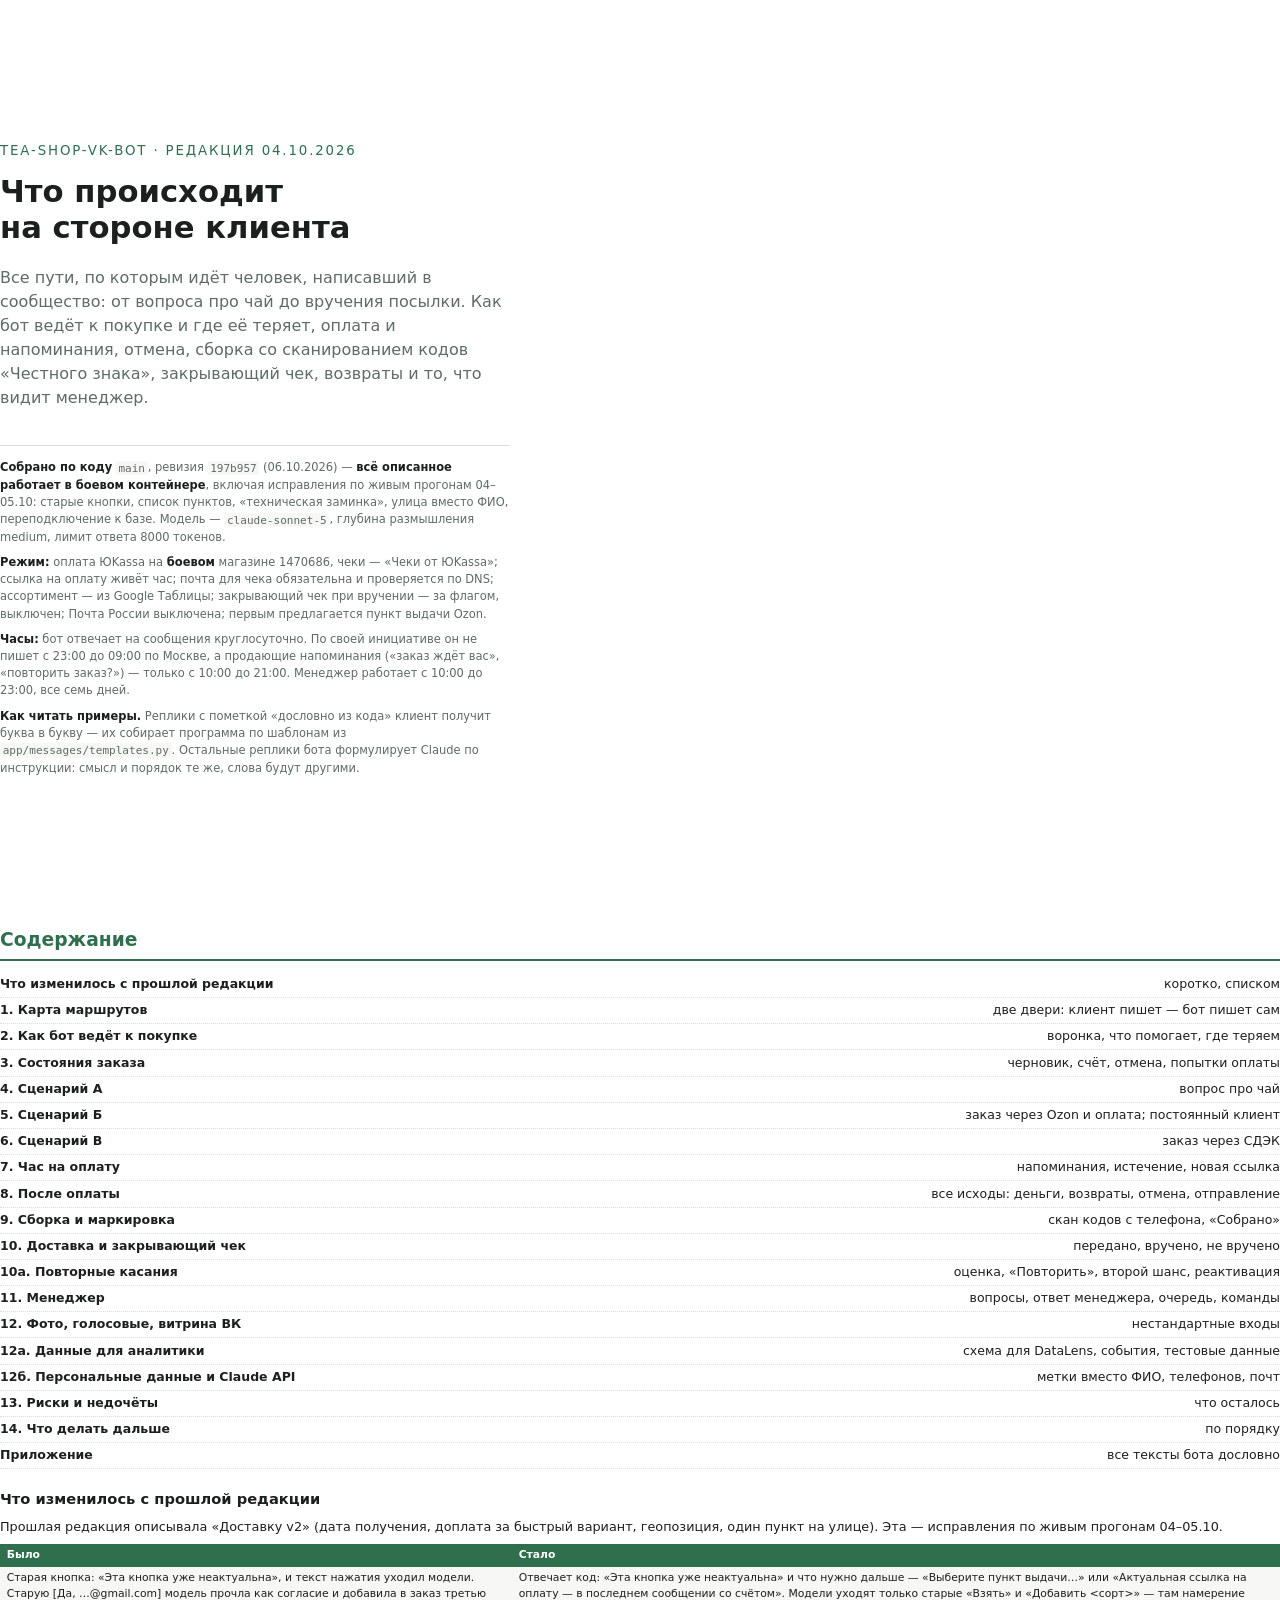
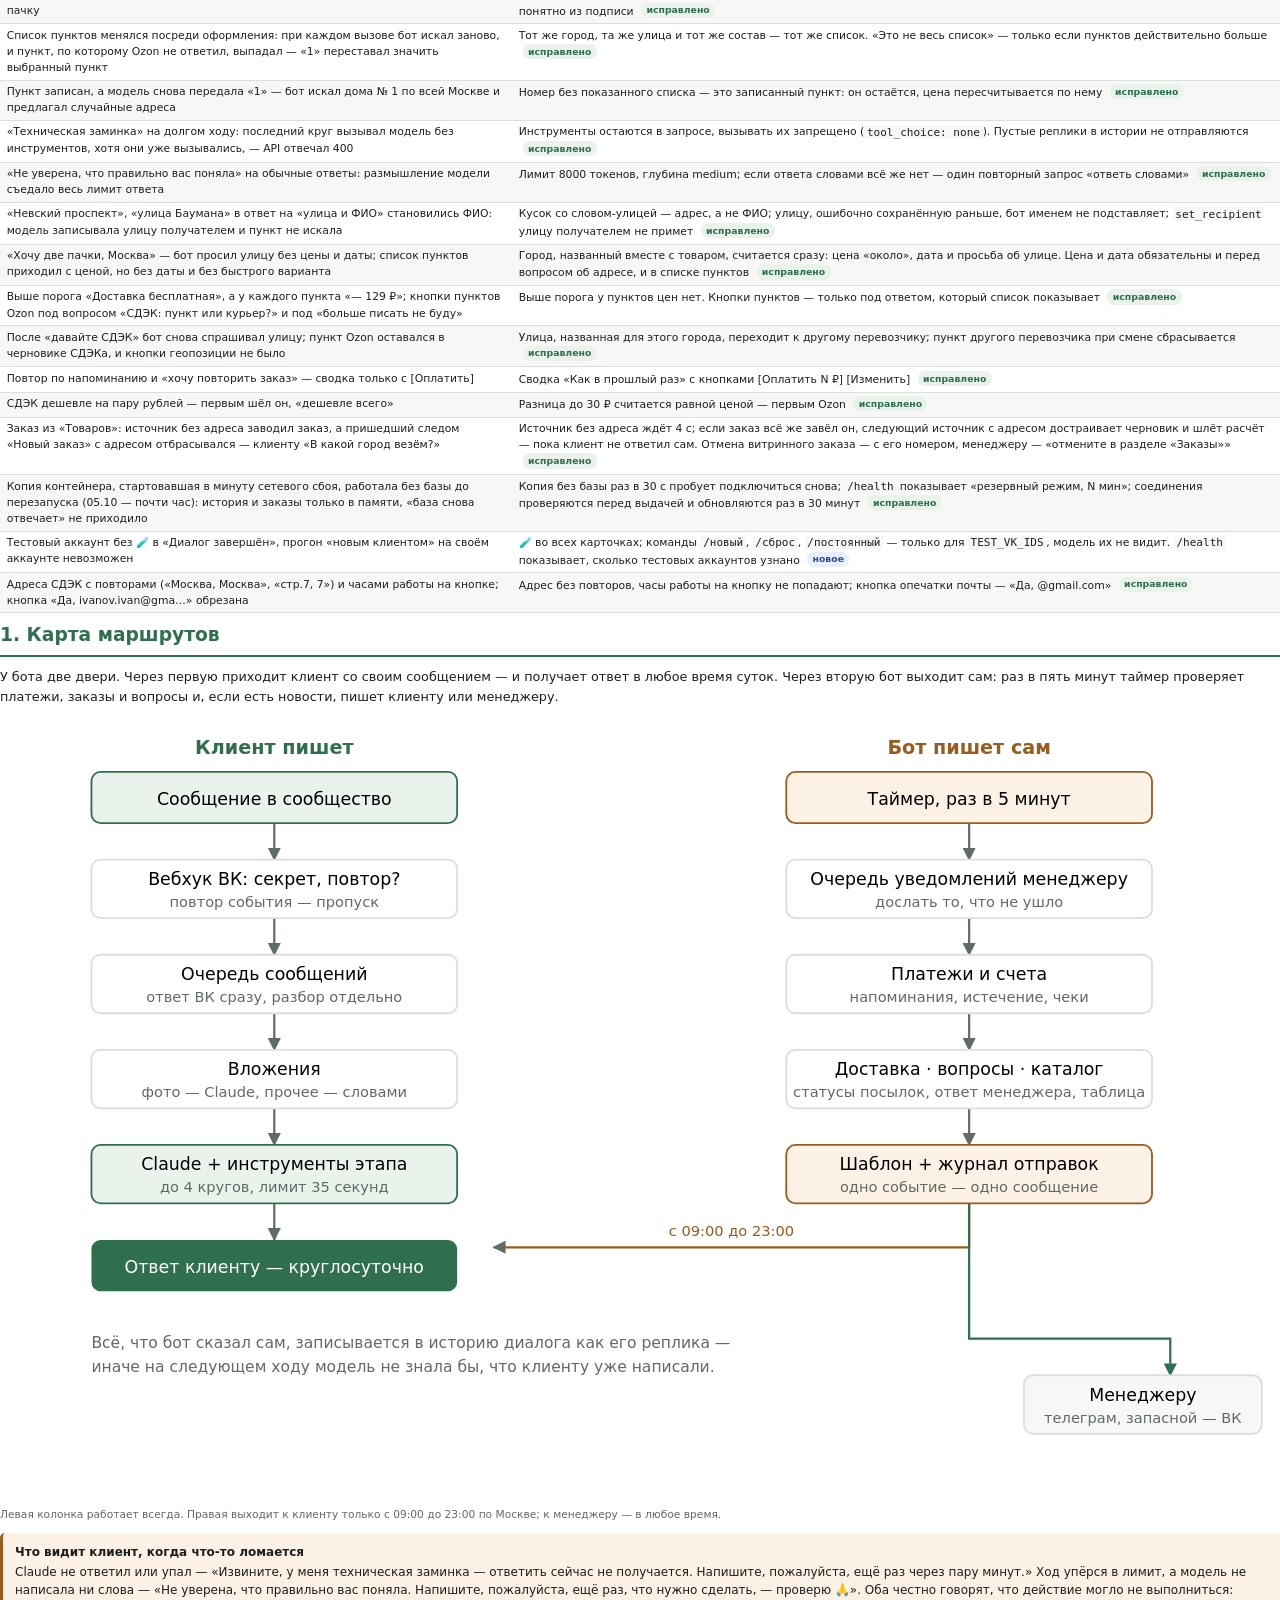
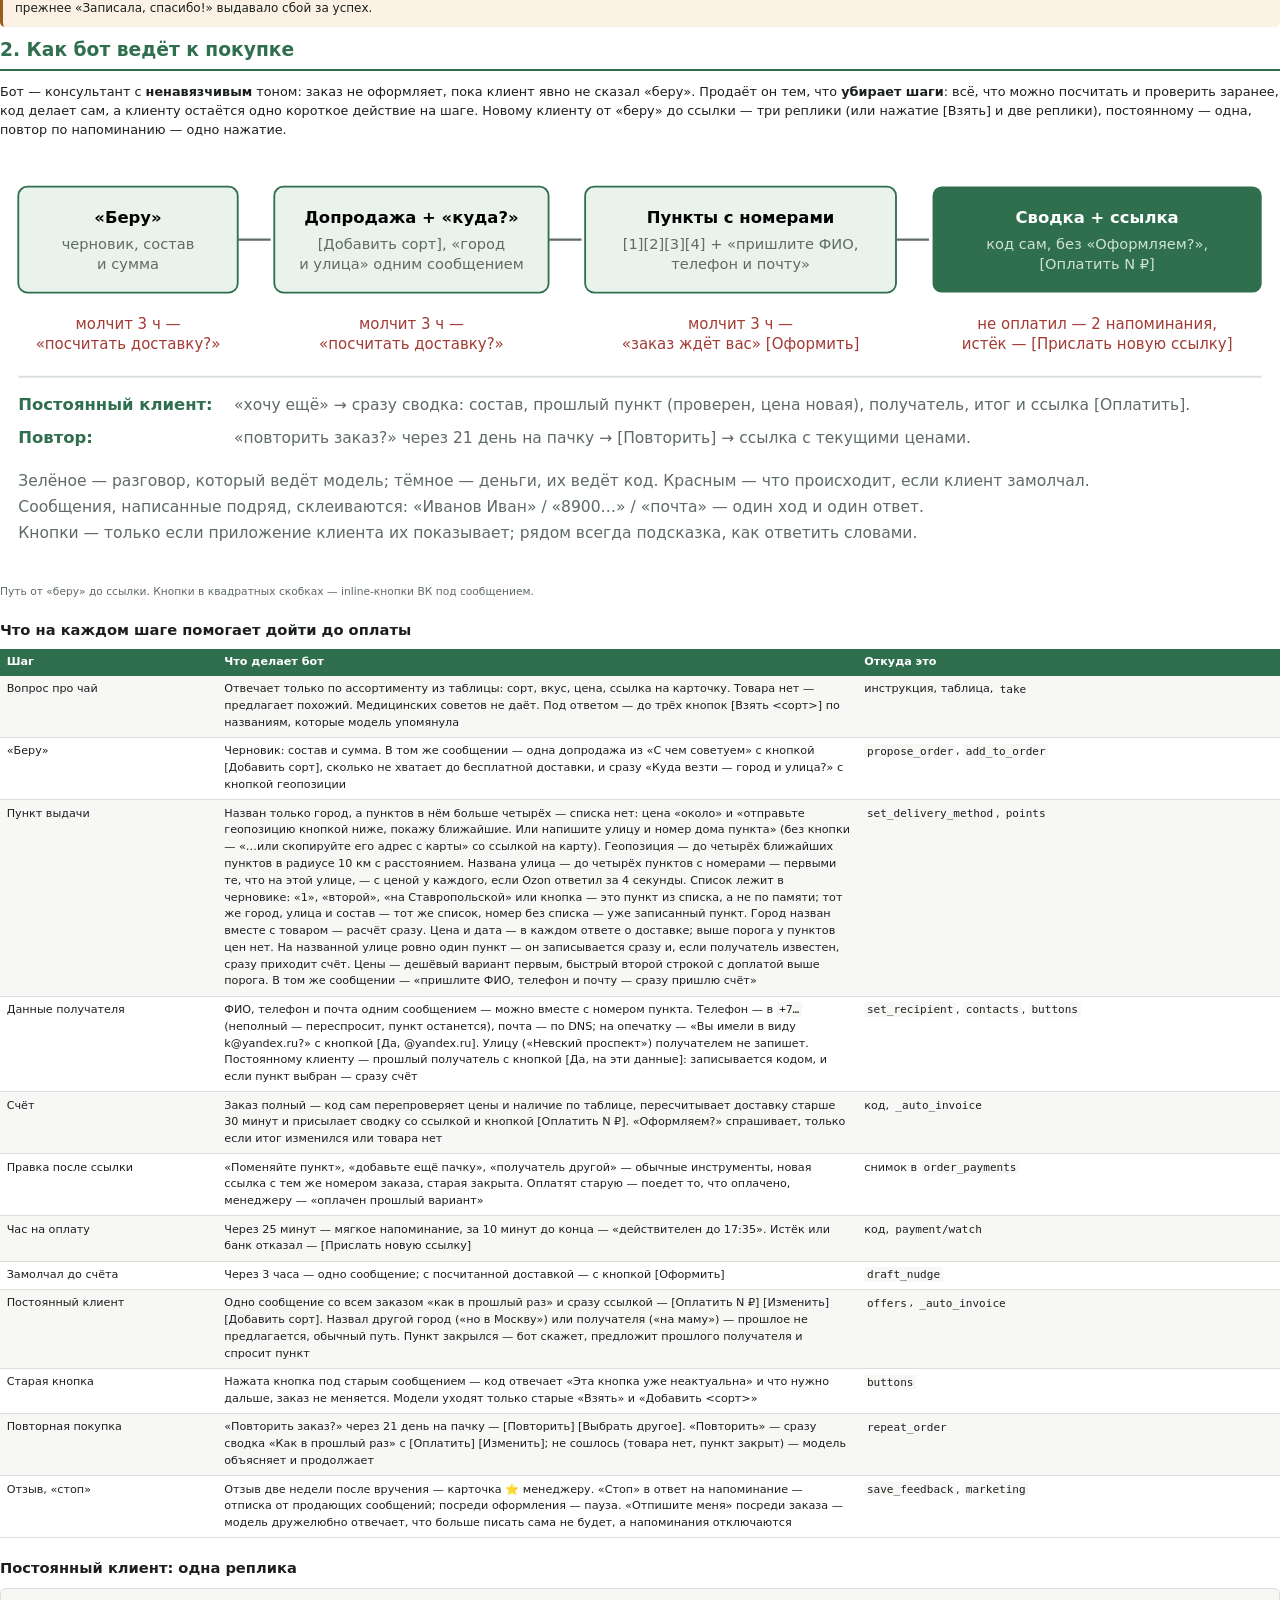
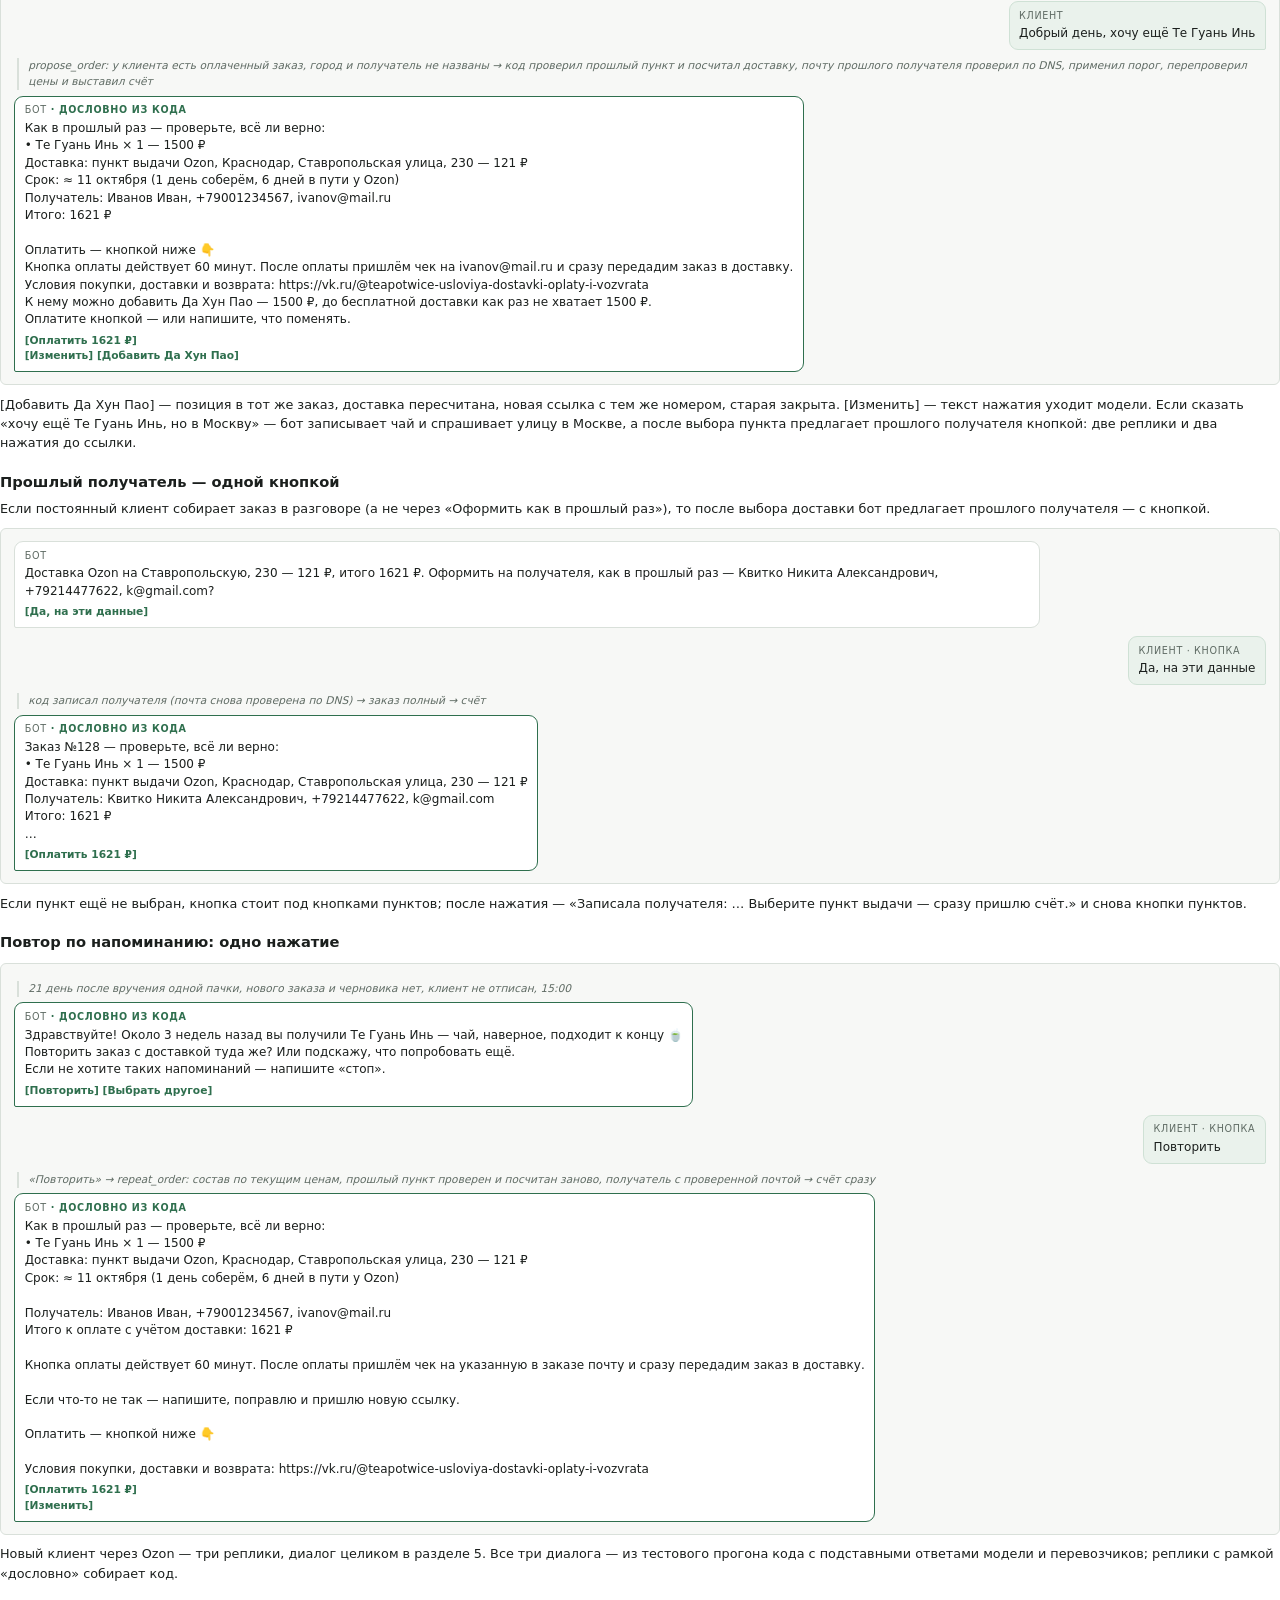
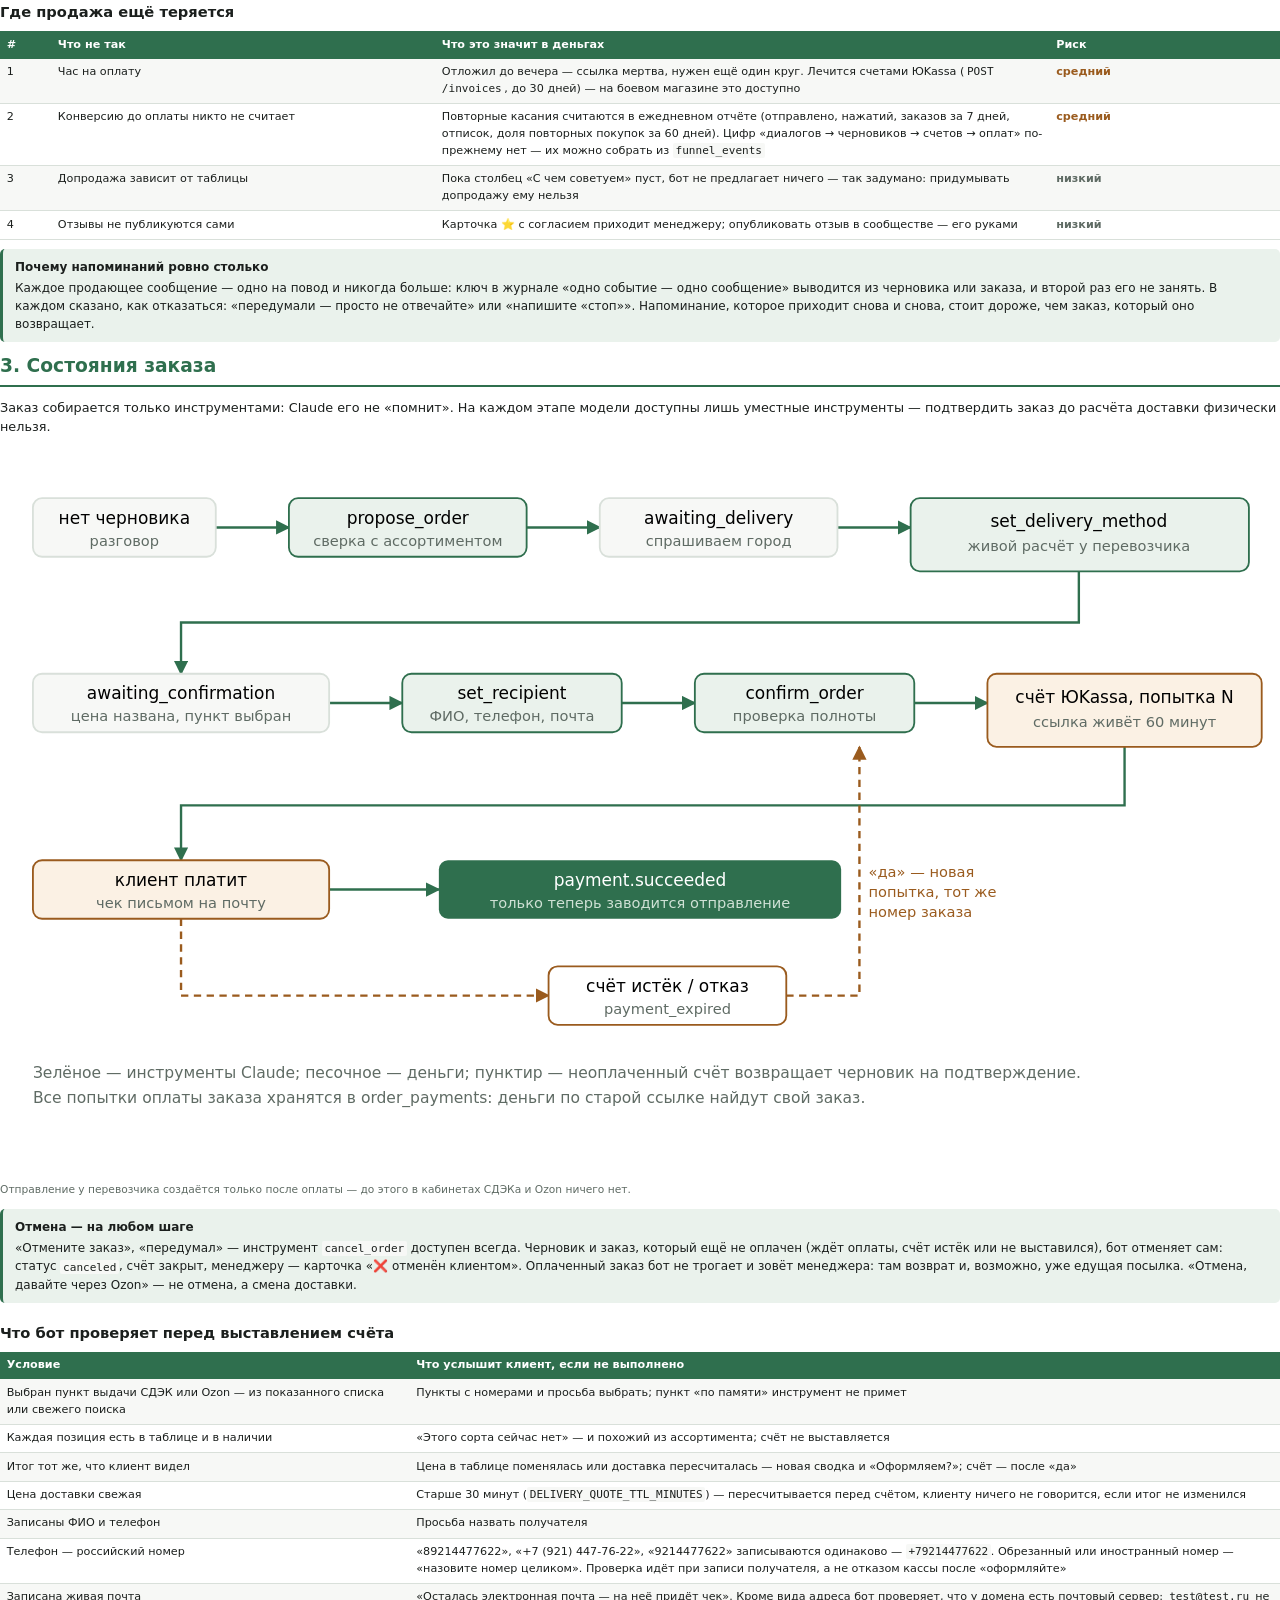
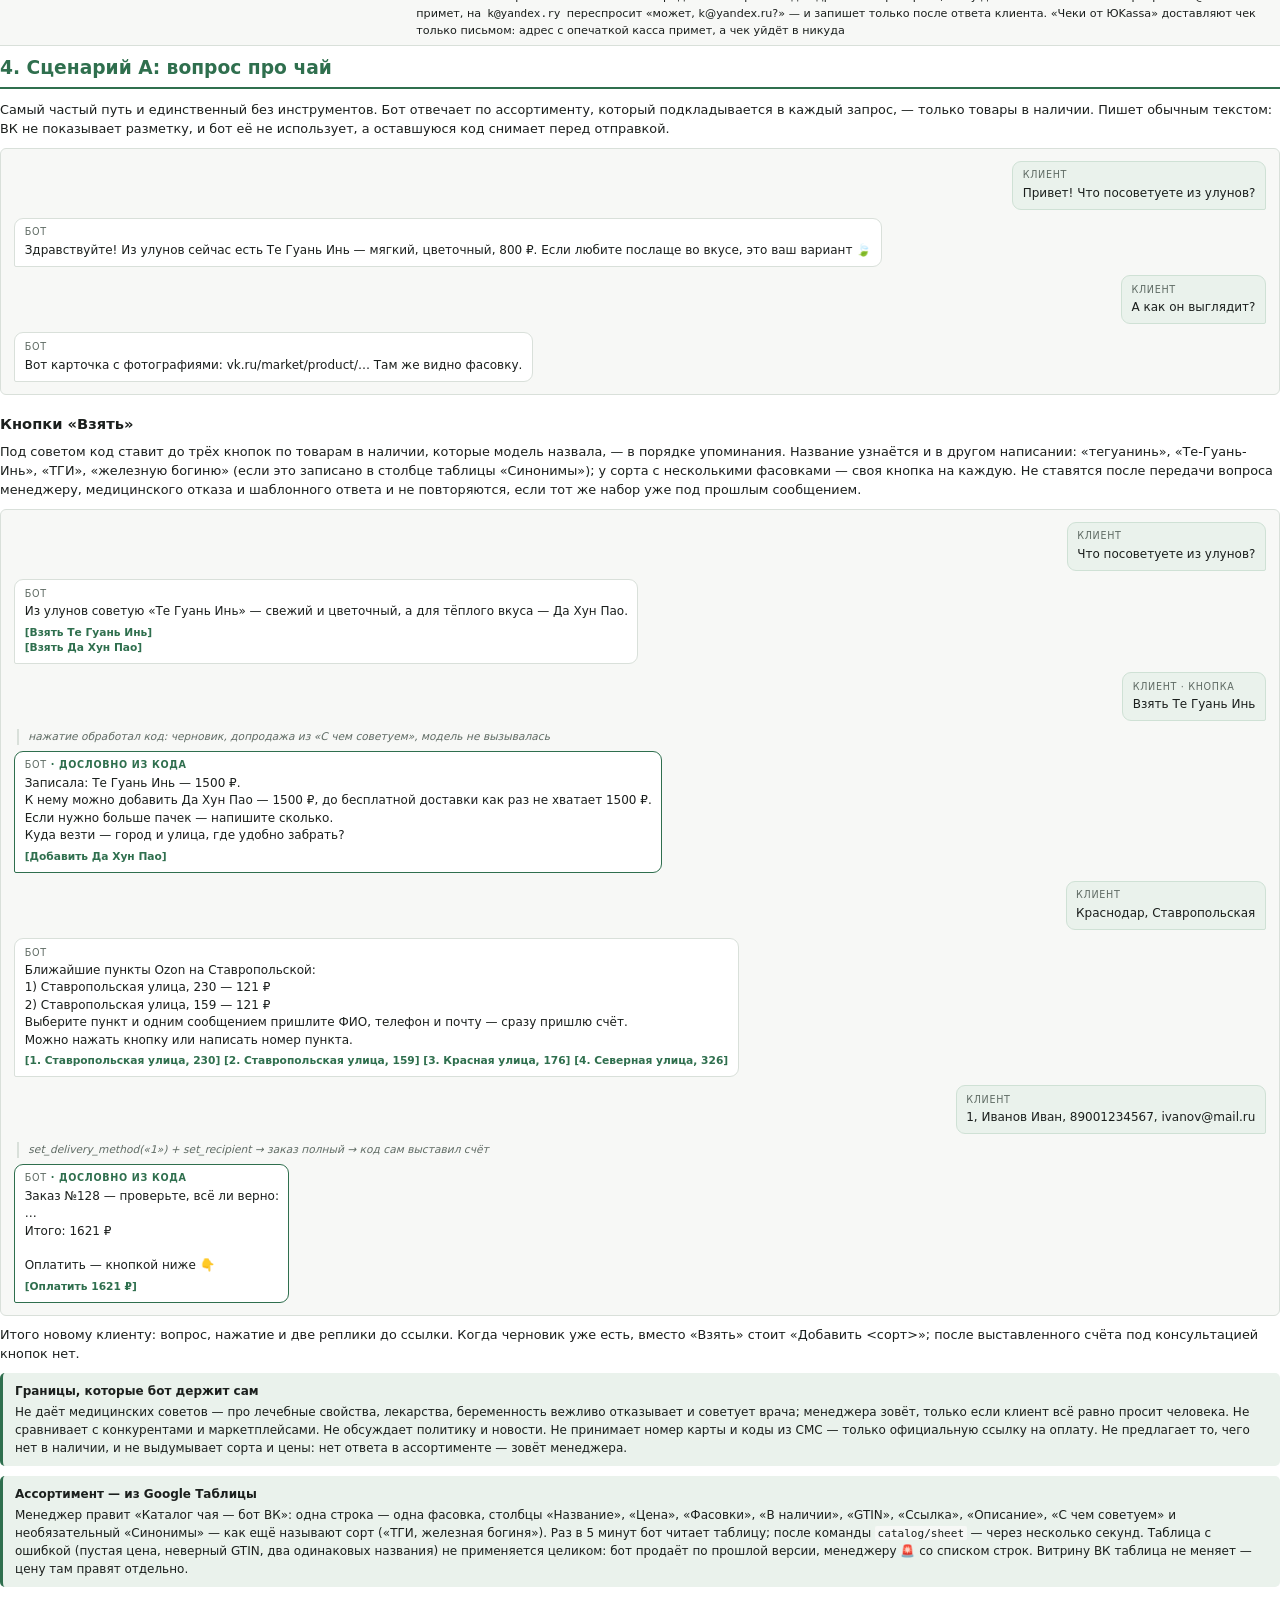
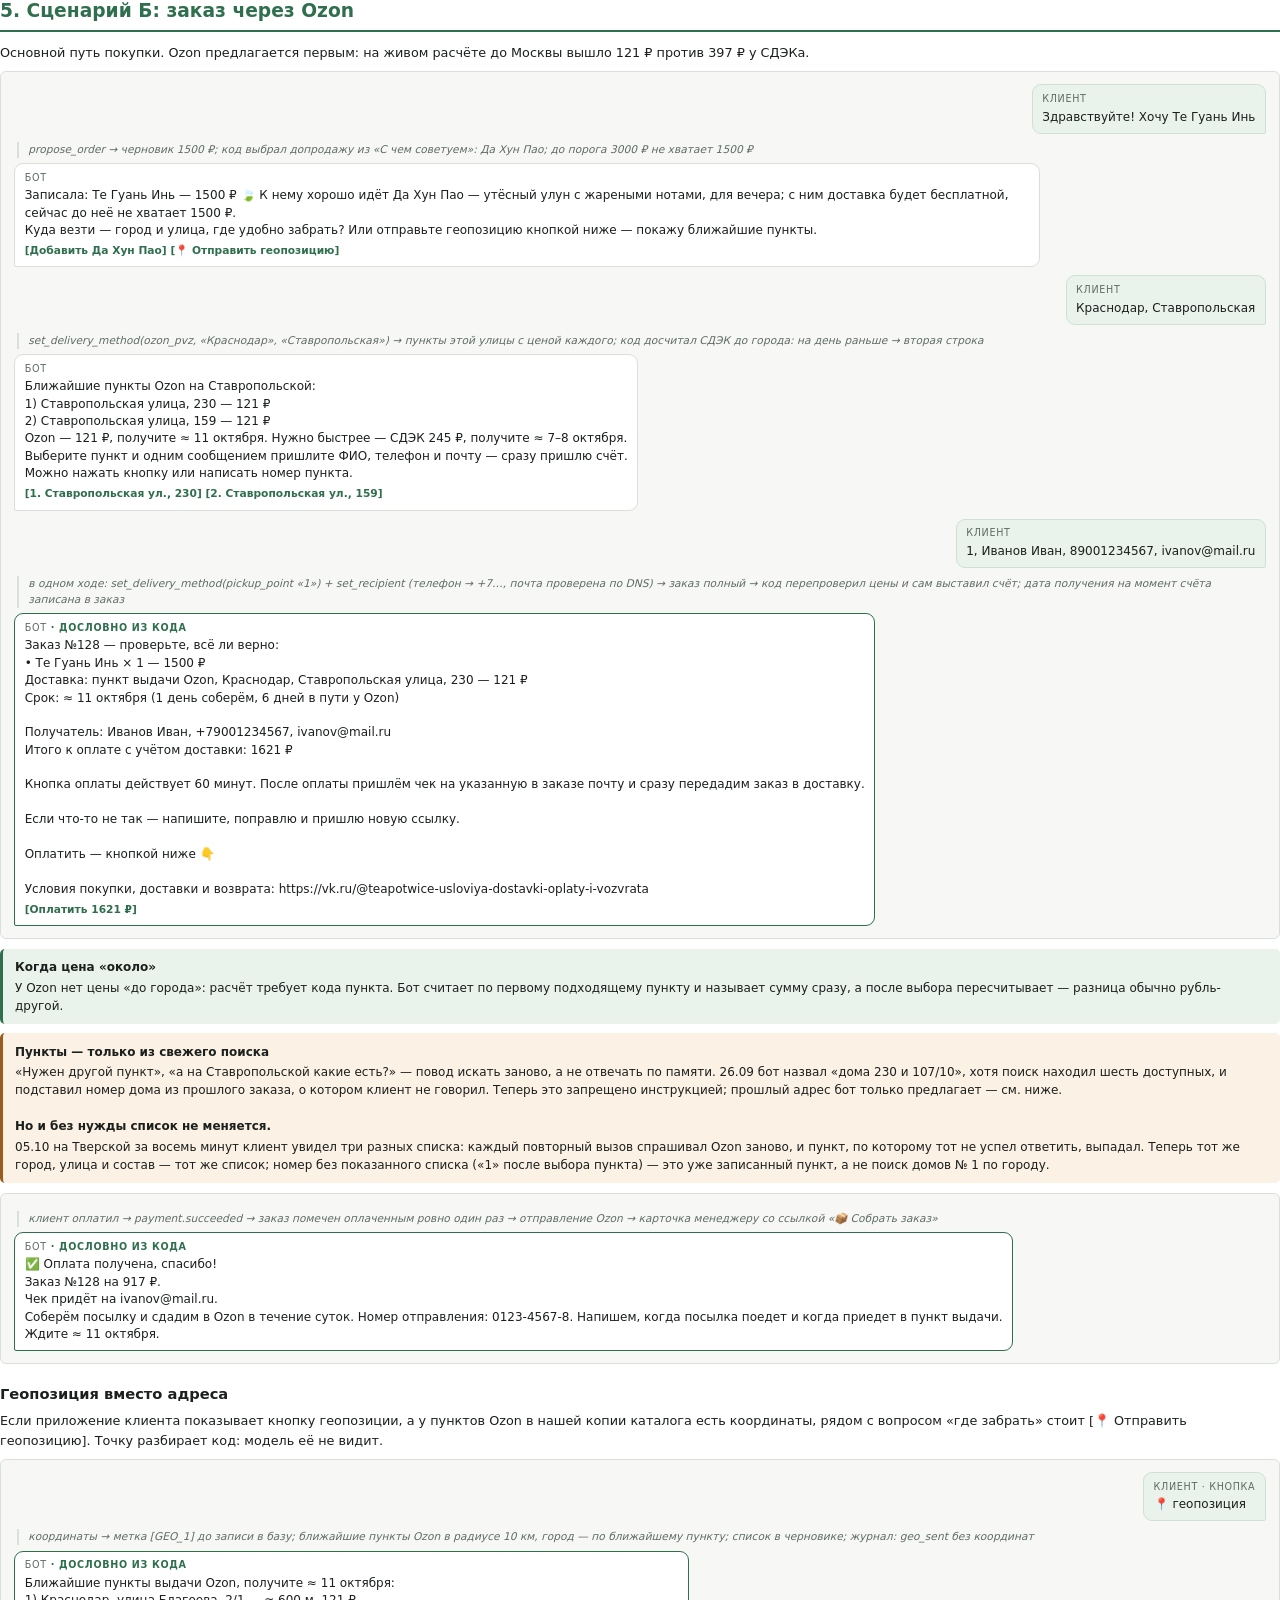
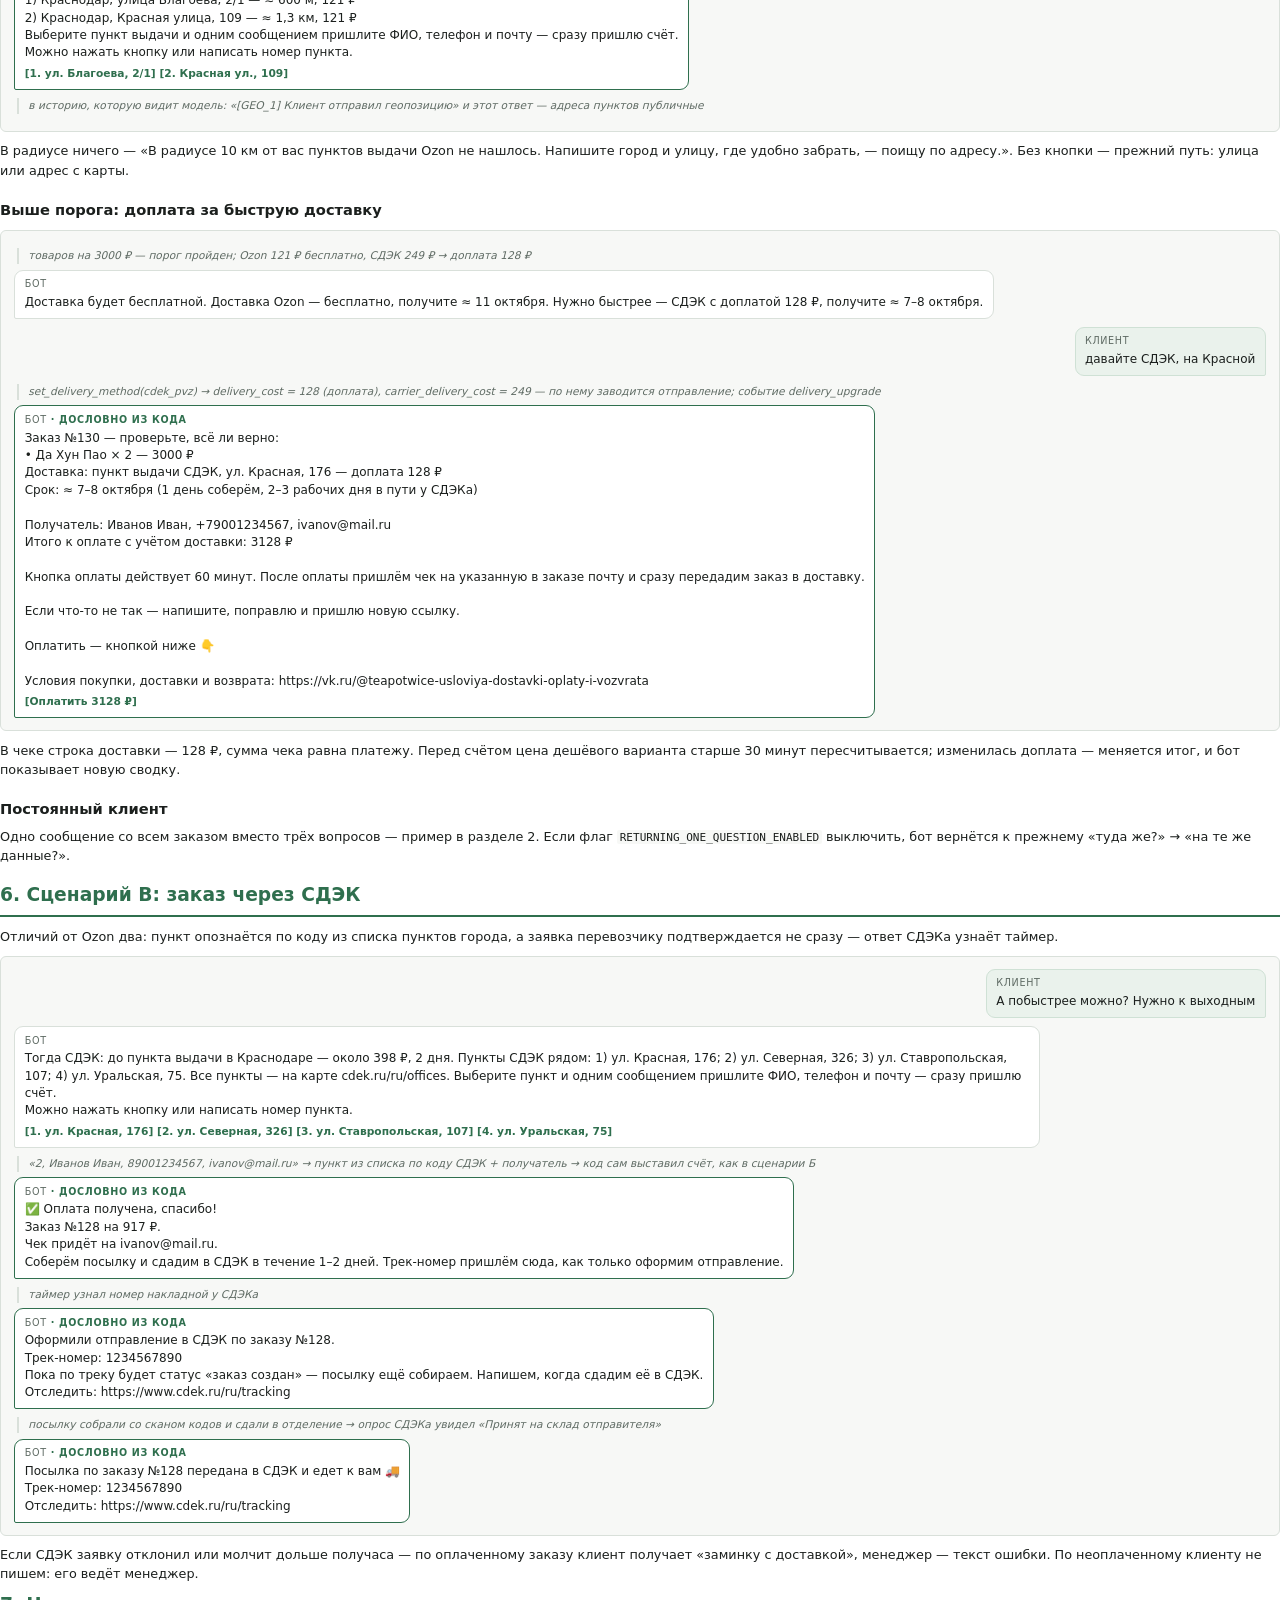
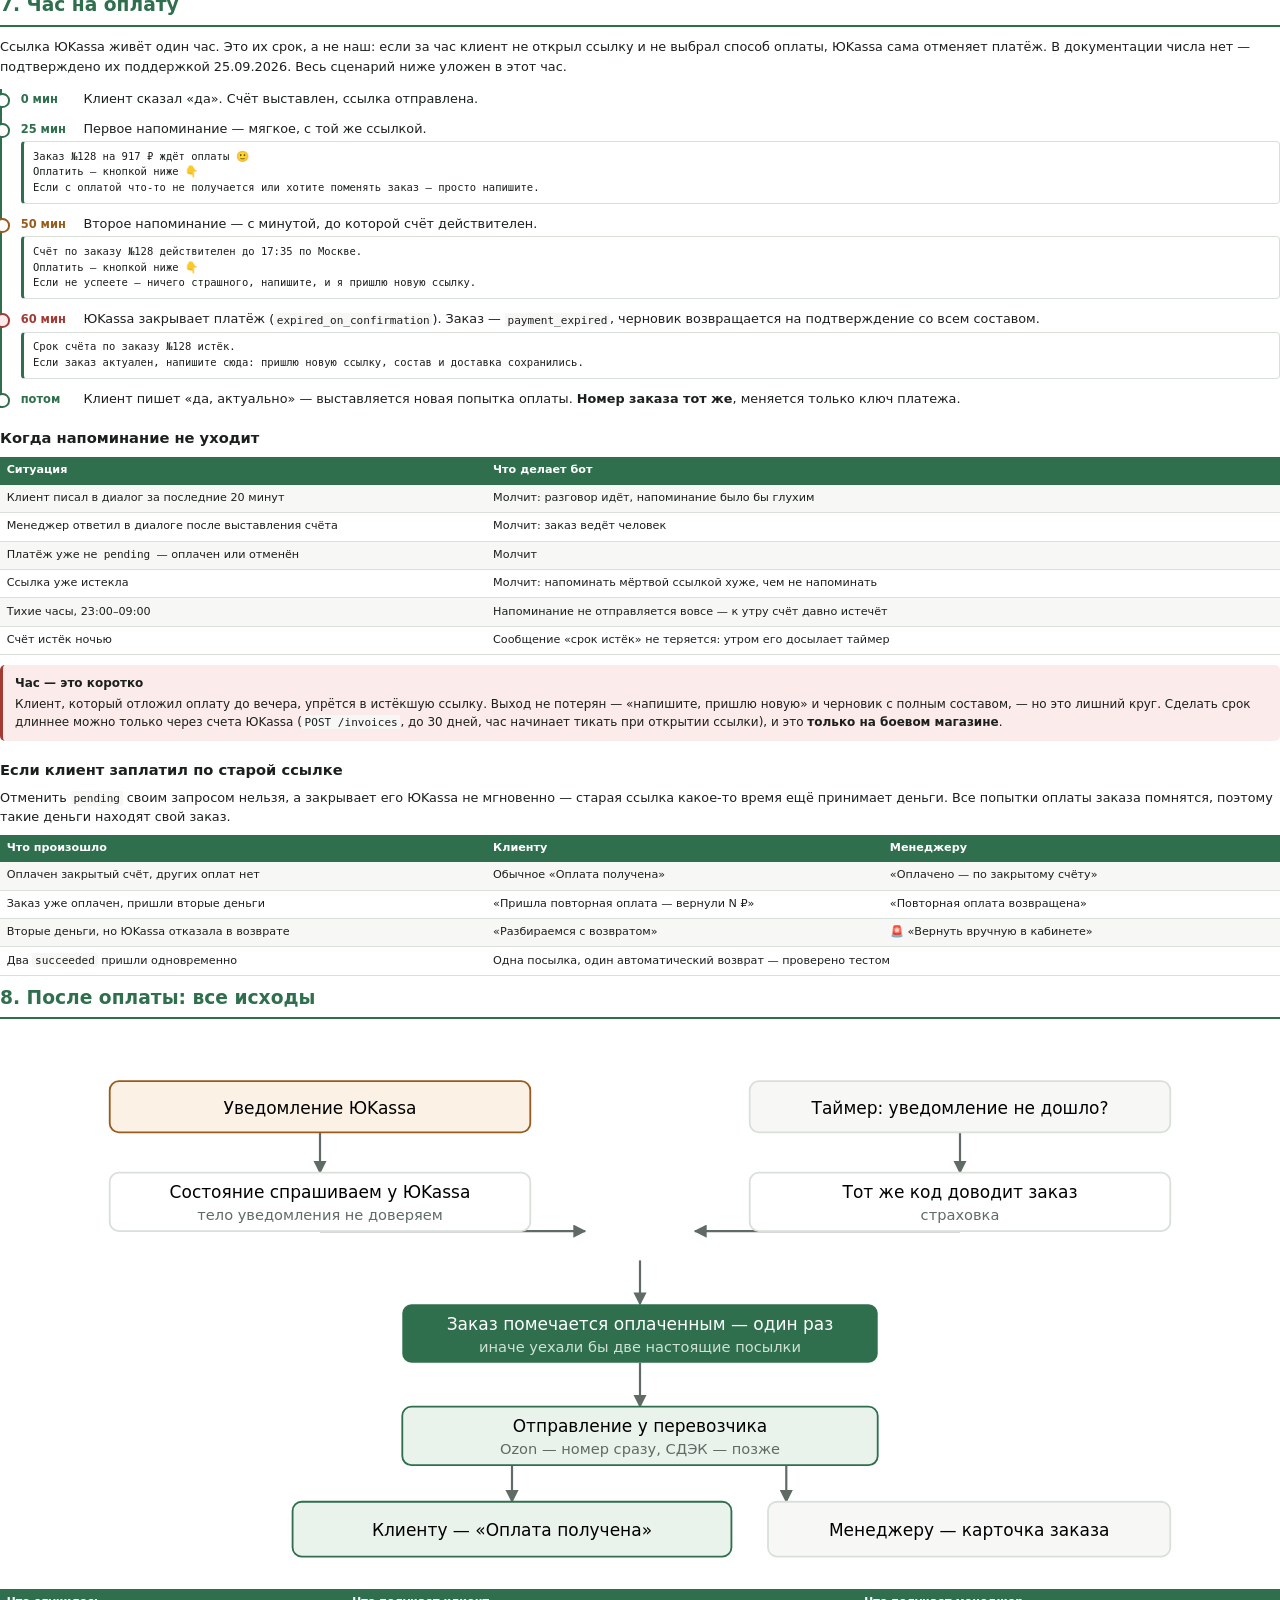
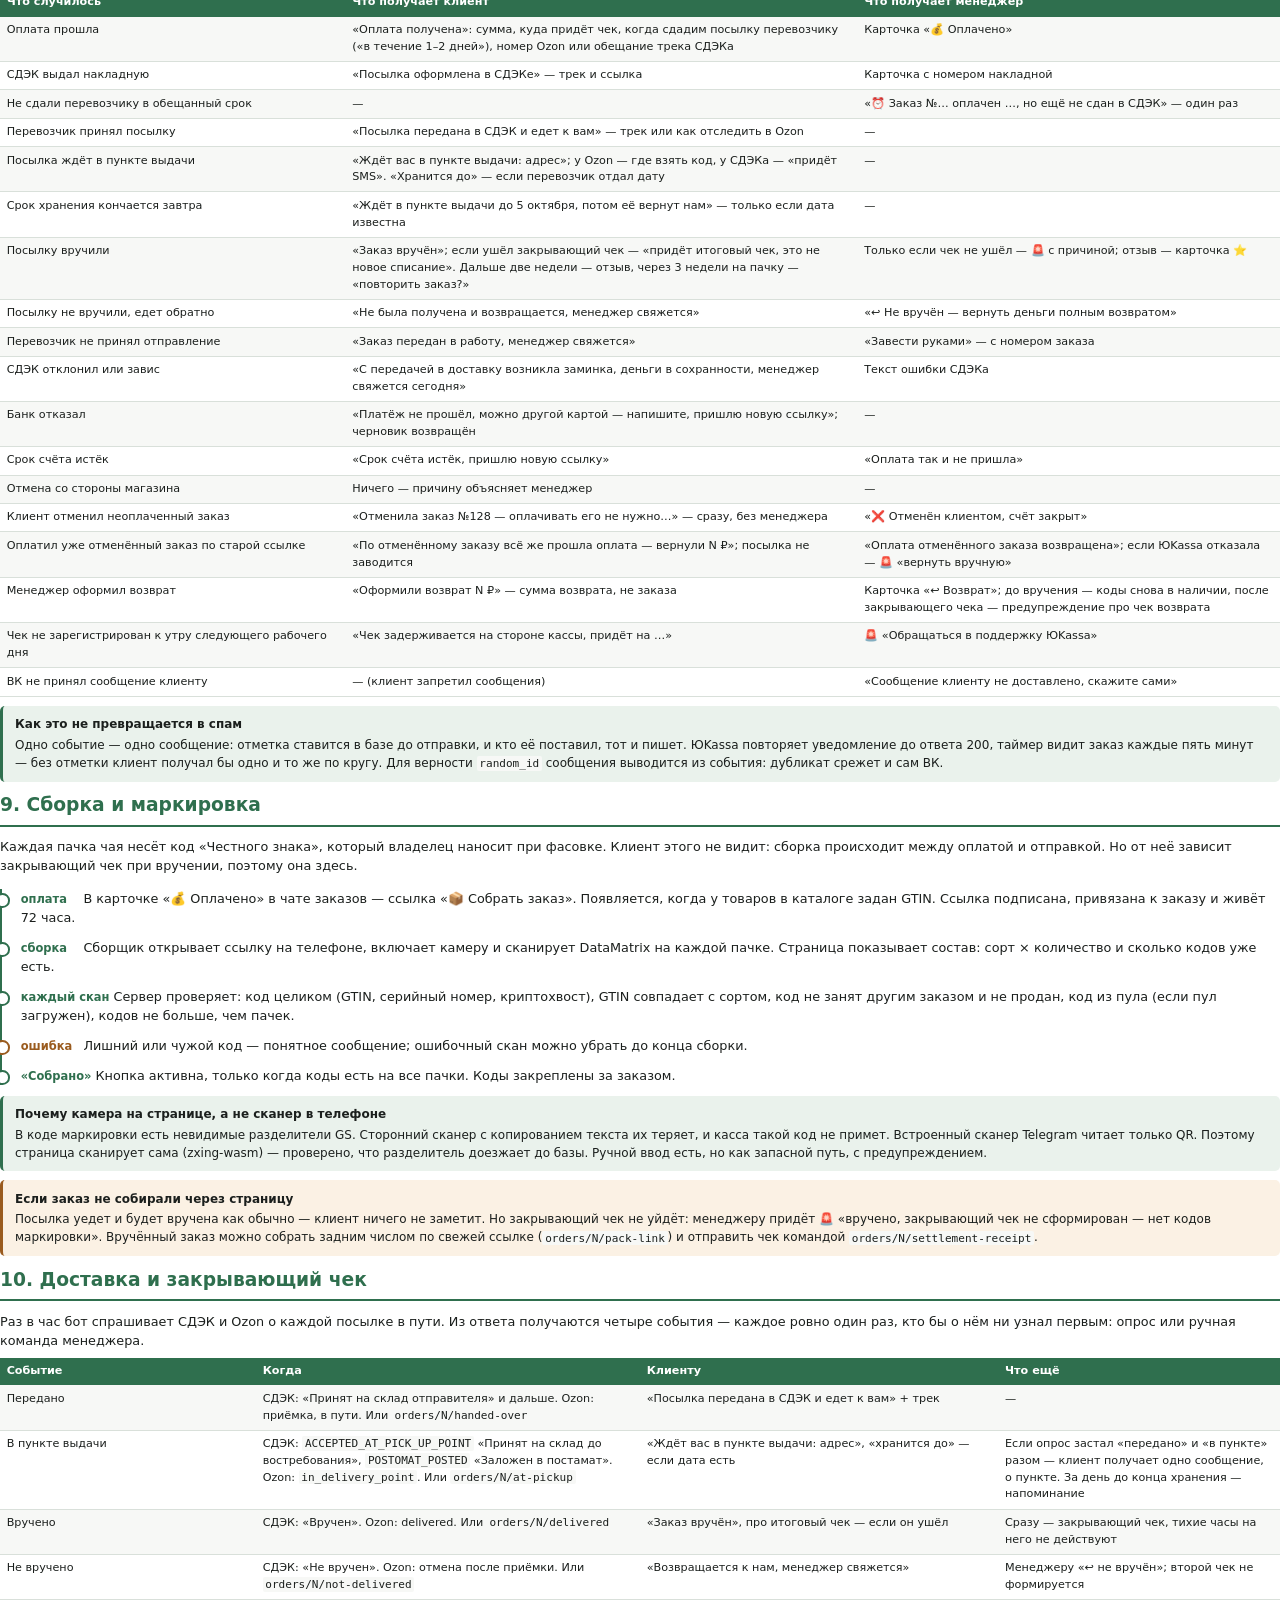
<file: docs/client-flow/index.html>
<!DOCTYPE html>
<html lang="ru"><head><meta charset="utf-8"><title>Флоу бота глазами клиента</title>
<link rel="stylesheet" href="style.css"></head><body>

<section class="cover">
  <div class="kicker">tea-shop-vk-bot · редакция 04.10.2026</div>
  <h1>Что происходит<br>на стороне клиента</h1>
  <div class="sub">Все пути, по которым идёт человек, написавший в сообщество: от вопроса про чай до вручения посылки. Как бот ведёт к покупке и где её теряет, оплата и напоминания, отмена, сборка со сканированием кодов «Честного знака», закрывающий чек, возвраты и то, что видит менеджер.</div>
  <div class="meta">
    <p><b>Собрано по коду</b> <code>main</code>, ревизия <code>197b957</code> (06.10.2026) — <b>всё описанное работает в боевом контейнере</b>, включая исправления по живым прогонам 04–05.10: старые кнопки, список пунктов, «техническая заминка», улица вместо ФИО, переподключение к базе. Модель — <code>claude-sonnet-5</code>, глубина размышления medium, лимит ответа 8000 токенов.</p>
    <p><b>Режим:</b> оплата ЮKassa на <b>боевом</b> магазине 1470686, чеки — «Чеки от ЮKassa»; ссылка на оплату живёт час; почта для чека обязательна и проверяется по DNS; ассортимент — из Google Таблицы; закрывающий чек при вручении — за флагом, выключен; Почта России выключена; первым предлагается пункт выдачи Ozon.</p>
    <p><b>Часы:</b> бот отвечает на сообщения круглосуточно. По своей инициативе он не пишет с 23:00 до 09:00 по Москве, а продающие напоминания («заказ ждёт вас», «повторить заказ?») — только с 10:00 до 21:00. Менеджер работает с 10:00 до 23:00, все семь дней.</p>
    <p><b>Как читать примеры.</b> Реплики с пометкой «дословно из кода» клиент получит буква в букву — их собирает программа по шаблонам из <code>app/messages/templates.py</code>. Остальные реплики бота формулирует Claude по инструкции: смысл и порядок те же, слова будут другими.</p>
  </div>
</section>

<section class="section">
<h2>Содержание</h2>
<div class="toc">
  <div><b>Что изменилось с прошлой редакции</b><span>коротко, списком</span></div>
  <div><b>1. Карта маршрутов</b><span>две двери: клиент пишет — бот пишет сам</span></div>
  <div><b>2. Как бот ведёт к покупке</b><span>воронка, что помогает, где теряем</span></div>
  <div><b>3. Состояния заказа</b><span>черновик, счёт, отмена, попытки оплаты</span></div>
  <div><b>4. Сценарий А</b><span>вопрос про чай</span></div>
  <div><b>5. Сценарий Б</b><span>заказ через Ozon и оплата; постоянный клиент</span></div>
  <div><b>6. Сценарий В</b><span>заказ через СДЭК</span></div>
  <div><b>7. Час на оплату</b><span>напоминания, истечение, новая ссылка</span></div>
  <div><b>8. После оплаты</b><span>все исходы: деньги, возвраты, отмена, отправление</span></div>
  <div><b>9. Сборка и маркировка</b><span>скан кодов с телефона, «Собрано»</span></div>
  <div><b>10. Доставка и закрывающий чек</b><span>передано, вручено, не вручено</span></div>
  <div><b>10а. Повторные касания</b><span>оценка, «Повторить», второй шанс, реактивация</span></div>
  <div><b>11. Менеджер</b><span>вопросы, ответ менеджера, очередь, команды</span></div>
  <div><b>12. Фото, голосовые, витрина ВК</b><span>нестандартные входы</span></div>
  <div><b>12а. Данные для аналитики</b><span>схема для DataLens, события, тестовые данные</span></div>
  <div><b>12б. Персональные данные и Claude API</b><span>метки вместо ФИО, телефонов, почт</span></div>
  <div><b>13. Риски и недочёты</b><span>что осталось</span></div>
  <div><b>14. Что делать дальше</b><span>по порядку</span></div>
  <div><b>Приложение</b><span>все тексты бота дословно</span></div>
</div>

<h3>Что изменилось с прошлой редакции</h3>
<p>Прошлая редакция описывала «Доставку v2» (дата получения, доплата за быстрый вариант, геопозиция, один пункт на улице). Эта — исправления по живым прогонам 04–05.10.</p>
<table class="changes">
  <tr><th style="width:40%">Было</th><th>Стало</th></tr>
  <tr><td>Старая кнопка: «Эта кнопка уже неактуальна», и текст нажатия уходил модели. Старую [Да, …@gmail.com] модель прочла как согласие и добавила в заказ третью пачку</td><td>Отвечает код: «Эта кнопка уже неактуальна» и что нужно дальше — «Выберите пункт выдачи…» или «Актуальная ссылка на оплату — в последнем сообщении со счётом». Модели уходят только старые «Взять» и «Добавить &lt;сорт&gt;» — там намерение понятно из подписи <span class="fixed">исправлено</span></td></tr>
  <tr><td>Список пунктов менялся посреди оформления: при каждом вызове бот искал заново, и пункт, по которому Ozon не ответил, выпадал — «1» переставал значить выбранный пункт</td><td>Тот же город, та же улица и тот же состав — тот же список. «Это не весь список» — только если пунктов действительно больше <span class="fixed">исправлено</span></td></tr>
  <tr><td>Пункт записан, а модель снова передала «1» — бот искал дома № 1 по всей Москве и предлагал случайные адреса</td><td>Номер без показанного списка — это записанный пункт: он остаётся, цена пересчитывается по нему <span class="fixed">исправлено</span></td></tr>
  <tr><td>«Техническая заминка» на долгом ходу: последний круг вызывал модель без инструментов, хотя они уже вызывались, — API отвечал 400</td><td>Инструменты остаются в запросе, вызывать их запрещено (<code>tool_choice: none</code>). Пустые реплики в истории не отправляются <span class="fixed">исправлено</span></td></tr>
  <tr><td>«Не уверена, что правильно вас поняла» на обычные ответы: размышление модели съедало весь лимит ответа</td><td>Лимит 8000 токенов, глубина medium; если ответа словами всё же нет — один повторный запрос «ответь словами» <span class="fixed">исправлено</span></td></tr>
  <tr><td>«Невский проспект», «улица Баумана» в ответ на «улица и ФИО» становились ФИО: модель записывала улицу получателем и пункт не искала</td><td>Кусок со словом-улицей — адрес, а не ФИО; улицу, ошибочно сохранённую раньше, бот именем не подставляет; <code>set_recipient</code> улицу получателем не примет <span class="fixed">исправлено</span></td></tr>
  <tr><td>«Хочу две пачки, Москва» — бот просил улицу без цены и даты; список пунктов приходил с ценой, но без даты и без быстрого варианта</td><td>Город, названный вместе с товаром, считается сразу: цена «около», дата и просьба об улице. Цена и дата обязательны и перед вопросом об адресе, и в списке пунктов <span class="fixed">исправлено</span></td></tr>
  <tr><td>Выше порога «Доставка бесплатная», а у каждого пункта «— 129 ₽»; кнопки пунктов Ozon под вопросом «СДЭК: пункт или курьер?» и под «больше писать не буду»</td><td>Выше порога у пунктов цен нет. Кнопки пунктов — только под ответом, который список показывает <span class="fixed">исправлено</span></td></tr>
  <tr><td>После «давайте СДЭК» бот снова спрашивал улицу; пункт Ozon оставался в черновике СДЭКа, и кнопки геопозиции не было</td><td>Улица, названная для этого города, переходит к другому перевозчику; пункт другого перевозчика при смене сбрасывается <span class="fixed">исправлено</span></td></tr>
  <tr><td>Повтор по напоминанию и «хочу повторить заказ» — сводка только с [Оплатить]</td><td>Сводка «Как в прошлый раз» с кнопками [Оплатить N ₽] [Изменить] <span class="fixed">исправлено</span></td></tr>
  <tr><td>СДЭК дешевле на пару рублей — первым шёл он, «дешевле всего»</td><td>Разница до 30 ₽ считается равной ценой — первым Ozon <span class="fixed">исправлено</span></td></tr>
  <tr><td>Заказ из «Товаров»: источник без адреса заводил заказ, а пришедший следом «Новый заказ» с адресом отбрасывался — клиенту «В какой город везём?»</td><td>Источник без адреса ждёт 4 с; если заказ всё же завёл он, следующий источник с адресом достраивает черновик и шлёт расчёт — пока клиент не ответил сам. Отмена витринного заказа — с его номером, менеджеру — «отмените в разделе «Заказы»» <span class="fixed">исправлено</span></td></tr>
  <tr><td>Копия контейнера, стартовавшая в минуту сетевого сбоя, работала без базы до перезапуска (05.10 — почти час): история и заказы только в памяти, «база снова отвечает» не приходило</td><td>Копия без базы раз в 30 с пробует подключиться снова; <code>/health</code> показывает «резервный режим, N мин»; соединения проверяются перед выдачей и обновляются раз в 30 минут <span class="fixed">исправлено</span></td></tr>
  <tr><td>Тестовый аккаунт без 🧪 в «Диалог завершён», прогон «новым клиентом» на своём аккаунте невозможен</td><td>🧪 во всех карточках; команды <code>/новый</code>, <code>/сброс</code>, <code>/постоянный</code> — только для <code>TEST_VK_IDS</code>, модель их не видит. <code>/health</code> показывает, сколько тестовых аккаунтов узнано <span class="new">новое</span></td></tr>
  <tr><td>Адреса СДЭК с повторами («Москва, Москва», «стр.7, 7») и часами работы на кнопке; кнопка «Да, ivanov.ivan@gma…» обрезана</td><td>Адрес без повторов, часы работы на кнопку не попадают; кнопка опечатки почты — «Да, @gmail.com» <span class="fixed">исправлено</span></td></tr>
</table>
</section>

<section class="section">
<h2>1. Карта маршрутов</h2>
<p>У бота две двери. Через первую приходит клиент со своим сообщением — и получает ответ в любое время суток. Через вторую бот выходит сам: раз в пять минут таймер проверяет платежи, заказы и вопросы и, если есть новости, пишет клиенту или менеджеру.</p>

<figure>
<svg viewBox="0 0 700 430" xmlns="http://www.w3.org/2000/svg" font-family="DejaVu Sans" font-size="9.5">
  <defs>
    <marker id="a" viewBox="0 0 10 10" refX="9" refY="5" markerWidth="6" markerHeight="6" orient="auto-start-reverse"><path d="M0,0 L10,5 L0,10 z" fill="#5f6b64"/></marker>
    <marker id="g" viewBox="0 0 10 10" refX="9" refY="5" markerWidth="6" markerHeight="6" orient="auto-start-reverse"><path d="M0,0 L10,5 L0,10 z" fill="#2f6f4e"/></marker>
  </defs>

  <text x="150" y="20" text-anchor="middle" font-weight="bold" fill="#2f6f4e" font-size="10.5">Клиент пишет</text>
  <text x="530" y="20" text-anchor="middle" font-weight="bold" fill="#9a5b1e" font-size="10.5">Бот пишет сам</text>

  <g stroke="#5f6b64" stroke-width="1.2" fill="none" marker-end="url(#a)">
    <path d="M150,58 V78"/><path d="M150,110 V130"/><path d="M150,162 V182"/><path d="M150,214 V234"/><path d="M150,266 V286"/>
    <path d="M530,58 V78"/><path d="M530,110 V130"/><path d="M530,162 V182"/><path d="M530,214 V234"/>
  </g>

  <g>
    <rect x="50" y="30" width="200" height="28" rx="5" fill="#eaf2ec" stroke="#2f6f4e"/>
    <text x="150" y="48" text-anchor="middle">Сообщение в сообщество</text>
    <rect x="50" y="78" width="200" height="32" rx="5" fill="#fff" stroke="#d9e0da"/>
    <text x="150" y="92" text-anchor="middle">Вебхук ВК: секрет, повтор?</text>
    <text x="150" y="104" text-anchor="middle" fill="#5f6b64" font-size="8">повтор события — пропуск</text>
    <rect x="50" y="130" width="200" height="32" rx="5" fill="#fff" stroke="#d9e0da"/>
    <text x="150" y="144" text-anchor="middle">Очередь сообщений</text>
    <text x="150" y="156" text-anchor="middle" fill="#5f6b64" font-size="8">ответ ВК сразу, разбор отдельно</text>
    <rect x="50" y="182" width="200" height="32" rx="5" fill="#fff" stroke="#d9e0da"/>
    <text x="150" y="196" text-anchor="middle">Вложения</text>
    <text x="150" y="208" text-anchor="middle" fill="#5f6b64" font-size="8">фото — Claude, прочее — словами</text>
    <rect x="50" y="234" width="200" height="32" rx="5" fill="#eaf2ec" stroke="#2f6f4e"/>
    <text x="150" y="248" text-anchor="middle">Claude + инструменты этапа</text>
    <text x="150" y="260" text-anchor="middle" fill="#5f6b64" font-size="8">до 4 кругов, лимит 35 секунд</text>
    <rect x="50" y="286" width="200" height="28" rx="5" fill="#2f6f4e"/>
    <text x="150" y="304" text-anchor="middle" fill="#fff">Ответ клиенту — круглосуточно</text>
  </g>

  <g>
    <rect x="430" y="30" width="200" height="28" rx="5" fill="#fbf1e4" stroke="#9a5b1e"/>
    <text x="530" y="48" text-anchor="middle">Таймер, раз в 5 минут</text>
    <rect x="430" y="78" width="200" height="32" rx="5" fill="#fff" stroke="#d9e0da"/>
    <text x="530" y="92" text-anchor="middle">Очередь уведомлений менеджеру</text>
    <text x="530" y="104" text-anchor="middle" fill="#5f6b64" font-size="8">дослать то, что не ушло</text>
    <rect x="430" y="130" width="200" height="32" rx="5" fill="#fff" stroke="#d9e0da"/>
    <text x="530" y="144" text-anchor="middle">Платежи и счета</text>
    <text x="530" y="156" text-anchor="middle" fill="#5f6b64" font-size="8">напоминания, истечение, чеки</text>
    <rect x="430" y="182" width="200" height="32" rx="5" fill="#fff" stroke="#d9e0da"/>
    <text x="530" y="196" text-anchor="middle">Доставка · вопросы · каталог</text>
    <text x="530" y="208" text-anchor="middle" fill="#5f6b64" font-size="8">статусы посылок, ответ менеджера, таблица</text>
    <rect x="430" y="234" width="200" height="32" rx="5" fill="#fbf1e4" stroke="#9a5b1e"/>
    <text x="530" y="248" text-anchor="middle">Шаблон + журнал отправок</text>
    <text x="530" y="260" text-anchor="middle" fill="#5f6b64" font-size="8">одно событие — одно сообщение</text>
  </g>

  <g stroke="#9a5b1e" stroke-width="1.2" fill="none" marker-end="url(#a)">
    <path d="M530,266 V290 H270"/>
  </g>
  <text x="400" y="284" text-anchor="middle" fill="#9a5b1e" font-size="8">с 09:00 до 23:00</text>

  <g stroke="#2f6f4e" stroke-width="1.2" fill="none" marker-end="url(#g)"><path d="M530,266 V340 H640 V360"/></g>
  <rect x="560" y="360" width="130" height="32" rx="5" fill="#f7f8f6" stroke="#d9e0da"/>
  <text x="625" y="374" text-anchor="middle">Менеджеру</text>
  <text x="625" y="386" text-anchor="middle" fill="#5f6b64" font-size="8">телеграм, запасной — ВК</text>

  <text x="50" y="345" fill="#5f6b64" font-size="8.5">Всё, что бот сказал сам, записывается в историю диалога как его реплика —</text>
  <text x="50" y="358" fill="#5f6b64" font-size="8.5">иначе на следующем ходу модель не знала бы, что клиенту уже написали.</text>
</svg>
<figcaption>Левая колонка работает всегда. Правая выходит к клиенту только с 09:00 до 23:00 по Москве; к менеджеру — в любое время.</figcaption>
</figure>

<div class="warn"><b>Что видит клиент, когда что-то ломается</b>
Claude не ответил или упал — «Извините, у меня техническая заминка — ответить сейчас не получается. Напишите, пожалуйста, ещё раз через пару минут.» Ход упёрся в лимит, а модель не написала ни слова — «Не уверена, что правильно вас поняла. Напишите, пожалуйста, ещё раз, что нужно сделать, — проверю 🙏». Оба честно говорят, что действие могло не выполниться: прежнее «Записала, спасибо!» выдавало сбой за успех.</div>
</section>
<section class="section">
<h2>2. Как бот ведёт к покупке</h2>
<p>Бот — консультант с <b>ненавязчивым</b> тоном: заказ не оформляет, пока клиент явно не сказал «беру». Продаёт он тем, что <b>убирает шаги</b>: всё, что можно посчитать и проверить заранее, код делает сам, а клиенту остаётся одно короткое действие на шаге. Новому клиенту от «беру» до ссылки — три реплики (или нажатие [Взять] и две реплики), постоянному — одна, повтор по напоминанию — одно нажатие.</p>

<figure>
<svg viewBox="0 0 700 235" xmlns="http://www.w3.org/2000/svg" font-family="DejaVu Sans" font-size="9">
  <g>
    <rect x="10"  y="20" width="120" height="58" rx="5" fill="#eaf2ec" stroke="#2f6f4e"/>
    <rect x="150" y="20" width="150" height="58" rx="5" fill="#eaf2ec" stroke="#2f6f4e"/>
    <rect x="320" y="20" width="170" height="58" rx="5" fill="#eaf2ec" stroke="#2f6f4e"/>
    <rect x="510" y="20" width="180" height="58" rx="5" fill="#2f6f4e"/>
  </g>
  <g text-anchor="middle">
    <text x="70"  y="40" font-weight="bold">«Беру»</text><text x="70" y="54" fill="#5f6b64" font-size="8">черновик, состав</text><text x="70" y="65" fill="#5f6b64" font-size="8">и сумма</text>
    <text x="225" y="40" font-weight="bold">Допродажа + «куда?»</text><text x="225" y="54" fill="#5f6b64" font-size="8">[Добавить сорт], «город</text><text x="225" y="65" fill="#5f6b64" font-size="8">и улица» одним сообщением</text>
    <text x="405" y="40" font-weight="bold">Пункты с номерами</text><text x="405" y="54" fill="#5f6b64" font-size="8">[1][2][3][4] + «пришлите ФИО,</text><text x="405" y="65" fill="#5f6b64" font-size="8">телефон и почту»</text>
    <text x="600" y="40" font-weight="bold" fill="#fff">Сводка + ссылка</text><text x="600" y="54" fill="#cfe1d5" font-size="8">код сам, без «Оформляем?»,</text><text x="600" y="65" fill="#cfe1d5" font-size="8">[Оплатить N ₽]</text>
  </g>
  <g stroke="#5f6b64" stroke-width="1.2" fill="none"><path d="M130,49 H148"/><path d="M300,49 H318"/><path d="M490,49 H508"/></g>
  <g font-size="8.2" fill="#a33b34" text-anchor="middle">
    <text x="70" y="98">молчит 3 ч —</text><text x="70" y="109">«посчитать доставку?»</text>
    <text x="225" y="98">молчит 3 ч —</text><text x="225" y="109">«посчитать доставку?»</text>
    <text x="405" y="98">молчит 3 ч —</text><text x="405" y="109">«заказ ждёт вас» [Оформить]</text>
    <text x="600" y="98">не оплатил — 2 напоминания,</text><text x="600" y="109">истёк — [Прислать новую ссылку]</text>
  </g>
  <line x1="10" y1="124" x2="690" y2="124" stroke="#d9e0da"/>
  <text x="10" y="142" font-weight="bold" fill="#2f6f4e">Постоянный клиент:</text>
  <text x="128" y="142" fill="#5f6b64" font-size="8.5">«хочу ещё» → сразу сводка: состав, прошлый пункт (проверен, цена новая), получатель, итог и ссылка [Оплатить].</text>
  <text x="10" y="160" font-weight="bold" fill="#2f6f4e">Повтор:</text>
  <text x="128" y="160" fill="#5f6b64" font-size="8.5">«повторить заказ?» через 21 день на пачку → [Повторить] → ссылка с текущими ценами.</text>
  <text x="10" y="184" fill="#5f6b64" font-size="8.5">Зелёное — разговор, который ведёт модель; тёмное — деньги, их ведёт код. Красным — что происходит, если клиент замолчал.</text>
  <text x="10" y="198" fill="#5f6b64" font-size="8.5">Сообщения, написанные подряд, склеиваются: «Иванов Иван» / «8900…» / «почта» — один ход и один ответ.</text>
  <text x="10" y="212" fill="#5f6b64" font-size="8.5">Кнопки — только если приложение клиента их показывает; рядом всегда подсказка, как ответить словами.</text>
</svg>
<figcaption>Путь от «беру» до ссылки. Кнопки в квадратных скобках — inline-кнопки ВК под сообщением.</figcaption>
</figure>

<h3>Что на каждом шаге помогает дойти до оплаты</h3>
<table>
  <tr><th style="width:17%">Шаг</th><th style="width:50%">Что делает бот</th><th>Откуда это</th></tr>
  <tr><td>Вопрос про чай</td><td>Отвечает только по ассортименту из таблицы: сорт, вкус, цена, ссылка на карточку. Товара нет — предлагает похожий. Медицинских советов не даёт. Под ответом — до трёх кнопок [Взять &lt;сорт&gt;] по названиям, которые модель упомянула</td><td>инструкция, таблица, <code>take</code></td></tr>
  <tr><td>«Беру»</td><td>Черновик: состав и сумма. В том же сообщении — одна допродажа из «С чем советуем» с кнопкой [Добавить сорт], сколько не хватает до бесплатной доставки, и сразу «Куда везти — город и улица?» с кнопкой геопозиции</td><td><code>propose_order</code>, <code>add_to_order</code></td></tr>
  <tr><td>Пункт выдачи</td><td>Назван только город, а пунктов в нём больше четырёх — списка нет: цена «около» и «отправьте геопозицию кнопкой ниже, покажу ближайшие. Или напишите улицу и номер дома пункта» (без кнопки — «…или скопируйте его адрес с карты» со ссылкой на карту). Геопозиция — до четырёх ближайших пунктов в радиусе 10 км с расстоянием. Названа улица — до четырёх пунктов с номерами — первыми те, что на этой улице, — с ценой у каждого, если Ozon ответил за 4 секунды. Список лежит в черновике: «1», «второй», «на Ставропольской» или кнопка — это пункт из списка, а не по памяти; тот же город, улица и состав — тот же список, номер без списка — уже записанный пункт. Город назван вместе с товаром — расчёт сразу. Цена и дата — в каждом ответе о доставке; выше порога у пунктов цен нет. На названной улице ровно один пункт — он записывается сразу и, если получатель известен, сразу приходит счёт. Цены — дешёвый вариант первым, быстрый второй строкой с доплатой выше порога. В том же сообщении — «пришлите ФИО, телефон и почту — сразу пришлю счёт»</td><td><code>set_delivery_method</code>, <code>points</code></td></tr>
  <tr><td>Данные получателя</td><td>ФИО, телефон и почта одним сообщением — можно вместе с номером пункта. Телефон — в <code>+7…</code> (неполный — переспросит, пункт останется), почта — по DNS; на опечатку — «Вы имели в виду k@yandex.ru?» с кнопкой [Да, @yandex.ru]. Улицу («Невский проспект») получателем не запишет. Постоянному клиенту — прошлый получатель с кнопкой [Да, на эти данные]: записывается кодом, и если пункт выбран — сразу счёт</td><td><code>set_recipient</code>, <code>contacts</code>, <code>buttons</code></td></tr>
  <tr><td>Счёт</td><td>Заказ полный — код сам перепроверяет цены и наличие по таблице, пересчитывает доставку старше 30 минут и присылает сводку со ссылкой и кнопкой [Оплатить N ₽]. «Оформляем?» спрашивает, только если итог изменился или товара нет</td><td>код, <code>_auto_invoice</code></td></tr>
  <tr><td>Правка после ссылки</td><td>«Поменяйте пункт», «добавьте ещё пачку», «получатель другой» — обычные инструменты, новая ссылка с тем же номером заказа, старая закрыта. Оплатят старую — поедет то, что оплачено, менеджеру — «оплачен прошлый вариант»</td><td>снимок в <code>order_payments</code></td></tr>
  <tr><td>Час на оплату</td><td>Через 25 минут — мягкое напоминание, за 10 минут до конца — «действителен до 17:35». Истёк или банк отказал — [Прислать новую ссылку]</td><td>код, <code>payment/watch</code></td></tr>
  <tr><td>Замолчал до счёта</td><td>Через 3 часа — одно сообщение; с посчитанной доставкой — с кнопкой [Оформить]</td><td><code>draft_nudge</code></td></tr>
  <tr><td>Постоянный клиент</td><td>Одно сообщение со всем заказом «как в прошлый раз» и сразу ссылкой — [Оплатить N ₽] [Изменить] [Добавить сорт]. Назвал другой город («но в Москву») или получателя («на маму») — прошлое не предлагается, обычный путь. Пункт закрылся — бот скажет, предложит прошлого получателя и спросит пункт</td><td><code>offers</code>, <code>_auto_invoice</code></td></tr>
  <tr><td>Старая кнопка</td><td>Нажата кнопка под старым сообщением — код отвечает «Эта кнопка уже неактуальна» и что нужно дальше, заказ не меняется. Модели уходят только старые «Взять» и «Добавить &lt;сорт&gt;»</td><td><code>buttons</code></td></tr>
  <tr><td>Повторная покупка</td><td>«Повторить заказ?» через 21 день на пачку — [Повторить] [Выбрать другое]. «Повторить» — сразу сводка «Как в прошлый раз» с [Оплатить] [Изменить]; не сошлось (товара нет, пункт закрыт) — модель объясняет и продолжает</td><td><code>repeat_order</code></td></tr>
  <tr><td>Отзыв, «стоп»</td><td>Отзыв две недели после вручения — карточка ⭐ менеджеру. «Стоп» в ответ на напоминание — отписка от продающих сообщений; посреди оформления — пауза. «Отпишите меня» посреди заказа — модель дружелюбно отвечает, что больше писать сама не будет, а напоминания отключаются</td><td><code>save_feedback</code>, <code>marketing</code></td></tr>
</table>

<h3>Постоянный клиент: одна реплика</h3>
<div class="chat">
  <div class="turn from-client"><div class="bubble"><span class="who">Клиент</span>Добрый день, хочу ещё Те Гуань Инь</div></div>
  <div class="sys">propose_order: у клиента есть оплаченный заказ, город и получатель не названы → код проверил прошлый пункт и посчитал доставку, почту прошлого получателя проверил по DNS, применил порог, перепроверил цены и выставил счёт</div>
  <div class="turn from-bot exact"><div class="bubble"><span class="who">Бот</span>Как в прошлый раз — проверьте, всё ли верно:<br>• Те Гуань Инь × 1 — 1500 ₽<br>Доставка: пункт выдачи Ozon, Краснодар, Ставропольская улица, 230 — 121 ₽<br>Срок: ≈ 11 октября (1 день соберём, 6 дней в пути у Ozon)<br>Получатель: Иванов Иван, +79001234567, ivanov@mail.ru<br>Итого: 1621 ₽<br><br>Оплатить — кнопкой ниже 👇<br>Кнопка оплаты действует 60 минут. После оплаты пришлём чек на ivanov@mail.ru и сразу передадим заказ в доставку.<br>Условия покупки, доставки и возврата: https://vk.ru/@teapotwice-usloviya-dostavki-oplaty-i-vozvrata<br>К нему можно добавить Да Хун Пао — 1500 ₽, до бесплатной доставки как раз не хватает 1500 ₽.<br>Оплатите кнопкой — или напишите, что поменять.<br><span class="kbd">[Оплатить 1621 ₽]<br>[Изменить] [Добавить Да Хун Пао]</span></div></div>
</div>
<p>[Добавить Да Хун Пао] — позиция в тот же заказ, доставка пересчитана, новая ссылка с тем же номером, старая закрыта. [Изменить] — текст нажатия уходит модели. Если сказать «хочу ещё Те Гуань Инь, но в Москву» — бот записывает чай и спрашивает улицу в Москве, а после выбора пункта предлагает прошлого получателя кнопкой: две реплики и два нажатия до ссылки.</p>
</div>

<h3>Прошлый получатель — одной кнопкой</h3>
<p>Если постоянный клиент собирает заказ в разговоре (а не через «Оформить как в прошлый раз»), то после выбора доставки бот предлагает прошлого получателя — с кнопкой.</p>
<div class="chat">
  <div class="turn from-bot"><div class="bubble"><span class="who">Бот</span>Доставка Ozon на Ставропольскую, 230 — 121 ₽, итого 1621 ₽. Оформить на получателя, как в прошлый раз — Квитко Никита Александрович, +79214477622, k@gmail.com?<br><span class="kbd">[Да, на эти данные]</span></div></div>
  <div class="turn from-client"><div class="bubble"><span class="who">Клиент · кнопка</span>Да, на эти данные</div></div>
  <div class="sys">код записал получателя (почта снова проверена по DNS) → заказ полный → счёт</div>
  <div class="turn from-bot exact"><div class="bubble"><span class="who">Бот</span>Заказ №128 — проверьте, всё ли верно:<br>• Те Гуань Инь × 1 — 1500 ₽<br>Доставка: пункт выдачи Ozon, Краснодар, Ставропольская улица, 230 — 121 ₽<br>Получатель: Квитко Никита Александрович, +79214477622, k@gmail.com<br>Итого: 1621 ₽<br>…<br><span class="kbd">[Оплатить 1621 ₽]</span></div></div>
</div>
<p>Если пункт ещё не выбран, кнопка стоит под кнопками пунктов; после нажатия — «Записала получателя: … Выберите пункт выдачи — сразу пришлю счёт.» и снова кнопки пунктов.</p>

<h3>Повтор по напоминанию: одно нажатие</h3>
<div class="chat">
  <div class="sys">21 день после вручения одной пачки, нового заказа и черновика нет, клиент не отписан, 15:00</div>
  <div class="turn from-bot exact"><div class="bubble"><span class="who">Бот</span>Здравствуйте! Около 3 недель назад вы получили Те Гуань Инь — чай, наверное, подходит к концу 🍵<br>Повторить заказ с доставкой туда же? Или подскажу, что попробовать ещё.<br>Если не хотите таких напоминаний — напишите «стоп».<br><span class="kbd">[Повторить] [Выбрать другое]</span></div></div>
  <div class="turn from-client"><div class="bubble"><span class="who">Клиент · кнопка</span>Повторить</div></div>
  <div class="sys">«Повторить» → repeat_order: состав по текущим ценам, прошлый пункт проверен и посчитан заново, получатель с проверенной почтой → счёт сразу</div>
  <div class="turn from-bot exact"><div class="bubble"><span class="who">Бот</span>Как в прошлый раз — проверьте, всё ли верно:<br>• Те Гуань Инь × 1 — 1500 ₽<br>Доставка: пункт выдачи Ozon, Краснодар, Ставропольская улица, 230 — 121 ₽<br>Срок: ≈ 11 октября (1 день соберём, 6 дней в пути у Ozon)<br><br>Получатель: Иванов Иван, +79001234567, ivanov@mail.ru<br>Итого к оплате с учётом доставки: 1621 ₽<br><br>Кнопка оплаты действует 60 минут. После оплаты пришлём чек на указанную в заказе почту и сразу передадим заказ в доставку.<br><br>Если что-то не так — напишите, поправлю и пришлю новую ссылку.<br><br>Оплатить — кнопкой ниже 👇<br><br>Условия покупки, доставки и возврата: https://vk.ru/@teapotwice-usloviya-dostavki-oplaty-i-vozvrata<br><span class="kbd">[Оплатить 1621 ₽]<br>[Изменить]</span></div></div>
</div>

<p>Новый клиент через Ozon — три реплики, диалог целиком в разделе 5. Все три диалога — из тестового прогона кода с подставными ответами модели и перевозчиков; реплики с рамкой «дословно» собирает код.</p>

<h3>Где продажа ещё теряется</h3>
<table>
  <tr><th style="width:4%">#</th><th style="width:30%">Что не так</th><th style="width:48%">Что это значит в деньгах</th><th>Риск</th></tr>
  <tr><td>1</td><td>Час на оплату</td><td>Отложил до вечера — ссылка мертва, нужен ещё один круг. Лечится счетами ЮKassa (<code>POST /invoices</code>, до 30 дней) — на боевом магазине это доступно</td><td class="sev sev-mid">средний</td></tr>
  <tr><td>2</td><td>Конверсию до оплаты никто не считает</td><td>Повторные касания считаются в ежедневном отчёте (отправлено, нажатий, заказов за 7 дней, отписок, доля повторных покупок за 60 дней). Цифр «диалогов → черновиков → счетов → оплат» по-прежнему нет — их можно собрать из <code>funnel_events</code></td><td class="sev sev-mid">средний</td></tr>
  <tr><td>3</td><td>Допродажа зависит от таблицы</td><td>Пока столбец «С чем советуем» пуст, бот не предлагает ничего — так задумано: придумывать допродажу ему нельзя</td><td class="sev sev-low">низкий</td></tr>
  <tr><td>4</td><td>Отзывы не публикуются сами</td><td>Карточка ⭐ с согласием приходит менеджеру; опубликовать отзыв в сообществе — его руками</td><td class="sev sev-low">низкий</td></tr>
</table>

<div class="note"><b>Почему напоминаний ровно столько</b>
Каждое продающее сообщение — одно на повод и никогда больше: ключ в журнале «одно событие — одно сообщение» выводится из черновика или заказа, и второй раз его не занять. В каждом сказано, как отказаться: «передумали — просто не отвечайте» или «напишите «стоп»». Напоминание, которое приходит снова и снова, стоит дороже, чем заказ, который оно возвращает.</div>
</section>

<section class="section">
<h2>3. Состояния заказа</h2>
<p>Заказ собирается только инструментами: Claude его не «помнит». На каждом этапе модели доступны лишь уместные инструменты — подтвердить заказ до расчёта доставки физически нельзя.</p>

<figure>
<svg viewBox="0 0 700 400" xmlns="http://www.w3.org/2000/svg" font-family="DejaVu Sans" font-size="9.3">
  <defs><marker id="b" viewBox="0 0 10 10" refX="9" refY="5" markerWidth="6" markerHeight="6" orient="auto-start-reverse"><path d="M0,0 L10,5 L0,10 z" fill="#2f6f4e"/></marker>
  <marker id="r" viewBox="0 0 10 10" refX="9" refY="5" markerWidth="6" markerHeight="6" orient="auto-start-reverse"><path d="M0,0 L10,5 L0,10 z" fill="#9a5b1e"/></marker></defs>

  <g stroke="#2f6f4e" stroke-width="1.3" fill="none" marker-end="url(#b)">
    <path d="M118,44 H158"/><path d="M288,44 H328"/><path d="M458,44 H498"/>
    <path d="M590,68 V96 H99 V124"/>
    <path d="M180,140 H220"/><path d="M340,140 H380"/><path d="M500,140 H540"/>
    <path d="M615,164 V196 H99 V226"/>
    <path d="M180,242 H240"/>
  </g>
  <g stroke="#9a5b1e" stroke-width="1.3" fill="none" marker-end="url(#r)" stroke-dasharray="4 3">
    <path d="M99,258 V300 H300"/>
    <path d="M430,300 H470 V164"/>
  </g>

  <rect x="18" y="28" width="100" height="32" rx="5" fill="#f7f8f6" stroke="#d9e0da"/>
  <text x="68" y="42" text-anchor="middle">нет черновика</text><text x="68" y="54" text-anchor="middle" fill="#5f6b64" font-size="8">разговор</text>
  <rect x="158" y="28" width="130" height="32" rx="5" fill="#eaf2ec" stroke="#2f6f4e"/>
  <text x="223" y="42" text-anchor="middle">propose_order</text><text x="223" y="54" text-anchor="middle" fill="#5f6b64" font-size="8">сверка с ассортиментом</text>
  <rect x="328" y="28" width="130" height="32" rx="5" fill="#f7f8f6" stroke="#d9e0da"/>
  <text x="393" y="42" text-anchor="middle">awaiting_delivery</text><text x="393" y="54" text-anchor="middle" fill="#5f6b64" font-size="8">спрашиваем город</text>
  <rect x="498" y="28" width="185" height="40" rx="5" fill="#eaf2ec" stroke="#2f6f4e"/>
  <text x="590" y="44" text-anchor="middle">set_delivery_method</text><text x="590" y="57" text-anchor="middle" fill="#5f6b64" font-size="8">живой расчёт у перевозчика</text>

  <rect x="18" y="124" width="162" height="32" rx="5" fill="#f7f8f6" stroke="#d9e0da"/>
  <text x="99" y="138" text-anchor="middle">awaiting_confirmation</text><text x="99" y="150" text-anchor="middle" fill="#5f6b64" font-size="8">цена названа, пункт выбран</text>
  <rect x="220" y="124" width="120" height="32" rx="5" fill="#eaf2ec" stroke="#2f6f4e"/>
  <text x="280" y="138" text-anchor="middle">set_recipient</text><text x="280" y="150" text-anchor="middle" fill="#5f6b64" font-size="8">ФИО, телефон, почта</text>
  <rect x="380" y="124" width="120" height="32" rx="5" fill="#eaf2ec" stroke="#2f6f4e"/>
  <text x="440" y="138" text-anchor="middle">confirm_order</text><text x="440" y="150" text-anchor="middle" fill="#5f6b64" font-size="8">проверка полноты</text>
  <rect x="540" y="124" width="150" height="40" rx="5" fill="#fbf1e4" stroke="#9a5b1e"/>
  <text x="615" y="140" text-anchor="middle">счёт ЮKassa, попытка N</text><text x="615" y="153" text-anchor="middle" fill="#5f6b64" font-size="8">ссылка живёт 60 минут</text>

  <rect x="18" y="226" width="162" height="32" rx="5" fill="#fbf1e4" stroke="#9a5b1e"/>
  <text x="99" y="240" text-anchor="middle">клиент платит</text><text x="99" y="252" text-anchor="middle" fill="#5f6b64" font-size="8">чек письмом на почту</text>
  <rect x="240" y="226" width="220" height="32" rx="5" fill="#2f6f4e"/>
  <text x="350" y="240" text-anchor="middle" fill="#fff">payment.succeeded</text><text x="350" y="252" text-anchor="middle" fill="#cfe1d5" font-size="8">только теперь заводится отправление</text>

  <rect x="300" y="284" width="130" height="32" rx="5" fill="#fff" stroke="#9a5b1e"/>
  <text x="365" y="298" text-anchor="middle">счёт истёк / отказ</text><text x="365" y="310" text-anchor="middle" fill="#5f6b64" font-size="8">payment_expired</text>
  <text x="475" y="235" fill="#9a5b1e" font-size="8">«да» — новая</text>
  <text x="475" y="246" fill="#9a5b1e" font-size="8">попытка, тот же</text>
  <text x="475" y="257" fill="#9a5b1e" font-size="8">номер заказа</text>

  <text x="18" y="345" fill="#5f6b64" font-size="8.5">Зелёное — инструменты Claude; песочное — деньги; пунктир — неоплаченный счёт возвращает черновик на подтверждение.</text>
  <text x="18" y="359" fill="#5f6b64" font-size="8.5">Все попытки оплаты заказа хранятся в order_payments: деньги по старой ссылке найдут свой заказ.</text>
</svg>
<figcaption>Отправление у перевозчика создаётся только после оплаты — до этого в кабинетах СДЭКа и Ozon ничего нет.</figcaption>
</figure>

<div class="note"><b>Отмена — на любом шаге</b>
«Отмените заказ», «передумал» — инструмент <code>cancel_order</code> доступен всегда. Черновик и заказ, который ещё не оплачен (ждёт оплаты, счёт истёк или не выставился), бот отменяет сам: статус <code>canceled</code>, счёт закрыт, менеджеру — карточка «❌ отменён клиентом». Оплаченный заказ бот не трогает и зовёт менеджера: там возврат и, возможно, уже едущая посылка. «Отмена, давайте через Ozon» — не отмена, а смена доставки.</div>

<h3>Что бот проверяет перед выставлением счёта</h3>
<table>
  <tr><th style="width:32%">Условие</th><th>Что услышит клиент, если не выполнено</th></tr>
  <tr><td>Выбран пункт выдачи СДЭК или Ozon — из показанного списка или свежего поиска</td><td>Пункты с номерами и просьба выбрать; пункт «по памяти» инструмент не примет</td></tr>
  <tr><td>Каждая позиция есть в таблице и в наличии</td><td>«Этого сорта сейчас нет» — и похожий из ассортимента; счёт не выставляется</td></tr>
  <tr><td>Итог тот же, что клиент видел</td><td>Цена в таблице поменялась или доставка пересчиталась — новая сводка и «Оформляем?»; счёт — после «да»</td></tr>
  <tr><td>Цена доставки свежая</td><td>Старше 30 минут (<code>DELIVERY_QUOTE_TTL_MINUTES</code>) — пересчитывается перед счётом, клиенту ничего не говорится, если итог не изменился</td></tr>
  <tr><td>Записаны ФИО и телефон</td><td>Просьба назвать получателя</td></tr>
  <tr><td>Телефон — российский номер</td><td>«89214477622», «+7 (921) 447-76-22», «9214477622» записываются одинаково — <code>+79214477622</code>. Обрезанный или иностранный номер — «назовите номер целиком». Проверка идёт при записи получателя, а не отказом кассы после «оформляйте»</td></tr>
  <tr><td>Записана живая почта</td><td>«Осталась электронная почта — на неё придёт чек». Кроме вида адреса бот проверяет, что у домена есть почтовый сервер: <code>test@test.ru</code> не примет, на <code>k@yandex.ry</code> переспросит «может, k@yandex.ru?» — и запишет только после ответа клиента. «Чеки от ЮKassa» доставляют чек только письмом: адрес с опечаткой касса примет, а чек уйдёт в никуда</td></tr>
</table>
</section>

<section class="section">
<h2>4. Сценарий А: вопрос про чай</h2>
<p>Самый частый путь и единственный без инструментов. Бот отвечает по ассортименту, который подкладывается в каждый запрос, — только товары в наличии. Пишет обычным текстом: ВК не показывает разметку, и бот её не использует, а оставшуюся код снимает перед отправкой.</p>
<div class="chat">
  <div class="turn from-client"><div class="bubble"><span class="who">Клиент</span>Привет! Что посоветуете из улунов?</div></div>
  <div class="turn from-bot"><div class="bubble"><span class="who">Бот</span>Здравствуйте! Из улунов сейчас есть Те Гуань Инь — мягкий, цветочный, 800 ₽. Если любите послаще во вкусе, это ваш вариант 🍃</div></div>
  <div class="turn from-client"><div class="bubble"><span class="who">Клиент</span>А как он выглядит?</div></div>
  <div class="turn from-bot"><div class="bubble"><span class="who">Бот</span>Вот карточка с фотографиями: vk.ru/market/product/… Там же видно фасовку.</div></div>
</div>

<h3>Кнопки «Взять»</h3>
<p>Под советом код ставит до трёх кнопок по товарам в наличии, которые модель назвала, — в порядке упоминания. Название узнаётся и в другом написании: «тегуанинь», «Те-Гуань-Инь», «ТГИ», «железную богиню» (если это записано в столбце таблицы «Синонимы»); у сорта с несколькими фасовками — своя кнопка на каждую. Не ставятся после передачи вопроса менеджеру, медицинского отказа и шаблонного ответа и не повторяются, если тот же набор уже под прошлым сообщением.</p>
<div class="chat">
  <div class="turn from-client"><div class="bubble"><span class="who">Клиент</span>Что посоветуете из улунов?</div></div>
  <div class="turn from-bot"><div class="bubble"><span class="who">Бот</span>Из улунов советую «Те Гуань Инь» — свежий и цветочный, а для тёплого вкуса — Да Хун Пао.<br><span class="kbd">[Взять Те Гуань Инь]<br>[Взять Да Хун Пао]</span></div></div>
  <div class="turn from-client"><div class="bubble"><span class="who">Клиент · кнопка</span>Взять Те Гуань Инь</div></div>
  <div class="sys">нажатие обработал код: черновик, допродажа из «С чем советуем», модель не вызывалась</div>
  <div class="turn from-bot exact"><div class="bubble"><span class="who">Бот</span>Записала: Те Гуань Инь — 1500 ₽.<br>К нему можно добавить Да Хун Пао — 1500 ₽, до бесплатной доставки как раз не хватает 1500 ₽.<br>Если нужно больше пачек — напишите сколько.<br>Куда везти — город и улица, где удобно забрать?<br><span class="kbd">[Добавить Да Хун Пао]</span></div></div>
  <div class="turn from-client"><div class="bubble"><span class="who">Клиент</span>Краснодар, Ставропольская</div></div>
  <div class="turn from-bot"><div class="bubble"><span class="who">Бот</span>Ближайшие пункты Ozon на Ставропольской:<br>1) Ставропольская улица, 230 — 121 ₽<br>2) Ставропольская улица, 159 — 121 ₽<br>Выберите пункт и одним сообщением пришлите ФИО, телефон и почту — сразу пришлю счёт.<br>Можно нажать кнопку или написать номер пункта.<br><span class="kbd">[1. Ставропольская улица, 230] [2. Ставропольская улица, 159] [3. Красная улица, 176] [4. Северная улица, 326]</span></div></div>
  <div class="turn from-client"><div class="bubble"><span class="who">Клиент</span>1, Иванов Иван, 89001234567, ivanov@mail.ru</div></div>
  <div class="sys">set_delivery_method(«1») + set_recipient → заказ полный → код сам выставил счёт</div>
  <div class="turn from-bot exact"><div class="bubble"><span class="who">Бот</span>Заказ №128 — проверьте, всё ли верно:<br>…<br>Итого: 1621 ₽<br><br>Оплатить — кнопкой ниже 👇<br><span class="kbd">[Оплатить 1621 ₽]</span></div></div>
</div>
<p>Итого новому клиенту: вопрос, нажатие и две реплики до ссылки. Когда черновик уже есть, вместо «Взять» стоит «Добавить &lt;сорт&gt;»; после выставленного счёта под консультацией кнопок нет.</p>

<div class="note"><b>Границы, которые бот держит сам</b>
Не даёт медицинских советов — про лечебные свойства, лекарства, беременность вежливо отказывает и советует врача; менеджера зовёт, только если клиент всё равно просит человека. Не сравнивает с конкурентами и маркетплейсами. Не обсуждает политику и новости. Не принимает номер карты и коды из СМС — только официальную ссылку на оплату. Не предлагает то, чего нет в наличии, и не выдумывает сорта и цены: нет ответа в ассортименте — зовёт менеджера.</div>

<div class="note"><b>Ассортимент — из Google Таблицы</b>
Менеджер правит «Каталог чая — бот ВК»: одна строка — одна фасовка, столбцы «Название», «Цена», «Фасовки», «В наличии», «GTIN», «Ссылка», «Описание», «С чем советуем» и необязательный «Синонимы» — как ещё называют сорт («ТГИ, железная богиня»). Раз в 5 минут бот читает таблицу; после команды <code>catalog/sheet</code> — через несколько секунд. Таблица с ошибкой (пустая цена, неверный GTIN, два одинаковых названия) не применяется целиком: бот продаёт по прошлой версии, менеджеру 🚨 со списком строк. Витрину ВК таблица не меняет — цену там правят отдельно.</div>
</section>

<section class="section">
<h2>5. Сценарий Б: заказ через Ozon</h2>
<p>Основной путь покупки. Ozon предлагается первым: на живом расчёте до Москвы вышло 121 ₽ против 397 ₽ у СДЭКа.</p>

<div class="chat">
  <div class="turn from-client"><div class="bubble"><span class="who">Клиент</span>Здравствуйте! Хочу Те Гуань Инь</div></div>
  <div class="sys">propose_order → черновик 1500 ₽; код выбрал допродажу из «С чем советуем»: Да Хун Пао; до порога 3000 ₽ не хватает 1500 ₽</div>
  <div class="turn from-bot"><div class="bubble"><span class="who">Бот</span>Записала: Те Гуань Инь — 1500 ₽ 🍃 К нему хорошо идёт Да Хун Пао — утёсный улун с жареными нотами, для вечера; с ним доставка будет бесплатной, сейчас до неё не хватает 1500 ₽.<br>Куда везти — город и улица, где удобно забрать? Или отправьте геопозицию кнопкой ниже — покажу ближайшие пункты.<br><span class="kbd">[Добавить Да Хун Пао] [📍 Отправить геопозицию]</span></div></div>
  <div class="turn from-client"><div class="bubble"><span class="who">Клиент</span>Краснодар, Ставропольская</div></div>
  <div class="sys">set_delivery_method(ozon_pvz, «Краснодар», «Ставропольская») → пункты этой улицы с ценой каждого; код досчитал СДЭК до города: на день раньше → вторая строка</div>
  <div class="turn from-bot"><div class="bubble"><span class="who">Бот</span>Ближайшие пункты Ozon на Ставропольской:<br>1) Ставропольская улица, 230 — 121 ₽<br>2) Ставропольская улица, 159 — 121 ₽<br>Ozon — 121 ₽, получите ≈ 11 октября. Нужно быстрее — СДЭК 245 ₽, получите ≈ 7–8 октября.<br>Выберите пункт и одним сообщением пришлите ФИО, телефон и почту — сразу пришлю счёт.<br>Можно нажать кнопку или написать номер пункта.<br><span class="kbd">[1. Ставропольская ул., 230] [2. Ставропольская ул., 159]</span></div></div>
  <div class="turn from-client"><div class="bubble"><span class="who">Клиент</span>1, Иванов Иван, 89001234567, ivanov@mail.ru</div></div>
  <div class="sys">в одном ходе: set_delivery_method(pickup_point «1») + set_recipient (телефон → +7…, почта проверена по DNS) → заказ полный → код перепроверил цены и сам выставил счёт; дата получения на момент счёта записана в заказ</div>
  <div class="turn from-bot exact"><div class="bubble"><span class="who">Бот</span>Заказ №128 — проверьте, всё ли верно:<br>• Те Гуань Инь × 1 — 1500 ₽<br>Доставка: пункт выдачи Ozon, Краснодар, Ставропольская улица, 230 — 121 ₽<br>Срок: ≈ 11 октября (1 день соберём, 6 дней в пути у Ozon)<br><br>Получатель: Иванов Иван, +79001234567, ivanov@mail.ru<br>Итого к оплате с учётом доставки: 1621 ₽<br><br>Кнопка оплаты действует 60 минут. После оплаты пришлём чек на указанную в заказе почту и сразу передадим заказ в доставку.<br><br>Если что-то не так — напишите, поправлю и пришлю новую ссылку.<br><br>Оплатить — кнопкой ниже 👇<br><br>Условия покупки, доставки и возврата: https://vk.ru/@teapotwice-usloviya-dostavki-oplaty-i-vozvrata<br><span class="kbd">[Оплатить 1621 ₽]</span></div></div>
</div>

<div class="note"><b>Когда цена «около»</b>
У Ozon нет цены «до города»: расчёт требует кода пункта. Бот считает по первому подходящему пункту и называет сумму сразу, а после выбора пересчитывает — разница обычно рубль-другой.</div>

<div class="warn"><b>Пункты — только из свежего поиска</b>
«Нужен другой пункт», «а на Ставропольской какие есть?» — повод искать заново, а не отвечать по памяти. 26.09 бот назвал «дома 230 и 107/10», хотя поиск находил шесть доступных, и подставил номер дома из прошлого заказа, о котором клиент не говорил. Теперь это запрещено инструкцией; прошлый адрес бот только предлагает — см. ниже.<br><br><b>Но и без нужды список не меняется.</b> 05.10 на Тверской за восемь минут клиент увидел три разных списка: каждый повторный вызов спрашивал Ozon заново, и пункт, по которому тот не успел ответить, выпадал. Теперь тот же город, улица и состав — тот же список; номер без показанного списка («1» после выбора пункта) — это уже записанный пункт, а не поиск домов № 1 по городу.</div>

<div class="chat">
  <div class="sys">клиент оплатил → payment.succeeded → заказ помечен оплаченным ровно один раз → отправление Ozon → карточка менеджеру со ссылкой «📦 Собрать заказ»</div>
  <div class="turn from-bot exact"><div class="bubble"><span class="who">Бот</span>✅ Оплата получена, спасибо!<br>Заказ №128 на 917 ₽.<br>Чек придёт на ivanov@mail.ru.<br>Соберём посылку и сдадим в Ozon в течение суток. Номер отправления: 0123-4567-8. Напишем, когда посылка поедет и когда приедет в пункт выдачи.<br>Ждите ≈ 11 октября.</div></div>
</div>

<h3>Геопозиция вместо адреса</h3>
<p>Если приложение клиента показывает кнопку геопозиции, а у пунктов Ozon в нашей копии каталога есть координаты, рядом с вопросом «где забрать» стоит [📍 Отправить геопозицию]. Точку разбирает код: модель её не видит.</p>
<div class="chat">
  <div class="turn from-client"><div class="bubble"><span class="who">Клиент · кнопка</span>📍 геопозиция</div></div>
  <div class="sys">координаты → метка [GEO_1] до записи в базу; ближайшие пункты Ozon в радиусе 10 км, город — по ближайшему пункту; список в черновике; журнал: geo_sent без координат</div>
  <div class="turn from-bot exact"><div class="bubble"><span class="who">Бот</span>Ближайшие пункты выдачи Ozon, получите ≈ 11 октября:<br>1) Краснодар, улица Благоева, 2/1 — ≈ 600 м, 121 ₽<br>2) Краснодар, Красная улица, 109 — ≈ 1,3 км, 121 ₽<br>Выберите пункт выдачи и одним сообщением пришлите ФИО, телефон и почту — сразу пришлю счёт.<br>Можно нажать кнопку или написать номер пункта.<br><span class="kbd">[1. ул. Благоева, 2/1] [2. Красная ул., 109]</span></div></div>
  <div class="sys">в историю, которую видит модель: «[GEO_1] Клиент отправил геопозицию» и этот ответ — адреса пунктов публичные</div>
</div>
<p>В радиусе ничего — «В радиусе 10 км от вас пунктов выдачи Ozon не нашлось. Напишите город и улицу, где удобно забрать, — поищу по адресу.». Без кнопки — прежний путь: улица или адрес с карты.</p>

<h3>Выше порога: доплата за быструю доставку</h3>
<div class="chat">
  <div class="sys">товаров на 3000 ₽ — порог пройден; Ozon 121 ₽ бесплатно, СДЭК 249 ₽ → доплата 128 ₽</div>
  <div class="turn from-bot"><div class="bubble"><span class="who">Бот</span>Доставка будет бесплатной. Доставка Ozon — бесплатно, получите ≈ 11 октября. Нужно быстрее — СДЭК с доплатой 128 ₽, получите ≈ 7–8 октября.</div></div>
  <div class="turn from-client"><div class="bubble"><span class="who">Клиент</span>давайте СДЭК, на Красной</div></div>
  <div class="sys">set_delivery_method(cdek_pvz) → delivery_cost = 128 (доплата), carrier_delivery_cost = 249 — по нему заводится отправление; событие delivery_upgrade</div>
  <div class="turn from-bot exact"><div class="bubble"><span class="who">Бот</span>Заказ №130 — проверьте, всё ли верно:<br>• Да Хун Пао × 2 — 3000 ₽<br>Доставка: пункт выдачи СДЭК, ул. Красная, 176 — доплата 128 ₽<br>Срок: ≈ 7–8 октября (1 день соберём, 2–3 рабочих дня в пути у СДЭКа)<br><br>Получатель: Иванов Иван, +79001234567, ivanov@mail.ru<br>Итого к оплате с учётом доставки: 3128 ₽<br><br>Кнопка оплаты действует 60 минут. После оплаты пришлём чек на указанную в заказе почту и сразу передадим заказ в доставку.<br><br>Если что-то не так — напишите, поправлю и пришлю новую ссылку.<br><br>Оплатить — кнопкой ниже 👇<br><br>Условия покупки, доставки и возврата: https://vk.ru/@teapotwice-usloviya-dostavki-oplaty-i-vozvrata<br><span class="kbd">[Оплатить 3128 ₽]</span></div></div>
</div>
<p>В чеке строка доставки — 128 ₽, сумма чека равна платежу. Перед счётом цена дешёвого варианта старше 30 минут пересчитывается; изменилась доплата — меняется итог, и бот показывает новую сводку.</p>

<h3>Постоянный клиент</h3>
<p>Одно сообщение со всем заказом вместо трёх вопросов — пример в разделе 2. Если флаг <code>RETURNING_ONE_QUESTION_ENABLED</code> выключить, бот вернётся к прежнему «туда же?» → «на те же данные?».</p>
</section>

<section>
<h2 style="margin-top:12pt">6. Сценарий В: заказ через СДЭК</h2>
<p>Отличий от Ozon два: пункт опознаётся по коду из списка пунктов города, а заявка перевозчику подтверждается не сразу — ответ СДЭКа узнаёт таймер.</p>
<div class="chat">
  <div class="turn from-client"><div class="bubble"><span class="who">Клиент</span>А побыстрее можно? Нужно к выходным</div></div>
  <div class="turn from-bot"><div class="bubble"><span class="who">Бот</span>Тогда СДЭК: до пункта выдачи в Краснодаре — около 398 ₽, 2 дня. Пункты СДЭК рядом: 1) ул. Красная, 176; 2) ул. Северная, 326; 3) ул. Ставропольская, 107; 4) ул. Уральская, 75. Все пункты — на карте cdek.ru/ru/offices. Выберите пункт и одним сообщением пришлите ФИО, телефон и почту — сразу пришлю счёт.<br>Можно нажать кнопку или написать номер пункта.<br><span class="kbd">[1. ул. Красная, 176] [2. ул. Северная, 326] [3. ул. Ставропольская, 107] [4. ул. Уральская, 75]</span></div></div>
  <div class="sys">«2, Иванов Иван, 89001234567, ivanov@mail.ru» → пункт из списка по коду СДЭК + получатель → код сам выставил счёт, как в сценарии Б</div>
  <div class="turn from-bot exact"><div class="bubble"><span class="who">Бот</span>✅ Оплата получена, спасибо!<br>Заказ №128 на 917 ₽.<br>Чек придёт на ivanov@mail.ru.<br>Соберём посылку и сдадим в СДЭК в течение 1–2 дней. Трек-номер пришлём сюда, как только оформим отправление.</div></div>
  <div class="sys">таймер узнал номер накладной у СДЭКа</div>
  <div class="turn from-bot exact"><div class="bubble"><span class="who">Бот</span>Оформили отправление в СДЭК по заказу №128.<br>Трек-номер: 1234567890<br>Пока по треку будет статус «заказ создан» — посылку ещё собираем. Напишем, когда сдадим её в СДЭК.<br>Отследить: https://www.cdek.ru/ru/tracking</div></div>
  <div class="sys">посылку собрали со сканом кодов и сдали в отделение → опрос СДЭКа увидел «Принят на склад отправителя»</div>
  <div class="turn from-bot exact"><div class="bubble"><span class="who">Бот</span>Посылка по заказу №128 передана в СДЭК и едет к вам 🚚<br>Трек-номер: 1234567890<br>Отследить: https://www.cdek.ru/ru/tracking</div></div>
</div>
<p>Если СДЭК заявку отклонил или молчит дольше получаса — по оплаченному заказу клиент получает «заминку с доставкой», менеджер — текст ошибки. По неоплаченному клиенту не пишем: его ведёт менеджер.</p>
</section>
<section class="section">
<h2>7. Час на оплату</h2>
<p>Ссылка ЮKassa живёт один час. Это их срок, а не наш: если за час клиент не открыл ссылку и не выбрал способ оплаты, ЮKassa сама отменяет платёж. В документации числа нет — подтверждено их поддержкой 25.09.2026. Весь сценарий ниже уложен в этот час.</p>

<div class="timeline">
  <div class="step"><span class="t">0 мин</span> Клиент сказал «да». Счёт выставлен, ссылка отправлена.</div>
  <div class="step"><span class="t">25 мин</span> Первое напоминание — мягкое, с той же ссылкой.
    <div class="tpl">Заказ №128 на 917 ₽ ждёт оплаты 🙂
Оплатить — кнопкой ниже 👇
Если с оплатой что-то не получается или хотите поменять заказ — просто напишите.</div></div>
  <div class="step s-warn"><span class="t">50 мин</span> Второе напоминание — с минутой, до которой счёт действителен.
    <div class="tpl">Счёт по заказу №128 действителен до 17:35 по Москве.
Оплатить — кнопкой ниже 👇
Если не успеете — ничего страшного, напишите, и я пришлю новую ссылку.</div></div>
  <div class="step s-stop"><span class="t">60 мин</span> ЮKassa закрывает платёж (<code>expired_on_confirmation</code>). Заказ — <code>payment_expired</code>, черновик возвращается на подтверждение со всем составом.
    <div class="tpl">Срок счёта по заказу №128 истёк.
Если заказ актуален, напишите сюда: пришлю новую ссылку, состав и доставка сохранились.</div></div>
  <div class="step"><span class="t">потом</span> Клиент пишет «да, актуально» — выставляется новая попытка оплаты. <b>Номер заказа тот же</b>, меняется только ключ платежа.</div>
</div>

<h3>Когда напоминание не уходит</h3>
<table>
  <tr><th style="width:38%">Ситуация</th><th>Что делает бот</th></tr>
  <tr><td>Клиент писал в диалог за последние 20 минут</td><td>Молчит: разговор идёт, напоминание было бы глухим</td></tr>
  <tr><td>Менеджер ответил в диалоге после выставления счёта</td><td>Молчит: заказ ведёт человек</td></tr>
  <tr><td>Платёж уже не <code>pending</code> — оплачен или отменён</td><td>Молчит</td></tr>
  <tr><td>Ссылка уже истекла</td><td>Молчит: напоминать мёртвой ссылкой хуже, чем не напоминать</td></tr>
  <tr><td>Тихие часы, 23:00–09:00</td><td>Напоминание не отправляется вовсе — к утру счёт давно истечёт</td></tr>
  <tr><td>Счёт истёк ночью</td><td>Сообщение «срок истёк» не теряется: утром его досылает таймер</td></tr>
</table>

<div class="risk"><b>Час — это коротко</b>
Клиент, который отложил оплату до вечера, упрётся в истёкшую ссылку. Выход не потерян — «напишите, пришлю новую» и черновик с полным составом, — но это лишний круг. Сделать срок длиннее можно только через счета ЮKassa (<code>POST /invoices</code>, до 30 дней, час начинает тикать при открытии ссылки), и это <strong>только на боевом магазине</strong>.</div>

<h3>Если клиент заплатил по старой ссылке</h3>
<p>Отменить <code>pending</code> своим запросом нельзя, а закрывает его ЮKassa не мгновенно — старая ссылка какое-то время ещё принимает деньги. Все попытки оплаты заказа помнятся, поэтому такие деньги находят свой заказ.</p>
<table>
  <tr><th style="width:38%">Что произошло</th><th style="width:31%">Клиенту</th><th>Менеджеру</th></tr>
  <tr><td>Оплачен закрытый счёт, других оплат нет</td><td>Обычное «Оплата получена»</td><td>«Оплачено — по закрытому счёту»</td></tr>
  <tr><td>Заказ уже оплачен, пришли вторые деньги</td><td>«Пришла повторная оплата — вернули N ₽»</td><td>«Повторная оплата возвращена»</td></tr>
  <tr><td>Вторые деньги, но ЮKassa отказала в возврате</td><td>«Разбираемся с возвратом»</td><td>🚨 «Вернуть вручную в кабинете»</td></tr>
  <tr><td>Два <code>succeeded</code> пришли одновременно</td><td colspan="2">Одна посылка, один автоматический возврат — проверено тестом</td></tr>
</table>
</section>

<section class="section">
<h2>8. После оплаты: все исходы</h2>

<figure>
<svg viewBox="0 0 700 300" xmlns="http://www.w3.org/2000/svg" font-family="DejaVu Sans" font-size="9.3">
  <defs><marker id="c" viewBox="0 0 10 10" refX="9" refY="5" markerWidth="6" markerHeight="6" orient="auto-start-reverse"><path d="M0,0 L10,5 L0,10 z" fill="#5f6b64"/></marker></defs>
  <g stroke="#5f6b64" stroke-width="1.2" fill="none" marker-end="url(#c)">
    <path d="M175,56 V78"/><path d="M525,56 V78"/>
    <path d="M175,110 H320"/><path d="M525,110 H380"/>
    <path d="M350,126 V150"/><path d="M350,182 V206"/>
    <path d="M280,238 V258"/><path d="M430,238 V258"/>
  </g>
  <rect x="60" y="28" width="230" height="28" rx="5" fill="#fbf1e4" stroke="#9a5b1e"/>
  <text x="175" y="46" text-anchor="middle">Уведомление ЮKassa</text>
  <rect x="410" y="28" width="230" height="28" rx="5" fill="#f7f8f6" stroke="#d9e0da"/>
  <text x="525" y="46" text-anchor="middle">Таймер: уведомление не дошло?</text>
  <rect x="60" y="78" width="230" height="32" rx="5" fill="#fff" stroke="#d9e0da"/>
  <text x="175" y="92" text-anchor="middle">Состояние спрашиваем у ЮKassa</text>
  <text x="175" y="104" text-anchor="middle" fill="#5f6b64" font-size="8">тело уведомления не доверяем</text>
  <rect x="410" y="78" width="230" height="32" rx="5" fill="#fff" stroke="#d9e0da"/>
  <text x="525" y="92" text-anchor="middle">Тот же код доводит заказ</text>
  <text x="525" y="104" text-anchor="middle" fill="#5f6b64" font-size="8">страховка</text>
  <rect x="220" y="150" width="260" height="32" rx="5" fill="#2f6f4e"/>
  <text x="350" y="164" text-anchor="middle" fill="#fff">Заказ помечается оплаченным — один раз</text>
  <text x="350" y="176" text-anchor="middle" fill="#cfe1d5" font-size="8">иначе уехали бы две настоящие посылки</text>
  <rect x="220" y="206" width="260" height="32" rx="5" fill="#eaf2ec" stroke="#2f6f4e"/>
  <text x="350" y="220" text-anchor="middle">Отправление у перевозчика</text>
  <text x="350" y="232" text-anchor="middle" fill="#5f6b64" font-size="8">Ozon — номер сразу, СДЭК — позже</text>
  <rect x="160" y="258" width="240" height="30" rx="5" fill="#eaf2ec" stroke="#2f6f4e"/>
  <text x="280" y="277" text-anchor="middle">Клиенту — «Оплата получена»</text>
  <rect x="420" y="258" width="220" height="30" rx="5" fill="#f7f8f6" stroke="#d9e0da"/>
  <text x="530" y="277" text-anchor="middle">Менеджеру — карточка заказа</text>
</svg>
</figure>

<table>
  <tr><th style="width:27%">Что случилось</th><th style="width:40%">Что получает клиент</th><th>Что получает менеджер</th></tr>
  <tr><td>Оплата прошла</td><td>«Оплата получена»: сумма, куда придёт чек, когда сдадим посылку перевозчику («в течение 1–2 дней»), номер Ozon или обещание трека СДЭКа</td><td>Карточка «💰 Оплачено»</td></tr>
  <tr><td>СДЭК выдал накладную</td><td>«Посылка оформлена в СДЭКе» — трек и ссылка</td><td>Карточка с номером накладной</td></tr>
  <tr><td>Не сдали перевозчику в обещанный срок</td><td>—</td><td>«⏰ Заказ №… оплачен …, но ещё не сдан в СДЭК» — один раз</td></tr>
  <tr><td>Перевозчик принял посылку</td><td>«Посылка передана в СДЭК и едет к вам» — трек или как отследить в Ozon</td><td>—</td></tr>
  <tr><td>Посылка ждёт в пункте выдачи</td><td>«Ждёт вас в пункте выдачи: адрес»; у Ozon — где взять код, у СДЭКа — «придёт SMS». «Хранится до» — если перевозчик отдал дату</td><td>—</td></tr>
  <tr><td>Срок хранения кончается завтра</td><td>«Ждёт в пункте выдачи до 5 октября, потом её вернут нам» — только если дата известна</td><td>—</td></tr>
  <tr><td>Посылку вручили</td><td>«Заказ вручён»; если ушёл закрывающий чек — «придёт итоговый чек, это не новое списание». Дальше две недели — отзыв, через 3 недели на пачку — «повторить заказ?»</td><td>Только если чек не ушёл — 🚨 с причиной; отзыв — карточка ⭐</td></tr>
  <tr><td>Посылку не вручили, едет обратно</td><td>«Не была получена и возвращается, менеджер свяжется»</td><td>«↩️ Не вручён — вернуть деньги полным возвратом»</td></tr>
  <tr><td>Перевозчик не принял отправление</td><td>«Заказ передан в работу, менеджер свяжется»</td><td>«Завести руками» — с номером заказа</td></tr>
  <tr><td>СДЭК отклонил или завис</td><td>«С передачей в доставку возникла заминка, деньги в сохранности, менеджер свяжется сегодня»</td><td>Текст ошибки СДЭКа</td></tr>
  <tr><td>Банк отказал</td><td>«Платёж не прошёл, можно другой картой — напишите, пришлю новую ссылку»; черновик возвращён</td><td>—</td></tr>
  <tr><td>Срок счёта истёк</td><td>«Срок счёта истёк, пришлю новую ссылку»</td><td>«Оплата так и не пришла»</td></tr>
  <tr><td>Отмена со стороны магазина</td><td>Ничего — причину объясняет менеджер</td><td>—</td></tr>
  <tr><td>Клиент отменил неоплаченный заказ</td><td>«Отменила заказ №128 — оплачивать его не нужно…» — сразу, без менеджера</td><td>«❌ Отменён клиентом, счёт закрыт»</td></tr>
  <tr><td>Оплатил уже отменённый заказ по старой ссылке</td><td>«По отменённому заказу всё же прошла оплата — вернули N ₽»; посылка не заводится</td><td>«Оплата отменённого заказа возвращена»; если ЮKassa отказала — 🚨 «вернуть вручную»</td></tr>
  <tr><td>Менеджер оформил возврат</td><td>«Оформили возврат N ₽» — сумма возврата, не заказа</td><td>Карточка «↩️ Возврат»; до вручения — коды снова в наличии, после закрывающего чека — предупреждение про чек возврата</td></tr>
  <tr><td>Чек не зарегистрирован к утру следующего рабочего дня</td><td>«Чек задерживается на стороне кассы, придёт на …»</td><td>🚨 «Обращаться в поддержку ЮKassa»</td></tr>
  <tr><td>ВК не принял сообщение клиенту</td><td>— (клиент запретил сообщения)</td><td>«Сообщение клиенту не доставлено, скажите сами»</td></tr>
</table>

<div class="note"><b>Как это не превращается в спам</b>
Одно событие — одно сообщение: отметка ставится в базе до отправки, и кто её поставил, тот и пишет. ЮKassa повторяет уведомление до ответа 200, таймер видит заказ каждые пять минут — без отметки клиент получал бы одно и то же по кругу. Для верности <code>random_id</code> сообщения выводится из события: дубликат срежет и сам ВК.</div>
</section>
<section class="section">
<h2>9. Сборка и маркировка</h2>
<p>Каждая пачка чая несёт код «Честного знака», который владелец наносит при фасовке. Клиент этого не видит: сборка происходит между оплатой и отправкой. Но от неё зависит закрывающий чек при вручении, поэтому она здесь.</p>

<div class="timeline">
  <div class="step"><span class="t">оплата</span> В карточке «💰 Оплачено» в чате заказов — ссылка «📦 Собрать заказ». Появляется, когда у товаров в каталоге задан GTIN. Ссылка подписана, привязана к заказу и живёт 72 часа.</div>
  <div class="step"><span class="t">сборка</span> Сборщик открывает ссылку на телефоне, включает камеру и сканирует DataMatrix на каждой пачке. Страница показывает состав: сорт × количество и сколько кодов уже есть.</div>
  <div class="step"><span class="t">каждый скан</span> Сервер проверяет: код целиком (GTIN, серийный номер, криптохвост), GTIN совпадает с сортом, код не занят другим заказом и не продан, код из пула (если пул загружен), кодов не больше, чем пачек.</div>
  <div class="step s-warn"><span class="t">ошибка</span> Лишний или чужой код — понятное сообщение; ошибочный скан можно убрать до конца сборки.</div>
  <div class="step"><span class="t">«Собрано»</span> Кнопка активна, только когда коды есть на все пачки. Коды закреплены за заказом.</div>
</div>

<div class="note"><b>Почему камера на странице, а не сканер в телефоне</b>
В коде маркировки есть невидимые разделители GS. Сторонний сканер с копированием текста их теряет, и касса такой код не примет. Встроенный сканер Telegram читает только QR. Поэтому страница сканирует сама (zxing-wasm) — проверено, что разделитель доезжает до базы. Ручной ввод есть, но как запасной путь, с предупреждением.</div>

<div class="warn"><b>Если заказ не собирали через страницу</b>
Посылка уедет и будет вручена как обычно — клиент ничего не заметит. Но закрывающий чек не уйдёт: менеджеру придёт 🚨 «вручено, закрывающий чек не сформирован — нет кодов маркировки». Вручённый заказ можно собрать задним числом по свежей ссылке (<code>orders/N/pack-link</code>) и отправить чек командой <code>orders/N/settlement-receipt</code>.</div>
</section>

<section class="section">
<h2>10. Доставка и закрывающий чек</h2>
<p>Раз в час бот спрашивает СДЭК и Ozon о каждой посылке в пути. Из ответа получаются четыре события — каждое ровно один раз, кто бы о нём ни узнал первым: опрос или ручная команда менеджера.</p>

<table>
  <tr><th style="width:20%">Событие</th><th style="width:30%">Когда</th><th style="width:28%">Клиенту</th><th>Что ещё</th></tr>
  <tr><td>Передано</td><td>СДЭК: «Принят на склад отправителя» и дальше. Ozon: приёмка, в пути. Или <code>orders/N/handed-over</code></td><td>«Посылка передана в СДЭК и едет к вам» + трек</td><td>—</td></tr>
  <tr><td>В пункте выдачи</td><td>СДЭК: <code>ACCEPTED_AT_PICK_UP_POINT</code> «Принят на склад до востребования», <code>POSTOMAT_POSTED</code> «Заложен в постамат». Ozon: <code>in_delivery_point</code>. Или <code>orders/N/at-pickup</code></td><td>«Ждёт вас в пункте выдачи: адрес», «хранится до» — если дата есть</td><td>Если опрос застал «передано» и «в пункте» разом — клиент получает одно сообщение, о пункте. За день до конца хранения — напоминание</td></tr>
  <tr><td>Вручено</td><td>СДЭК: «Вручен». Ozon: delivered. Или <code>orders/N/delivered</code></td><td>«Заказ вручён», про итоговый чек — если он ушёл</td><td>Сразу — закрывающий чек, тихие часы на него не действуют</td></tr>
  <tr><td>Не вручено</td><td>СДЭК: «Не вручен». Ozon: отмена после приёмки. Или <code>orders/N/not-delivered</code></td><td>«Возвращается к нам, менеджер свяжется»</td><td>Менеджеру «↩️ не вручён»; второй чек не формируется</td></tr>
</table>
<p>Новости клиенту — только по оплаченному заказу и не ночью: пришедшее с 23:00 до 09:00 досылается утром.</p>
<div class="warn"><b>Срок хранения — не подтверждён</b>
Поля с датой окончания хранения нет ни в официальном SDK СДЭКа, ни в той части Delivery API Ozon, что у нас есть. Бот ищет его по нескольким возможным именам и при первой посылке в пункте пишет в лог, какие похожие поля пришли на самом деле. Пока даты нет — нет ни строки «хранится до», ни напоминания за день: придуманный срок хуже никакого.</div>

<div class="chat">
  <div class="sys">СДЭК: «Вручен» → закрывающий чек ушёл в ЮKassa</div>
  <div class="turn from-bot exact"><div class="bubble"><span class="who">Бот</span>Заказ №128 вручён — спасибо, что выбрали нас! 🍵<br>На ivanov@mail.ru придёт итоговый чек о получении товара. Это не новое списание, а закрывающий документ к уже оплаченному заказу.<br><br>Как заваривать:<br>• Те Гуань Инь: 5 г на 150 мл, 85 °C, первая заварка 30 секунд</div></div>
</div>

<h3>Закрывающий чек</h3>
<p>Первый чек при оплате — предоплата 100 % без кодов. Договор с доставкой исполнен в момент вручения (ст. 499 ГК РФ), поэтому при вручении уходит второй чек — зачёт предоплаты: те же позиции, «полный расчёт», каждая пачка отдельной позицией со своим кодом маркировки, доставка отдельной строкой, в расчётах — предоплата на всю сумму. Письмо с ним клиенту присылает ЮKassa.</p>
<table>
  <tr><th style="width:38%">Что мешает</th><th>Что происходит</th></tr>
  <tr><td>Флаг <code>SETTLEMENT_RECEIPT_ENABLED</code> выключен</td><td>Ничего: ни чека, ни уведомлений. <b>Сейчас так</b></td></tr>
  <tr><td>Заказ не собран — нет кодов</td><td>Чек не уходит, менеджеру 🚨 и как исправить</td></tr>
  <tr><td>Нет почты, был возврат, сумма не сходится с оплатой</td><td>Чек не уходит, менеджеру 🚨 с причиной</td></tr>
  <tr><td>ЮKassa не ответила</td><td>Таймер повторяет тем же ключом — второго чека не будет</td></tr>
  <tr><td>ЮKassa отказала или касса отменила</td><td>Менеджеру; после исправления — <code>orders/N/settlement-receipt</code></td></tr>
  <tr><td>Чек в pending больше суток</td><td>Менеджеру ⚠️; успех — коды помечаются проданными</td></tr>
</table>

<div class="avoid">
<h3>Возвраты</h3>
<div class="cols">
<div class="note"><b>До вручения</b>
Товар не продан. Полный возврат — кнопкой в кабинете ЮKassa: чек возврата предоплаты она соберёт сама, коды в нём не нужны. Бот отметит возврат, скажет клиенту и вернёт коды пачек в наличие. Второй чек не формируется.</div>
<div class="risk"><b>После вручения — не автоматизировано</b>
Товар продан с кодами. Чек возврата должен быть с полным расчётом и кодами возвращённых пачек, а чек, который ЮKassa соберёт по данным платежа, этого не содержит. Бот предупреждает менеджера. ЮKassa подтвердила: возврат с <code>receipt</code>, в котором коды реально возвращённых пачек — это следующая доработка.</div>
</div>
</div>
</section>

<section class="section">
<h2>10а. После вручения: повторные касания</h2>
<p>Все касания после вручения продающие и проходят через один фильтр (<code>retention.blocker</code>). Не пишем, если клиент сказал «стоп» или ВК не доставляет ему сообщения; у него черновик, неоплаченный счёт или заказ в пути; открыт вопрос к менеджеру или менеджер писал за 48 часов; клиент сам писал за 12 часов; по последнему заказу возврат, «не вручено» или жалоба; после реактивации ещё не было заказа; с прошлого касания не прошло 3 дня. Отказ фильтра ничего не помечает: касание ждёт следующего тика, пока не истечёт его срок годности. Одному клиенту — одно касание за раз, по приоритету.</p>
<table>
  <tr><th style="width:18%">Касание</th><th style="width:28%">Когда</th><th style="width:12%">Годно</th><th>Что</th></tr>
  <tr><td>Оценка</td><td>3 дня после «вручено», если нет отзыва</td><td>7 дней</td><td>«Как вам &lt;чай&gt;?» [Очень понравился] [Нормально] [Не моё]</td></tr>
  <tr><td>«Повторить заказ?»</td><td>21 день на пачку (≤ 60); при двух вручённых заказах — медиана промежутков между заказами клиента, 14–60 дней, не раньше недели после вручения; не после «Не моё»</td><td>7 дней</td><td>[Повторить] [Выбрать другое]</td></tr>
  <tr><td>Второй шанс</td><td>14 дней после «Повторить», на которое клиент не ответил; после «Не моё» — в срок «Повторить»</td><td>10 дней</td><td>Один другой сорт из «С чем советуем»: [Взять &lt;сорт&gt;] [Повторить прошлый заказ]</td></tr>
  <tr><td>Реактивация</td><td>90 дней без заказов после последнего вручения, не чаще раза в 180 дней</td><td>30 дней</td><td>До двух новинок или сортов к прошлому чаю: [Взять] [Повторить прошлый заказ] [Подобрать чай]</td></tr>
</table>
<h3>Один клиент от вручения до реактивации — из теста</h3>
<div class="chat">
  <div class="sys">03.04 — заказ вручён</div>
  <div class="turn from-bot exact"><div class="bubble"><span class="who">Бот</span>Заказ №1 вручён — спасибо, что выбрали нас! 🍵<br><br>Как заваривать:<br>• Те Гуань Инь: 5 г на 150 мл, 85 °C, первая заварка 30 секунд<br>  Видео: https://vk.com/video-1_2</div></div>
  <div class="sys">06.04 07:12 клиент написал в диалог → 06.04 12:00 оценка отложена: разговор идёт (12 часов)</div>
  <div class="sys">07.04 12:00</div>
  <div class="turn from-bot exact"><div class="bubble"><span class="who">Бот</span>Здравствуйте! Как вам Те Гуань Инь? 🍵<br><span class="kbd">[Очень понравился] [Нормально] [Не моё]</span></div></div>
  <div class="turn from-client"><div class="bubble"><span class="who">Клиент · кнопка</span>Нормально</div></div>
  <div class="turn from-bot exact"><div class="bubble"><span class="who">Бот</span>Спасибо за честность! Что было бы лучше — крепче, мягче, другой вкус? Подберу.</div></div>
  <div class="sys">24.04 07:12 клиент написал → 24.04 12:00 «Повторить» отложено → 25.04 12:00</div>
  <div class="turn from-bot exact"><div class="bubble"><span class="who">Бот</span>Здравствуйте! Около 3 недель назад вы получили Те Гуань Инь — чай, наверное, подходит к концу 🍵<br>Повторить заказ с доставкой туда же? Или подскажу, что попробовать ещё.<br>Если не хотите таких напоминаний — напишите «стоп».<br><span class="kbd">[Повторить] [Выбрать другое]</span></div></div>
  <div class="sys">клиент не ответил. 08.05 16:48 менеджер написал в диалог → 09.05 и 10.05 второй шанс отложен (48 часов) → 11.05 12:00</div>
  <div class="turn from-bot exact"><div class="bubble"><span class="who">Бот</span>Здравствуйте! К Те Гуань Инь у нас советуют Да Хун Пао (1500 ₽) — Утёсный улун с жареными нотами.<br>Если захотите — нажмите «Взять» или просто напишите.<br>Если не хотите таких сообщений — напишите «стоп».<br><span class="kbd">[Взять Да Хун Пао] [Повторить прошлый заказ]</span></div></div>
  <div class="sys">02.07 12:00 — 90 дней без заказов</div>
  <div class="turn from-bot exact"><div class="bubble"><span class="who">Бот</span>Здравствуйте! Давно не виделись 🍵 У нас появилось новое:<br>• Габа (1100 ₽)<br>Если захотите — нажмите «Взять», повторите прошлый заказ или попросите подобрать чай.<br>Если не хотите таких сообщений — напишите «стоп».<br><span class="kbd">[Взять Габа] [Повторить прошлый заказ] [Подобрать чай]</span></div></div>
</div>
<div class="note"><b>Оценка и что из неё следует</b>«Очень понравился» — бот просит пару слов для отзыва, менеджеру карточка ⭐. «Нормально» — разговор о подборе, модель видит историю покупок. «Не моё» — бот спрашивает, что не подошло, менеджеру карточка для сведения (не эскалация); «Повторить» по этому заказу не придёт, вместо него — второй шанс с другим сортом. Жалоба на качество идёт менеджеру вопросом и отменяет касания до следующего заказа.</div>
</section>

<section class="section">
<h2>11. Менеджер</h2>

<h3>Когда бот зовёт человека</h3>
<div class="cols">
<div><ul>
  <li>Клиент просит менеджера — в любой формулировке, даже в шутку</li>
  <li>Жалоба, возврат, обмен, отмена оплаченного заказа</li>
  <li>Жалоба в ответ на «как вам чай» — это не отзыв</li>
  <li>Опт и партнёрство</li>
</ul></div>
<div><ul>
  <li>Агрессия — бот не спорит, передаёт</li>
  <li>В ассортименте нет ответа</li>
  <li>Счёт не удалось выставить</li>
  <li>Перевозчик не принял отправление</li>
</ul></div>
</div>

<div class="chat">
  <div class="turn from-client"><div class="bubble"><span class="who">Клиент</span>Позовите живого человека</div></div>
  <div class="sys">вопрос записан в базу, уведомление встало в очередь — и только после этого клиенту обещают ответ</div>
  <div class="turn from-bot exact"><div class="bubble"><span class="who">Бот</span>Передала ваш вопрос менеджеру — он ответит здесь, в этом диалоге 🙏</div></div>
  <div class="turn from-client"><div class="bubble"><span class="who">Клиент</span>Ну и где менеджер?</div></div>
  <div class="turn from-bot exact"><div class="bubble"><span class="who">Бот</span>Менеджер уже видит ваш вопрос и ответит здесь же 🙏</div></div>
  <div class="sys">прошло 2 часа рабочего времени (10:00–23:00) без ответа — напоминание менеджеру, клиенту одно сообщение</div>
  <div class="turn from-bot exact"><div class="bubble"><span class="who">Бот</span>Вопрос у менеджера, он ответит здесь же, как только освободится 🙏</div></div>
  <div class="turn from-bot"><div class="bubble"><span class="who">Менеджер (вручную из ВК)</span>Иван, добрый день! Да, отгружаем опт от 5 кг.</div></div>
  <div class="sys">ответ менеджера закрывает вопрос: напоминания прекращаются, бот больше не говорит «передал»</div>
</div>

<h3>Слово менеджера — главное</h3>
<p>Всё, что менеджер пишет в диалог от имени сообщества, бот записывает в историю с пометкой «[ответ менеджера]» и дальше исходит из этого — даже если в системе пока иначе. Написал «заказ отменён», а в базе заказ ещё оплачен — бот не спорит и не повторяет «оплачен». Если клиент спрашивает то, на что менеджер не ответил — «а когда вернутся деньги?», — бот не додумывает, а снова передаёт вопрос: это новый вопрос, не повтор.</p>
<div class="warn"><b>Всё, что написано в диалог, видит клиент</b>
Служебные пометки вроде «закрываю эскалацию» уходят клиенту. Закрывать вопрос отдельно не нужно: его закрывает любой ответ менеджера в диалоге. А чтобы данные в системе совпали со сказанным, отменённый вручную оплаченный заказ снимается командой <code>orders/N/cancel?paid=1</code>.</div>

<p>Рабочие минуты считаются только с 10:00 до 23:00 — вопрос, заданный ночью, ждёт с открытия, а не всю ночь. Сообщение клиенту на этом шаге отключается одной настройкой.</p>

<h3>Уведомления больше не теряются</h3>
<p>Раньше уведомление менеджеру было одной попыткой с таймаутом в две секунды: не успел телеграм — вопрос исчезал, хотя клиенту уже сказали «уточню». Теперь каждое уведомление сначала записывается в базу, потом отправляется:</p>
<div class="timeline">
  <div class="step"><span class="t">сразу</span> Запись в очередь → попытка отправить в телеграм.</div>
  <div class="step"><span class="t">не ушло</span> Таймер повторяет: через минуту, две, четыре… до шести часов между попытками.</div>
  <div class="step s-warn"><span class="t">10 раз</span> Запись уходит в отчёт отдельным блоком «Не доставлено менеджеру» — раз в сутки.</div>
  <div class="step s-stop"><span class="t">и сразу</span> Сообщение администратору <b>в ВК</b> от имени сообщества: если лёг телеграм, отчёт о нём туда же тоже не дойдёт.</div>
</div>

<h3>Счёт по заказу — одной командой</h3>
<p>Когда бот не смог выставить счёт, или клиент просит новую ссылку в переписке с человеком, менеджер делает это сам:</p>
<div class="tpl">scripts/api.sh orders/128/invoice</div>
<p>Команда идёт тем же кодом, что подтверждение в диалоге: те же проверки полноты (состав, ФИО, телефон, почта, пункт выдачи), та же запись попытки. Ответ — ссылка, которую можно переслать клиенту; оплата по ней заведёт отправление сама. По неполному заказу команда скажет, чего не хватает, по оплаченному — откажет. Заказ, по которому счёт не выставился, теперь сохраняется, поэтому у команды всегда есть номер — он же указан в карточке эскалации.</p>
<h3>Остальные команды по заказу</h3>
<table>
  <tr><th style="width:42%">Команда</th><th>Что делает</th></tr>
  <tr><td><code>orders/N/pack-link</code></td><td>Свежая ссылка на сборку — в ответ и в чат заказов</td></tr>
  <tr><td><code>orders/N/handed-over</code>, <code>delivered</code>, <code>not-delivered</code></td><td>Отметить событие доставки, если перевозчик молчит</td></tr>
  <tr><td><code>orders/N/settlement-receipt</code></td><td>Отправить закрывающий чек после исправления</td></tr>
  <tr><td><code>codes/import файл.csv</code></td><td>Загрузить пул кодов из выгрузки СУЗ «Честного знака»</td></tr>
  <tr><td><code>delivery/check</code></td><td>Спросить перевозчиков сейчас, не дожидаясь часа</td></tr>
  <tr><td><code>orders/N/cancel</code></td><td>Отменить неоплаченный заказ; оплаченный — только с <code>?paid=1</code> (деньги и отправление — отдельно). Клиенту не пишет</td></tr>
  <tr><td><code>catalog/sheet</code></td><td>Прочитать Google Таблицу сейчас: применилась ли, какие строки с ошибками, что бот продаёт</td></tr>
  <tr><td><code>ozon/quote?city=…&amp;point=…</code></td><td>Какие пункты Ozon бот найдёт и во сколько обойдётся доставка в каждый</td></tr>
</table>
</section>

<section>
<h2 style="margin-top:12pt">12. Фото, голосовые, витрина ВК</h2>

<div class="chat">
  <div class="turn from-client"><div class="bubble"><span class="who">Клиент</span>[фото упаковки] Это у вас брали, что за сорт?</div></div>
  <div class="sys">снимок скачан (до двух на сообщение) и отдан Claude картинкой; в историю — пометка [фото]</div>
  <div class="turn from-bot"><div class="bubble"><span class="who">Бот</span>Похоже на Да Хун Пао — по упаковке и тёмному листу. Если нужна точность, уточню у менеджера 🍵</div></div>
  <div class="turn from-client"><div class="bubble"><span class="who">Клиент</span>[голосовое, 0:14]</div></div>
  <div class="turn from-bot"><div class="bubble"><span class="who">Бот</span>Голосовые я, к сожалению, не слушаю — напишите, пожалуйста, текстом 🙏</div></div>
</div>

<h3>Заказ из «Товаров»</h3>
<p>Клиент нажал «Оформить» в товарах сообщества. ВК присылает в диалог «Новый заказ N» (видит группа) и «Ваш заказ № N оформлен» (видит клиент), иногда событие <code>market_order_new</code> — заказ заводится из первого. Перевозчика бот не спрашивает: сразу самый дешёвый вариант, в том же сообщении — где забрать и почта для чека. Способ доставки, выбранный в «Товарах», пишется в журнал кодом: в «Новый заказ» приходит «Способ доставки: по умолчанию», в сообщении клиенту — «Доставка в пункт выдачи СДЭК: Краснодар».</p>
<div class="chat">
  <div class="sys">«Новый заказ 820826»: Дянь Хун // 100 грамм × 1, адрес «Краснодар», получатель Петров Пётр; Ozon и СДЭК посчитаны до города параллельно</div>
  <div class="turn from-bot exact"><div class="bubble"><span class="who">Бот</span>Заказ №820826 принят: Дянь Хун 100 г × 1 — 1500 ₽.<br>Дешевле всего — пункт выдачи Ozon: доставка 117 ₽, получите ≈ 10 октября. Итого 1617 ₽ — к сумме из «Товаров» прибавляется доставка.<br>Где удобно забрать? Отправьте геопозицию кнопкой или напишите улицу — покажу ближайшие пункты.<br>Получатель из заказа: Петров Пётр, +79007654321. Пришлите почту для чека — и сразу пришлю ссылку на оплату. Если получатель другой — напишите ФИО, телефон и почту.<br>Нужно быстрее — СДЭК: 245 ₽, получите ≈ 7–8 октября.<br><span class="kbd">[📍 Отправить геопозицию] [Нужно быстрее — СДЭК]</span></div></div>
  <div class="turn from-client"><div class="bubble"><span class="who">Клиент</span>Благоева, petrov@mail.ru</div></div>
  <div class="sys">модель: set_delivery_method(ozon_pvz, «Краснодар», «Благоева») — на улице ровно один пункт, он записан + set_recipient(получатель из заказа, почта) → счёт кодом; событие invoice_single_point</div>
  <div class="turn from-bot exact"><div class="bubble"><span class="who">Бот</span>Заказ №820826 — проверьте, всё ли верно:<br>• Дянь Хун 100 г × 1 — 1500 ₽<br>Доставка: пункт выдачи Ozon, Краснодар, улица Благоева, 2/1 — 117 ₽<br>Если пункт не тот — напишите, поменяю.<br>Срок: ≈ 10 октября (1 день соберём, 5 дней в пути у Ozon)<br><br>Получатель: Петров Пётр, +79007654321, petrov@mail.ru<br>Итого к оплате с учётом доставки: 1617 ₽<br><br>Кнопка оплаты действует 60 минут. После оплаты пришлём чек на указанную в заказе почту и сразу передадим заказ в доставку.<br><br>Если что-то не так — напишите, поправлю и пришлю новую ссылку.<br><br>Оплатить — кнопкой ниже 👇<br><br>Условия покупки, доставки и возврата: https://vk.ru/@teapotwice-usloviya-dostavki-oplaty-i-vozvrata<br><span class="kbd">[Оплатить 1617 ₽]</span></div></div>
</div>
<p>Одна реплика клиента от заказа до ссылки. С геопозицией — нажатие [📍], выбор пункта кнопкой и почта: два сообщения и два нажатия. [Нужно быстрее — СДЭК] ведёт в прежнюю ветку «перевозчик выбран» — пункты СДЭК и почта. Улица в адресе заказа — сразу пункты рядом с кнопками; город маленький — все его пункты. Постоянному клиенту — прошлый получатель с [Да, на эти данные]; без получателя в заказе — «пришлите ФИО, телефон и почту». Не посчитался ни один перевозчик или не разобрался адрес — прежние пути: пункты Ozon по адресу или «В какой город везём?». Через час тишины — одно напоминание «Заказ ждёт вас» (вместо трёх часов у заказов из переписки).</p>
</section>
<section class="section">
<h2>12а. Данные для аналитики</h2>
<p>Чарты Yandex DataLens читают только схему <code>analytics</code> — представления поверх рабочих таблиц. Это договор: столбцы только добавляются в конец, существующие не переименовываются, не удаляются и не меняют тип. Договор записан в <code>analytics/contract.yaml</code>; тест падает на любом расхождении, в том числе на новом столбце, который туда не записан. Представления пересоздаются при старте контейнера; не получилось — бот работает как работал, ошибка в логе.</p>
<div class="cols">
<div class="note"><b>Время</b>Все моменты — <code>timestamptz</code>, Postgres хранит их в UTC. Рядом с каждым — дата по Москве (<code>…_date_msk</code>): по ней удобно группировать дни. Суммы — <code>numeric</code> в рублях.</div>
<div class="note"><b>Клиент без персональных данных</b><code>client_key</code> — HMAC от VK ID с секретом <code>CLIENT_KEY_SECRET</code>: один и тот же у человека во всех представлениях, по нему VK ID не восстановить. ФИО, телефонов, почт, адресов и текстов переписки в схеме нет.</div>
</div>
<div class="warn"><b>Тестовые данные исключены</b>Тестовые аккаунты — переменная <code>TEST_VK_IDS</code> (VK ID или ссылки на страницы через запятую): их клиенты и заказы помечаются <code>is_test</code> тиком расписания. Оплата в тестовом магазине ЮKassa (поле <code>test</code> в уведомлении) помечает заказ сразу. Тестовые заказы не предлагаются «как в прошлый раз» и не дают повторных касаний реальным клиентам; самим тестовым аккаунтам — дают, чтобы владелец мог проверить всё на себе. Что будет помечено — <code>scripts/api.sh analytics/sync</code>.</div>
<p><b>Метка рекламной кампании</b> — <code>ref</code> и <code>ref_source</code> из первого сообщения клиента (ссылка вида <code>vk.me/club…?ref=…</code>). Пишется один раз, при первом контакте; пусто — органика.</p>
<h3>Справочник событий воронки — analytics.dim_event</h3>
<p style="font-size:8.6pt">У каждого события — время, клиент, номер заказа (если событие про заказ) и источник: текст клиента, кнопка, код бота, витрина, напоминание, менеджер, перевозчик, ЮKassa. «Порядок» — место шага в основной воронке.</p>
<table>
  <thead><tr><th style="width:24%">Код</th><th>Подпись</th><th style="width:10%">Порядок</th><th style="width:16%">Этап</th></tr></thead>
  <tr><td><code>dialog_start</code></td><td>Начало диалога</td><td>10</td><td>Диалог</td></tr>
  <tr><td><code>take_shown</code></td><td>Показаны кнопки «Взять»</td><td>20</td><td>Диалог</td></tr>
  <tr><td><code>button:take</code></td><td>Нажата «Взять»</td><td>25</td><td>Диалог</td></tr>
  <tr><td><code>draft_created</code></td><td>Черновик создан</td><td>30</td><td>Заказ</td></tr>
  <tr><td><code>upsell_offered</code></td><td>Допродажа предложена</td><td>35</td><td>Заказ</td></tr>
  <tr><td><code>upsell_accepted</code></td><td>Допродажа принята</td><td>36</td><td>Заказ</td></tr>
  <tr><td><code>delivery_quoted</code></td><td>Доставка посчитана</td><td>40</td><td>Заказ</td></tr>
  <tr><td><code>point_chosen</code></td><td>Пункт выдачи выбран</td><td>45</td><td>Заказ</td></tr>
  <tr><td><code>recipient_set</code></td><td>Получатель записан</td><td>50</td><td>Заказ</td></tr>
  <tr><td><code>invoice_auto</code></td><td>Счёт выставлен автоматически</td><td>60</td><td>Счёт</td></tr>
  <tr><td><code>invoice_confirmed</code></td><td>Счёт после «Оформляем?»</td><td>60</td><td>Счёт</td></tr>
  <tr><td><code>invoice_returning</code></td><td>Счёт постоянному клиенту</td><td>60</td><td>Счёт</td></tr>
  <tr><td><code>invoice_repeat</code></td><td>Счёт по «Повторить»</td><td>60</td><td>Счёт</td></tr>
  <tr><td><code>invoice_manual</code></td><td>Счёт командой менеджера</td><td>60</td><td>Счёт</td></tr>
  <tr><td><code>payment_reminder_1</code></td><td>Напоминание об оплате 1</td><td>65</td><td>Счёт</td></tr>
  <tr><td><code>payment_reminder_2</code></td><td>Напоминание об оплате 2</td><td>66</td><td>Счёт</td></tr>
  <tr><td><code>invoice_expired</code></td><td>Счёт истёк</td><td></td><td>Счёт</td></tr>
  <tr><td><code>invoice_canceled</code></td><td>Счёт отменён магазином</td><td></td><td>Счёт</td></tr>
  <tr><td><code>payment_declined</code></td><td>Банк отказал</td><td></td><td>Счёт</td></tr>
  <tr><td><code>payment_succeeded</code></td><td>Оплата прошла</td><td>70</td><td>Оплата</td></tr>
  <tr><td><code>shipment_created</code></td><td>Отправление создано</td><td>80</td><td>Доставка</td></tr>
  <tr><td><code>handed_over</code></td><td>Передано перевозчику</td><td>85</td><td>Доставка</td></tr>
  <tr><td><code>at_pickup_point</code></td><td>В пункте выдачи</td><td>88</td><td>Доставка</td></tr>
  <tr><td><code>delivered</code></td><td>Вручено</td><td>90</td><td>Доставка</td></tr>
  <tr><td><code>not_delivered</code></td><td>Не вручено</td><td></td><td>Доставка</td></tr>
  <tr><td><code>refunded</code></td><td>Возврат</td><td></td><td>После покупки</td></tr>
  <tr><td><code>canceled_by_client</code></td><td>Отмена клиентом</td><td></td><td>Заказ</td></tr>
  <tr><td><code>rated</code></td><td>Оценка</td><td>95</td><td>После покупки</td></tr>
  <tr><td><code>review_saved</code></td><td>Отзыв</td><td>96</td><td>После покупки</td></tr>
  <tr><td><code>escalation_opened</code></td><td>Вопрос менеджеру открыт</td><td></td><td>Менеджер</td></tr>
  <tr><td><code>escalation_closed</code></td><td>Менеджер ответил</td><td></td><td>Менеджер</td></tr>
  <tr><td><code>opted_out</code></td><td>Отписка «стоп»</td><td></td><td>После покупки</td></tr>
  <tr><td><code>button</code></td><td>Нажатие кнопки</td><td></td><td>Кнопки</td></tr>
  <tr><td><code>button_stale</code></td><td>Нажата устаревшая кнопка</td><td></td><td>Кнопки</td></tr>
  <tr><td><code>touch</code></td><td>Повторное касание отправлено</td><td></td><td>Касания</td></tr>
  <tr><td><code>touch_order</code></td><td>Заказ после касания (7 дней)</td><td></td><td>Касания</td></tr>
  <tr><td><code>touch_optout</code></td><td>Отписка после касания (2 дня)</td><td></td><td>Касания</td></tr>
  <tr><td><code>delivery_upgrade</code></td><td>Выбрана доставка быстрее и дороже</td><td></td><td>Заказ</td></tr>
  <tr><td><code>storefront_vk_delivery</code></td><td>Способ доставки, выбранный в «Товарах»</td><td></td><td>Заказ</td></tr>
  <tr><td><code>geo_button_shown</code></td><td>Показана кнопка геопозиции</td><td></td><td>Заказ</td></tr>
  <tr><td><code>geo_sent</code></td><td>Геопозиция отправлена</td><td></td><td>Заказ</td></tr>
  <tr><td><code>invoice_single_point</code></td><td>Счёт сразу: на улице один пункт</td><td></td><td>Счёт</td></tr>
</table>
<div class="note"><b>Чего в журнале нет</b>Событий до 01.10.2026 — журнал воронки начинается с этой даты. Счёт, отправка напоминаний и судьба посылки старых заказов есть в самих заказах (<code>v_orders</code>), а не в событиях. Способ оплаты и сумма к зачислению — только у оплат после включения журнала: ЮKassa присылает их в уведомлении, отдельно мы их не запрашиваем.</div>
<h3>Статусы заказа — analytics.dim_status</h3>
<table>
  <thead><tr><th style="width:24%">Код</th><th>Подпись</th><th style="width:10%">Порядок</th></tr></thead>
  <tr><td><code>awaiting_payment</code></td><td>Ждёт оплаты</td><td>10</td></tr>
  <tr><td><code>payment_failed</code></td><td>Счёт не выставился</td><td>15</td></tr>
  <tr><td><code>payment_expired</code></td><td>Счёт истёк</td><td>20</td></tr>
  <tr><td><code>canceled</code></td><td>Отменён клиентом</td><td>25</td></tr>
  <tr><td><code>paid</code></td><td>Оплачен</td><td>30</td></tr>
  <tr><td><code>confirmed</code></td><td>Оплачен, передаётся перевозчику</td><td>40</td></tr>
  <tr><td><code>cdek_registered</code></td><td>Заведён в СДЭК</td><td>50</td></tr>
  <tr><td><code>cdek_stuck</code></td><td>СДЭК не ответил</td><td>55</td></tr>
  <tr><td><code>cdek_rejected</code></td><td>СДЭК отказал</td><td>56</td></tr>
  <tr><td><code>reported</code></td><td>Передан в работу</td><td>60</td></tr>
  <tr><td><code>refunded</code></td><td>Возврат</td><td>90</td></tr>
</table>
<h3>Представления и столбцы</h3>
<h4>analytics.v_orders</h4>
<p style="font-size:8.6pt">Заказы клиентов, по строке на заказ, без тестовых. Заказ появляется, когда выставлен счёт (или оформлен заказ без оплаты в старой схеме); черновики сюда не попадают. Оплаченный — is_paid; выручку считать по total оплаченных, без возвращённых (is_refunded).</p>
<table>
  <thead><tr><th style="width:23%">Столбец</th><th style="width:13%">Тип</th><th>Что это и как считается</th></tr></thead>
  <tr><td><code>order_id</code></td><td><code>integer</code></td><td>Номер заказа — тот же, что видят клиент и менеджер.</td></tr>
  <tr><td><code>client_key</code></td><td><code>varchar</code></td><td>Псевдонимный ключ клиента (HMAC от VK ID). Тот же в остальных представлениях.</td></tr>
  <tr><td><code>client_order_number</code></td><td><code>integer</code></td><td>Порядковый номер заказа у клиента среди всех его заказов: 1 — первый.</td></tr>
  <tr><td><code>client_paid_order_number</code></td><td><code>integer</code></td><td>Порядковый номер среди оплаченных заказов клиента: 1 — первая покупка, 2 и больше — повторная. У неоплаченных пусто.</td></tr>
  <tr><td><code>created_at</code></td><td><code>timestamptz</code></td><td>Когда заказ создан (выставлен первый счёт), UTC.</td></tr>
  <tr><td><code>created_date_msk</code></td><td><code>date</code></td><td>Дата создания заказа по Москве.</td></tr>
  <tr><td><code>paid_at</code></td><td><code>timestamptz</code></td><td>Когда пришли деньги, UTC. У старых заказов без отметки — время сообщения клиенту об оплате.</td></tr>
  <tr><td><code>paid_date_msk</code></td><td><code>date</code></td><td>Дата оплаты по Москве.</td></tr>
  <tr><td><code>delivered_at</code></td><td><code>timestamptz</code></td><td>Когда посылку вручили клиенту, UTC (по данным перевозчика или отметке менеджера).</td></tr>
  <tr><td><code>delivered_date_msk</code></td><td><code>date</code></td><td>Дата вручения по Москве.</td></tr>
  <tr><td><code>status</code></td><td><code>varchar</code></td><td>Статус заказа кодом; подпись — status_label, справочник — dim_status.</td></tr>
  <tr><td><code>status_label</code></td><td><code>text</code></td><td>Статус заказа по-русски.</td></tr>
  <tr><td><code>is_paid</code></td><td><code>boolean</code></td><td>Деньги по заказу пришли (в том числе если потом был возврат).</td></tr>
  <tr><td><code>is_refunded</code></td><td><code>boolean</code></td><td>По заказу оформлен возврат.</td></tr>
  <tr><td><code>is_canceled</code></td><td><code>boolean</code></td><td>Клиент отменил заказ до оплаты.</td></tr>
  <tr><td><code>is_delivered</code></td><td><code>boolean</code></td><td>Посылка вручена.</td></tr>
  <tr><td><code>channel</code></td><td><code>text</code></td><td>Канал заказа кодом: dialog — собран в переписке, storefront — из витрины ВК, returning — постоянный клиент («как в прошлый раз»), repeat — «Повторить» (обычно по напоминанию).</td></tr>
  <tr><td><code>channel_label</code></td><td><code>text</code></td><td>Канал заказа по-русски.</td></tr>
  <tr><td><code>carrier</code></td><td><code>text</code></td><td>Перевозчик: cdek, ozon, russian_post.</td></tr>
  <tr><td><code>delivery_method</code></td><td><code>varchar</code></td><td>Способ доставки кодом: ozon_pvz, cdek_pvz, cdek_courier, russian_post.</td></tr>
  <tr><td><code>delivery_type</code></td><td><code>text</code></td><td>Тип доставки: pickup — пункт выдачи, courier — курьер, post — почта.</td></tr>
  <tr><td><code>items_total</code></td><td><code>numeric(10,2)</code></td><td>Сумма товаров, руб.</td></tr>
  <tr><td><code>delivery_cost</code></td><td><code>numeric(10,2)</code></td><td>Доставка для клиента, руб. 0 — бесплатная.</td></tr>
  <tr><td><code>carrier_delivery_cost</code></td><td><code>numeric(10,2)</code></td><td>Цена перевозчика, руб.: при бесплатной доставке её платит магазин.</td></tr>
  <tr><td><code>total</code></td><td><code>numeric(10,2)</code></td><td>Итог к оплате клиентом, руб.: товары + доставка для клиента.</td></tr>
  <tr><td><code>free_delivery</code></td><td><code>boolean</code></td><td>Доставка бесплатна для клиента: заказ выше порога FREE_DELIVERY_THRESHOLD.</td></tr>
  <tr><td><code>items_count</code></td><td><code>integer</code></td><td>Сколько пачек в заказе.</td></tr>
  <tr><td><code>upsell_offered</code></td><td><code>boolean</code></td><td>Клиенту предлагали допродажу из столбца «С чем советуем».</td></tr>
  <tr><td><code>upsell_item</code></td><td><code>text</code></td><td>Какой товар предлагали допродажей.</td></tr>
  <tr><td><code>upsell_accepted</code></td><td><code>boolean</code></td><td>Предложенный допродажей товар есть в заказе.</td></tr>
  <tr><td><code>payment_attempts</code></td><td><code>integer</code></td><td>Сколько раз выставляли счёт по заказу: второй и дальше — после истёкшего счёта, отказа банка или правки.</td></tr>
  <tr><td><code>payment_method</code></td><td><code>text</code></td><td>Способ оплаты от ЮKassa: bank_card, sbp, yoo_money и т. п. У старых заказов пусто.</td></tr>
  <tr><td><code>income_amount</code></td><td><code>numeric(10,2)</code></td><td>Сколько получит магазин после комиссии ЮKassa, руб. Есть не у всех заказов.</td></tr>
  <tr><td><code>rating</code></td><td><code>varchar</code></td><td>Оценка клиента кодом: great, ok, no. Пусто — не оценивал.</td></tr>
  <tr><td><code>rating_label</code></td><td><code>varchar</code></td><td>Оценка по-русски: «Очень понравился», «Нормально», «Не моё».</td></tr>
  <tr><td><code>has_review</code></td><td><code>boolean</code></td><td>Клиент оставил отзыв о заказе.</td></tr>
  <tr><td><code>ref</code></td><td><code>varchar</code></td><td>Метка рекламной кампании клиента (ref из ссылки при первом контакте). Пусто — органика.</td></tr>
  <tr><td><code>ref_source</code></td><td><code>varchar</code></td><td>Источник метки кампании (ref_source). Пусто — органика.</td></tr>
  <tr><td><code>expected_delivery_date</code></td><td><code>date</code></td><td>Ожидаемая дата получения, названная клиенту на момент счёта (поздняя граница). Пусто — перевозчик не отдал срок или заказ старше 04.10.2026. Сравнивать с delivered_date_msk.</td></tr>
  <tr><td><code>delivery_surcharge</code></td><td><code>numeric</code></td><td>Доплата клиента за перевозчика быстрее бесплатного (выше порога), руб. 0 — без доплаты.</td></tr>
</table>
<h4>analytics.v_order_items</h4>
<p style="font-size:8.6pt">Позиции заказов, по строке на товар в заказе, без тестовых заказов. Сумма — цена × количество.</p>
<table>
  <thead><tr><th style="width:23%">Столбец</th><th style="width:13%">Тип</th><th>Что это и как считается</th></tr></thead>
  <tr><td><code>order_id</code></td><td><code>integer</code></td><td>Номер заказа, связь с v_orders.order_id.</td></tr>
  <tr><td><code>client_key</code></td><td><code>varchar</code></td><td>Псевдонимный ключ клиента.</td></tr>
  <tr><td><code>line_no</code></td><td><code>integer</code></td><td>Номер строки в заказе.</td></tr>
  <tr><td><code>item_name</code></td><td><code>text</code></td><td>Товар как в заказе: название вместе с фасовкой.</td></tr>
  <tr><td><code>product</code></td><td><code>text</code></td><td>Сорт без фасовки.</td></tr>
  <tr><td><code>pack</code></td><td><code>text</code></td><td>Фасовка из названия: «100 г», «50 г». Пусто — в названии фасовки нет.</td></tr>
  <tr><td><code>quantity</code></td><td><code>integer</code></td><td>Количество пачек.</td></tr>
  <tr><td><code>price</code></td><td><code>numeric(10,2)</code></td><td>Цена за пачку, руб.</td></tr>
  <tr><td><code>amount</code></td><td><code>numeric(10,2)</code></td><td>Сумма по строке, руб.: цена × количество.</td></tr>
  <tr><td><code>created_at</code></td><td><code>timestamptz</code></td><td>Когда создан заказ, UTC.</td></tr>
  <tr><td><code>created_date_msk</code></td><td><code>date</code></td><td>Дата создания заказа по Москве.</td></tr>
  <tr><td><code>is_paid</code></td><td><code>boolean</code></td><td>Заказ оплачен.</td></tr>
  <tr><td><code>status</code></td><td><code>varchar</code></td><td>Статус заказа кодом (dim_status).</td></tr>
</table>
<h4>analytics.v_funnel_events</h4>
<p style="font-size:8.6pt">События воронки по одному на строку, без тестовых клиентов и заказов. Подписи и порядок шагов — dim_event: сначала по точному коду (event), потом по общему (event_kind).</p>
<table>
  <thead><tr><th style="width:23%">Столбец</th><th style="width:13%">Тип</th><th>Что это и как считается</th></tr></thead>
  <tr><td><code>event_id</code></td><td><code>integer</code></td><td>Номер события.</td></tr>
  <tr><td><code>created_at</code></td><td><code>timestamptz</code></td><td>Когда случилось, UTC.</td></tr>
  <tr><td><code>created_date_msk</code></td><td><code>date</code></td><td>Дата события по Москве.</td></tr>
  <tr><td><code>event</code></td><td><code>varchar</code></td><td>Код события, как пишет бот: draft_created, button:take, touch:repeat_nudge…</td></tr>
  <tr><td><code>event_kind</code></td><td><code>varchar</code></td><td>Общий код: button — любое нажатие, touch — любое касание, иначе как event.</td></tr>
  <tr><td><code>event_label</code></td><td><code>text</code></td><td>Подпись события по-русски.</td></tr>
  <tr><td><code>funnel_order</code></td><td><code>integer</code></td><td>Порядок шага в основной воронке; пусто — событие вне воронки.</td></tr>
  <tr><td><code>stage</code></td><td><code>text</code></td><td>Этап воронки по-русски.</td></tr>
  <tr><td><code>client_key</code></td><td><code>varchar</code></td><td>Псевдонимный ключ клиента.</td></tr>
  <tr><td><code>order_id</code></td><td><code>integer</code></td><td>Номер заказа, если событие про заказ. У событий черновика пусто.</td></tr>
  <tr><td><code>source</code></td><td><code>varchar</code></td><td>Источник кодом: text, button, code, storefront, reminder, manager, carrier, yookassa.</td></tr>
  <tr><td><code>source_label</code></td><td><code>varchar</code></td><td>Источник по-русски. Пусто — событие записано до 10.2026.</td></tr>
  <tr><td><code>button_action</code></td><td><code>text</code></td><td>Какая кнопка нажата: take, repeat, pt (пункт), rate, offer_ok…</td></tr>
  <tr><td><code>touch</code></td><td><code>text</code></td><td>Повторное касание, к которому относится событие: feedback_ask, repeat_nudge, second_touch, reactivation.</td></tr>
  <tr><td><code>origin</code></td><td><code>text</code></td><td>Откуда черновик (draft_created): text, take, repeat, storefront, returning, button.</td></tr>
  <tr><td><code>attempt</code></td><td><code>integer</code></td><td>Номер попытки оплаты у событий счёта и оплаты.</td></tr>
  <tr><td><code>amount</code></td><td><code>numeric(10,2)</code></td><td>Сумма события, руб.: счёт, оплата или цена доставки.</td></tr>
  <tr><td><code>income_amount</code></td><td><code>numeric(10,2)</code></td><td>Сколько получит магазин после комиссии (payment_succeeded), руб.</td></tr>
  <tr><td><code>payment_method</code></td><td><code>text</code></td><td>Способ оплаты (payment_succeeded) или способ доставки (delivery_quoted, point_chosen).</td></tr>
  <tr><td><code>reason</code></td><td><code>text</code></td><td>Причина отказа банка от ЮKassa (payment_declined): insufficient_funds и т. п.</td></tr>
  <tr><td><code>rating</code></td><td><code>text</code></td><td>Оценка (rated): great, ok, no.</td></tr>
  <tr><td><code>carrier</code></td><td><code>text</code></td><td>Перевозчик (shipment_created): cdek, ozon.</td></tr>
  <tr><td><code>item</code></td><td><code>text</code></td><td>Товар допродажи (upsell_offered, upsell_accepted).</td></tr>
</table>
<h4>analytics.v_touches</h4>
<p style="font-size:8.6pt">Повторные касания после покупки, по строке на отправленное касание, без тестовых клиентов. Результат касания засчитывается до следующего касания этому клиенту: нажатие и заказ — в течение 7 дней, отписка — 2 дней.</p>
<table>
  <thead><tr><th style="width:23%">Столбец</th><th style="width:13%">Тип</th><th>Что это и как считается</th></tr></thead>
  <tr><td><code>touch_id</code></td><td><code>integer</code></td><td>Номер касания.</td></tr>
  <tr><td><code>client_key</code></td><td><code>varchar</code></td><td>Псевдонимный ключ клиента.</td></tr>
  <tr><td><code>touch</code></td><td><code>text</code></td><td>Касание кодом: feedback_ask, repeat_nudge, second_touch, reactivation.</td></tr>
  <tr><td><code>touch_label</code></td><td><code>text</code></td><td>Касание по-русски.</td></tr>
  <tr><td><code>sent_at</code></td><td><code>timestamptz</code></td><td>Когда отправлено, UTC.</td></tr>
  <tr><td><code>sent_date_msk</code></td><td><code>date</code></td><td>Дата отправки по Москве.</td></tr>
  <tr><td><code>order_id</code></td><td><code>integer</code></td><td>Заказ, по поводу которого касание (у реактивации — последний заказ).</td></tr>
  <tr><td><code>pressed</code></td><td><code>boolean</code></td><td>Клиент нажал кнопку под касанием.</td></tr>
  <tr><td><code>pressed_action</code></td><td><code>text</code></td><td>Какую кнопку нажал первой: repeat, rate, take, other, advise…</td></tr>
  <tr><td><code>ordered_7d</code></td><td><code>boolean</code></td><td>Клиент оплатил заказ в течение 7 дней после касания.</td></tr>
  <tr><td><code>new_order_id</code></td><td><code>integer</code></td><td>Номер заказа, оплаченного после касания.</td></tr>
  <tr><td><code>opted_out_2d</code></td><td><code>boolean</code></td><td>Клиент отписался («стоп») в течение 2 дней после касания.</td></tr>
</table>
<h4>analytics.v_clients</h4>
<p style="font-size:8.6pt">Клиенты, по строке на человека, без тестовых. Выручка — сумма total оплаченных заказов без возвращённых. Клиент появляется при первом сообщении или первом заказе.</p>
<table>
  <thead><tr><th style="width:23%">Столбец</th><th style="width:13%">Тип</th><th>Что это и как считается</th></tr></thead>
  <tr><td><code>client_key</code></td><td><code>varchar</code></td><td>Псевдонимный ключ клиента (HMAC от VK ID).</td></tr>
  <tr><td><code>first_contact_at</code></td><td><code>timestamptz</code></td><td>Первый контакт: первое сообщение или первый заказ, UTC.</td></tr>
  <tr><td><code>first_contact_date_msk</code></td><td><code>date</code></td><td>Дата первого контакта по Москве.</td></tr>
  <tr><td><code>first_order_at</code></td><td><code>timestamptz</code></td><td>Когда создан первый заказ (выставлен счёт), UTC.</td></tr>
  <tr><td><code>first_paid_order_at</code></td><td><code>timestamptz</code></td><td>Когда создан первый оплаченный заказ, UTC.</td></tr>
  <tr><td><code>last_order_at</code></td><td><code>timestamptz</code></td><td>Когда создан последний заказ, UTC.</td></tr>
  <tr><td><code>last_paid_order_at</code></td><td><code>timestamptz</code></td><td>Когда создан последний оплаченный заказ, UTC.</td></tr>
  <tr><td><code>orders_count</code></td><td><code>integer</code></td><td>Сколько заказов создано (с выставленным счётом).</td></tr>
  <tr><td><code>paid_orders_count</code></td><td><code>integer</code></td><td>Сколько заказов оплачено.</td></tr>
  <tr><td><code>revenue</code></td><td><code>numeric(10,2)</code></td><td>Выручка с клиента, руб.: оплаченные заказы без возвращённых.</td></tr>
  <tr><td><code>opted_out</code></td><td><code>boolean</code></td><td>Отписан от продающих сообщений («стоп»).</td></tr>
  <tr><td><code>opted_out_at</code></td><td><code>timestamptz</code></td><td>Когда отписался, UTC.</td></tr>
  <tr><td><code>unreachable</code></td><td><code>boolean</code></td><td>ВК не доставляет клиенту сообщения (запретил или удалил страницу).</td></tr>
  <tr><td><code>ref</code></td><td><code>varchar</code></td><td>Метка рекламной кампании при первом контакте. Пусто — органика.</td></tr>
  <tr><td><code>ref_source</code></td><td><code>varchar</code></td><td>Источник метки кампании. Пусто — органика.</td></tr>
</table>
<div class="note"><b>Как подключить DataLens</b>Подключение PostgreSQL: хост <code>111.88.153.34</code>, порт <code>5432</code>, база <code>teashop</code>, пользователь <code>datalens_reader</code>, схема <code>analytics</code>. Роль — только чтение схемы, без доступа к рабочим таблицам; создаётся один раз скриптом <code>analytics/datalens_role.sql</code> на виртуалке с базой, пароль — из переменной окружения. Сеть уже открыта: правила группы безопасности, которые считались «устаревшими», — ровно адреса DataLens из его документации. Подробно — <code>docs/infrastructure.md</code>, раздел «Аналитика: DataLens».</div>
</section>

<section class="section">
<h2>12б. Персональные данные и Claude API</h2>
<p>Модель не видит ФИО, телефонов, почт и адресов клиентов: вместо них — метки. Значения меток хранятся только у нас, в Yandex Cloud, в таблице <code>pii_vault</code> — зашифрованными, а клиент там обозначен псевдонимным ключом, не VK ID. Код подставляет значения обратно везде, где текст уходит человеку или в инструмент. Клиент разницы не замечает.</p>
<div class="chat">
  <div class="turn from-client"><div class="bubble"><span class="who">Клиент пишет</span>1, Иванов Иван, 89001234567, ivanov@mail.ru</div></div>
  <div class="sys">модель получает: «1, [NAME_1], [PHONE_1], [EMAIL_1]» и вызывает set_recipient с метками → код подставляет значения, проверяет почту по DNS, записывает в заказ</div>
  <div class="turn from-bot exact"><div class="bubble"><span class="who">Бот</span>Заказ №12 — проверьте, всё ли верно:<br>…<br>Получатель: Иванов Иван, +79001234567, ivanov@mail.ru<br>Итого: 1621 ₽<br><span class="kbd">[Оплатить 1621 ₽]</span></div></div>
  <div class="sys">в историю диалога (её читает модель на следующем ходу) эта сводка записана как «Получатель: [NAME_1], [PHONE_1], [EMAIL_1]»</div>
</div>
<h3>Что заменяется меткой</h3>
<table>
  <thead><tr><th style="width:24%">Что</th><th>Как находим</th></tr></thead>
  <tr><td>Телефон <code>[PHONE_n]</code></td><td>Все российские форматы: +7, 8, 7, скобки, пробелы, дефисы; без кода страны — только мобильные на 9 (иначе за телефон сошёл бы номер накладной). Один номер в любом виде — одна метка: хранится как <code>+7XXXXXXXXXX</code></td></tr>
  <tr><td>Почта <code>[EMAIL_n]</code></td><td>По виду адреса, хранится строчными</td></tr>
  <tr><td>ФИО <code>[NAME_n]</code></td><td>Словарь pymorphy3 (локально, без сети): два-три слова с заглавной, среди которых имя или отчество, или одно слово, которое словарь уверенно считает именем. Когда бот ждёт данные получателя — отдельный кусок из двух-трёх слов, даже строчными. Сорта и синонимы из таблицы каталога, города и перевозчики — в стоп-листе: «Да Хун Пао» не станет меткой. Кусок со словом-улицей («улица», «проспект», «пр-т», «переулок», «шоссе»…) — адрес пункта, а не ФИО: «Невский проспект» в ответ на «улица и ФИО» меткой не станет; улица, однажды ошибочно сохранённая как имя, подставляться не будет</td></tr>
  <tr><td>Адрес <code>[ADDR_n]</code></td><td>Адрес доставки из заказа витрины — целиком; адрес для курьера — целиком, когда бот его попросил</td></tr>
  <tr><td>Имена в ответах менеджера</td><td>«Иван, добрый день!» в истории — «[NAME_1], добрый день!»</td></tr>
  <tr><td>Геопозиция <code>[GEO_n]</code></td><td>Точка, отправленная кнопкой [📍 Отправить геопозицию] или «поделиться местом», — заменяется меткой ещё до записи сообщения в базу. Координаты хранятся зашифрованными в <code>pii_vault</code> не дольше <code>GEO_RETENTION_HOURS</code> (24 ч) и удаляются тиком расписания. Ближайшие пункты по ним ищет код; модель видит «[GEO_1] Клиент отправил геопозицию» и ответ бота с адресами пунктов (они публичные). Если модель повторит метку, клиент увидит слово «геопозиция», а не точку на карте. Координат нет в логах, журнале воронки (там только «геопозиция отправлена» и сколько пунктов нашлось), схеме <code>analytics</code> и карточках менеджеру</td></tr>
  <tr><td>Получатель из витрины и прошлых заказов</td><td>Регистрируется, как только попадает в черновик: дальше узнаётся в сводках, промпте и истории как известное значение</td></tr>
</table>
<p><b>Не заменяется:</b> адреса пунктов выдачи (публичные) и город с улицей, которые клиент называет для поиска пункта — без них модель не сможет говорить о пунктах. Имя из профиля ВК бот не запрашивает и модели не передаёт.</p>
<h3>Где значения подставляются обратно</h3>
<ul>
  <li><b>Ответ клиенту в ВК</b> — перед отправкой.</li>
  <li><b>Аргументы инструментов</b> — до проверки почты по DNS и формата телефона и до записи в черновик и заказ: перевозчик, ЮKassa и чек получают настоящие данные.</li>
  <li><b>Вопрос менеджеру и отзыв</b> — в базу и в Telegram уходят со значениями.</li>
  <li><b>Пересказ диалога</b> для отчёта менеджеру остаётся с метками: сам диалог менеджер открывает по ссылке.</li>
</ul>
<div class="warn"><b>Чужая или выдуманная метка</b>Если модель напишет метку, которой у этого клиента нет, ответ не уходит: клиент получает «Извините, у меня техническая заминка…», в логе — ошибка. Текст с дырой или с данными другого клиента отправить нельзя.</div>
<div class="note"><b>Последний рубеж</b>Прямо перед отправкой в Anthropic весь запрос ещё раз проверяется на телефоны, почты и пары координат (широта и долгота дробями с четырьмя и больше знаками). Найденное заменяется на <code>[REDACTED]</code>, в лог — предупреждение без значения, в ежедневный отчёт Ops — строка «Персональные данные к Claude: перехвачено N». Это страховка: если строка появилась, метки что-то пропустили.</div>
<h3>Что остаётся риском</h3>
<ul>
  <li><b>Фото и скриншоты</b> уходят модели как есть: на снимке заказа, квитанции или карты может быть имя, телефон, адрес. Бот их больше не просит — вместо скриншота карты кнопка геопозиции, без неё — улица или адрес с карты, — но клиент может прислать сам.</li>
  <li><b>Событие ВК с геопозицией</b> проходит через очередь YMQ целиком (с координатами) до того, как код заменит их меткой: очередь хранит сообщение минуты.</li>
  <li><b>Имя в середине фразы без фамилии</b>, если словарь в нём не уверен: «Надежда заберёт», «для Веры», «Роман приедет», «маме Свете», имя строчными вне оформления («получит иван») — останется словом. Фамилия без имени («получит Смирнов») — тоже.</li>
  <li><b>Город-тёзка рядом с улицей</b> может стать меткой: «Владимир Ленина» — как имя. Это перестраховка: модель переспросит улицу.</li>
  <li><b>Адрес курьера</b>, который клиент назвал до того, как бот его попросил («курьером на Ленина 5, кв 3»), уходит модели как есть.</li>
  <li><b>Карточки менеджеру в Telegram</b> — со значениями, как и раньше. Telegram — тоже иностранный сервис; список карточек с персональными данными — в отчёте для юриста.</li>
</ul>
</section>

<section class="section">
<h2>13. Риски и недочёты</h2>
<div class="legend">
  <span><span class="dot" style="background:#a33b34"></span> высокий — клиент теряет деньги, заказ или доверие</span>
  <span><span class="dot" style="background:#9a5b1e"></span> средний — лишний круг, неточность, ручная работа</span>
  <span><span class="dot" style="background:#5f6b64"></span> низкий — шероховатость</span>
</div>

<table>
  <thead><tr><th style="width:4%">#</th><th style="width:25%">Что не так</th><th style="width:38%">Как это выглядит для клиента</th><th style="width:9%">Риск</th><th>Где</th></tr></thead>

  <tr><td>1</td><td>Настройки продающей части не передаются через workflow</td>
      <td>Ссылка на условия и порог 3000 ₽ записаны в код значениями по умолчанию и работают без правки workflow. Поменять их — правка <code>config.py</code> или новая переменная в <code>--environment</code></td>
      <td class="sev sev-low">низкий</td><td><code>app/core/config.py</code></td></tr>

  <tr><td>2</td><td><b>Нужен ли чаю разрешительный режим — не выяснено</b></td>
      <td>ЮKassa такую проверку не поддерживает. Если режим обязателен, закрывающий чек с кодами отправлять нельзя — коды выводятся вручную в ЛК «Честного знака». Выяснить до включения флага</td>
      <td class="sev sev-high">высокий</td><td><code>SETTLEMENT_RECEIPT_ENABLED</code></td></tr>

  <tr><td>3</td><td>Вес и габариты посылки — заглушка: 200 г × количество, коробка 200×150×100 мм</td>
      <td>Цена доставки названа по выдуманному весу. Тяжёлый заказ обойдётся дороже, чем оплатил клиент — разницу платит магазин</td>
      <td class="sev sev-high">высокий</td><td><code>shipping.weight_grams</code></td></tr>

  <tr><td>4</td><td>Правило «слово менеджера главнее» — в инструкции, не в коде</td>
      <td>Пункты выдачи теперь выбираются кодом из показанного списка. Приоритет слов менеджера по-прежнему держит модель — по логу инструментов видно, как она поступила</td>
      <td class="sev sev-mid">средний</td><td>промпты</td></tr>

  <tr><td>5</td><td>Цена в витрине ВК и в таблице — две разные цифры</td>
      <td>Заказ из витрины приходит с ценой витрины. Поменяли цену только в таблице — витринный клиент заплатит старую</td>
      <td class="sev sev-mid">средний</td><td>витрина ВК</td></tr>

  <tr><td>6</td><td>Закрывающий чек не проверен вживую</td>
      <td>Формат кода подтверждён поддержкой ЮKassa, но настоящего чека с кодами ещё не было</td>
      <td class="sev sev-mid">средний</td><td><code>settlement.py</code></td></tr>

  <tr><td>7</td><td>Возврат после вручения не автоматизирован</td>
      <td>Менеджер делает возврат руками; чек возврата по данным платежа будет без кодов. Бот предупреждает</td>
      <td class="sev sev-mid">средний</td><td>план в docs/infrastructure.md</td></tr>

  <tr><td>8</td><td>Ссылка на оплату живёт час</td>
      <td>Отложил оплату — упёрся в истёкшую ссылку, лишний круг. Магазин теперь боевой, и счета ЮKassa с долгим сроком стали доступны</td>
      <td class="sev sev-mid">средний</td><td><code>POST /invoices</code></td></tr>

  <tr><td>9</td><td>Тестовые заказы и тестовые клиенты</td>
      <td>Заказы тестового магазина помечаются <code>is_test</code> по ответу ЮKassa, аккаунты из <code>TEST_VK_IDS</code> (переменная, а не секрет: из секрета workflow её не читает) — тестовыми клиентами: в аналитику они не попадают, все карточки менеджеру — с 🧪. Команды <code>/новый</code>, <code>/сброс</code>, <code>/постоянный</code> — только у них</td>
      <td class="sev sev-low">низкий</td><td>разовое</td></tr>

  <tr><td>10</td><td>Витринный заказ не проверен вживую; статусы возврата Ozon — только по спецификации</td>
      <td>Если поля окажутся другими — заказ уйдёт менеджеру руками, «не вручено» придётся отмечать командой</td>
      <td class="sev sev-low">низкий</td><td><code>orders/service.py</code>, <code>read_ozon</code></td></tr>

  <tr><td>11</td><td>Срок хранения в пункте выдачи — не подтверждён у перевозчиков</td>
      <td>Если поле называется иначе, чем мы ищем, клиент не увидит «хранится до» и не получит напоминание за день. Имя поля видно в логе при первой посылке в пункте</td>
      <td class="sev sev-mid">средний</td><td><code>delivery_watch._STORAGE_KEYS</code></td></tr>

  <tr><td>12</td><td>«Рабочий день» для чека — без праздников</td>
      <td>Задержка чека считается от утра следующего буднего дня; в майские и новогодние менеджер получит 🚨 раньше, чем касса обязана была успеть</td>
      <td class="sev sev-low">низкий</td><td><code>worktime.next_business_morning</code></td></tr>

  <tr><td>13</td><td>Склейка добавляет 2–5 секунд к ответу</td>
      <td>В консультации бот ждёт 2 секунды тишины, пока собирает город, пункт и данные — 5: ФИО, телефон и почту часто шлют тремя сообщениями. Пришли и телефон, и почта — снова 2. Нажатия — без паузы. Выключается <code>MESSAGE_DEBOUNCE_SECONDS_DEFAULT=0</code></td>
      <td class="sev sev-low">низкий</td><td><code>dialog/inbound.py</code></td></tr>
  <tr><td>14</td><td>Кнопки видны не во всех приложениях</td>
      <td>Callback API сообщества — версии 5.199, <code>client_info</code> приходит. Кнопки ставятся, только если приложение клиента их показывает; в старых клиентах и некоторых веб-версиях клиент увидит только текст с подсказкой, как ответить словами</td>
      <td class="sev sev-low">низкий</td><td><code>messages/keyboard.py</code></td></tr>
  <tr><td>15</td><td>Оплачен прошлый вариант заказа</td>
      <td>Клиент поправил заказ после ссылки, а заплатил по старой, которая у ЮKassa ещё живёт: поедет оплаченный вариант, менеджер получит «⚠️ оплачен прошлый вариант» и уточнит у клиента</td>
      <td class="sev sev-low">низкий</td><td><code>payment/webhook.py</code></td></tr>
  <tr><td>16</td><td>Фото и скриншоты уходят в Claude как есть</td>
      <td>На снимке заказа, квитанции или карты могут быть имя, телефон, адрес — метки по картинке не ставятся. Вариант: распознавать текст на своей стороне и отправлять модели текст с метками вместо снимка</td>
      <td class="sev sev-mid">средний</td><td><code>dialog/attachments.py</code></td></tr>
  <tr><td>17</td><td>Не всякое имя узнаётся</td>
      <td>«Надежда заберёт», «Роман приедет», «получит Смирнов» — словарь не уверен (слово бывает и именем, и обычным словом), слово уходит модели как есть. Обратная ошибка — «Владимир Ленина» станет меткой, и модель переспросит улицу</td>
      <td class="sev sev-low">низкий</td><td><code>privacy/detect.py</code></td></tr>
  <tr><td>19</td><td>Дата получения без праздников</td>
      <td>В майские и новогодние «получите ≈ …» выйдет раньше настоящей: перевозчики в праздники не возят, а мы считаем их обычными днями. Как и «рабочий день» для чека</td>
      <td class="sev sev-low">низкий</td><td><code>orders/eta.py</code></td></tr>
  <tr><td>20</td><td>Координаты пунктов Ozon не сверены вживую</td>
      <td>Поле <code>coordinates</code> в ответе Ozon есть, но имена полей внутри разбираются защитно. Пока в копии каталога нет ни одного пункта с координатами, кнопка геопозиции для Ozon не показывается — после деплоя они наполнятся за полный проход выгрузки. Проверить: <code>select count(*) from ozon_delivery_points where latitude is not null</code></td>
      <td class="sev sev-low">низкий</td><td><code>ozon_client.coordinates_of</code></td></tr>
  <tr><td>21</td><td>Доплата сравнивается с городом, а не с пунктом</td>
      <td>Самый дешёвый вариант считается до города (Ozon — по первому подходящему пункту). Выбранный пункт Ozon может стоить на рубль-другой дороже — доплаты за свой же перевозчик не бывает; доплата — только при выборе другого перевозчика</td>
      <td class="sev sev-low">низкий</td><td><code>orders/upgrade.py</code></td></tr>
  <tr><td>22</td><td>Холодный старт копии — около 10 секунд</td>
      <td>Под нагрузкой Yandex поднимает новые копии контейнера, и первый запрос к новой ждёт ~10 с. Сообщения клиентов идут через очередь и не теряются; задевает вебхуки и <code>/health</code>. Держать прогретыми две копии — <code>--min-instances 2</code> в workflow, около вдвое дороже простоя</td>
      <td class="sev sev-low">низкий</td><td>workflow</td></tr>
  <tr><td>23</td><td>Копия без базы — до 30 секунд</td>
      <td>Копия, стартовавшая в минуту сетевого сбоя, работает без базы до следующей попытки подключения (раз в 30 с). Что клиент написал за это время, остаётся в памяти копии</td>
      <td class="sev sev-low">низкий</td><td><code>core/database.py</code></td></tr>
  <tr><td>24</td><td>Цена и дата в ответе — по инструкции модели</td>
      <td>Цену и дату в списке пунктов и перед вопросом об адресе модели велено называть обязательно, но говорит она сама: изредка может пропустить. Дословно из кода — только сводка, выбор пункта кнопкой и витринный заказ</td>
      <td class="sev sev-low">низкий</td><td>инструкции <code>set_delivery_method</code></td></tr>
  <tr><td>18</td><td>Ключ меток потерять нельзя</td>
      <td>Без <code>PII_ENCRYPTION_KEY</code> метки в истории не расшифровать: бот не сможет подставить прежние данные и попросит их заново. Ключ — в секретах GitHub и в менеджере паролей владельца</td>
      <td class="sev sev-mid">средний</td><td>секреты</td></tr>

</table>
</section>

<section>
<h2 style="margin-top:12pt">14. Что делать дальше</h2>
<ol>
  <li><b>После деплоя проверить координаты пунктов Ozon</b>: <code>select count(*) from ozon_delivery_points where latitude is not null</code> — пока ноль, кнопки геопозиции для Ozon нет. И отправить геопозицию с телефона на своём аккаунте.</li>
  <li><b>Праздники в дате получения</b> — календарь нерабочих дней для сборки и СДЭКа.</li>
  <li><b>Заполнить столбец «С чем советуем»</b> в таблице каталога — без него допродажа молчит. Ссылка на условия и порог бесплатной доставки 3000 ₽ уже в коде.</li>
  <li><b>Воронка цифрами</b> в ежедневный отчёт: диалоги → черновики → напоминания → счета → оплаты. Чтобы видеть, помогли ли напоминания и допродажа.</li>
  <li><b>Посмотреть в логе первую посылку в пункте выдачи</b> («поля про хранение: …») и поправить имя поля срока хранения, если оно другое.</li>
  <li><b>Уточнить в «Честном знаке», нужен ли чаю разрешительный режим.</b> От ответа зависит, включать ли закрывающий чек с кодами.</li>
  <li><b>Настоящие вес и габариты</b> — столбцы в таблице каталога. Магазин по-прежнему может терять деньги на тяжёлых заказах.</li>
  <li><b>Счета ЮKassa с долгим сроком</b> вместо часовой ссылки — теперь доступно на боевом магазине.</li>
  <li><b>Воронка по журналу <code>funnel_events</code></b>: сколько счетов выставил код сам, сколько нажатий «Оформить» и «Повторить», сколько старых кнопок.</li>
  <li><b>Удалить резервную копию переноса на метки</b> <code>pii_backup_20261004_150205_conversation_messages</code>: перенос прошёл 04.10, а в копии — настоящие ФИО, телефоны и почты.</li>
  <li><b>Сверить оплаты за окно сбоя 05.10</b> (≈ 11:46–12:40 МСК) в кабинете ЮKassa: нет ли платежей по заказам, которых нет в базе.</li>
  <li><b>Подключить DataLens</b>: роль <code>datalens_reader</code> скриптом на виртуалке, подключение к <code>111.88.153.34:5432</code>, схема <code>analytics</code>; включить TLS в Postgres.</li>
  <li>Снять тестовые заказы; возврат после вручения; витринный заказ вживую.</li>
</ol>

<div class="note"><b>Что менять не нужно</b>
Подтверждение заказа — сама оплата: в сообщении со ссылкой клиент видит весь заказ, почту и телефон, а правка после ссылки выставляет новую без менеджера. Порядок «оплата → отправление» защищает кабинеты перевозчиков от заказов, за которые никто не заплатил. Одноразовая отметка оплаты и таймер-страховка не дают уехать двум посылкам и не теряют оплату при потерянном уведомлении. Автовозврат двойной оплаты и приём денег по закрытому счёту закрывают случаи, в которых раньше деньги оставались ничьими.</div>
</section>
<section class="section">
<h2>Приложение: все тексты бота</h2>
<p>Всё, что бот отправляет по своей инициативе или готовым текстом. Тексты собраны прямо из шаблонов <code>app/messages/templates.py</code> и готовых ответов <code>app/modules/orders/conversation.py</code> с примерными данными — буква в букву то, что уйдёт. Номер в скобках — пункт из файла согласованных текстов; — появилось в этой редакции. Номер заказа, суммы и адреса — примерные.</p>
<h3>Клиенту в ВК</h3>
<div class="tpl-title">«Вручено» с заваркой <span class="tpl-when">— до двух товаров с заполненной заваркой; больше двух сортов — ссылка на общий пост</span></div>
<div class="tpl">Заказ №128 вручён — спасибо, что выбрали нас! 🍵

Как заваривать:
• Те Гуань Инь: 5 г на 150 мл, 85 °C, первая заварка 30 секунд
  Видео: https://vk.com/video-1_2
• Да Хун Пао: 95 °C и пролив 10 секунд
Все способы заварки: &lt;BREWING_GUIDE_URL&gt;</div>
<div class="tpl-title">Оценка <span class="tpl-when">— через 3 дня после «вручено»; кнопки [Очень понравился] [Нормально] [Не моё]; несколько сортов — «чай из заказа №128»</span></div>
<div class="tpl">Здравствуйте! Как вам Те Гуань Инь? 🍵</div>
<div class="tpl-title">Оценка «Очень понравился» <span class="tpl-when">— нажатие</span></div>
<div class="tpl">Спасибо, очень приятно! 🙏 Напишите пару слов о чае — с вашего разрешения опубликуем отзыв в сообществе.</div>
<div class="tpl-title">Оценка «Нормально» <span class="tpl-when">— нажатие</span></div>
<div class="tpl">Спасибо за честность! Что было бы лучше — крепче, мягче, другой вкус? Подберу.</div>
<div class="tpl-title">Оценка «Не моё» <span class="tpl-when">— нажатие</span></div>
<div class="tpl">Жаль, что не подошёл 😔 Расскажите, что было не так — вкус, крепость, аромат? Подберу что-то ближе к вашему вкусу.</div>
<div class="tpl-title">Второй шанс <span class="tpl-when">— кнопки [Взять Да Хун Пао] [Повторить прошлый заказ]; после «Очень понравился» — «Вам понравился Те Гуань Инь — попробуйте …», после «Не моё» — «Подобрала вам другой чай — …» и без «Повторить»</span></div>
<div class="tpl">Здравствуйте! К Те Гуань Инь у нас советуют Да Хун Пао (1500 ₽) — Утёсный улун с жареными нотами.
Если захотите — нажмите «Взять» или просто напишите.
Если не хотите таких сообщений — напишите «стоп».</div>
<div class="tpl-title">Реактивация <span class="tpl-when">— кнопки [Взять …] до двух, [Повторить прошлый заказ] [Подобрать чай]; без новинок — «К Те Гуань Инь у нас советуют:»</span></div>
<div class="tpl">Здравствуйте! Давно не виделись 🍵 У нас появилось новое:
• Габа (1100 ₽) — Мягкий и сладкий
• Да Хун Пао (1500 ₽) — Утёсный улун с жареными нотами
Если захотите — нажмите «Взять», повторите прошлый заказ или попросите подобрать чай.
Если не хотите таких сообщений — напишите «стоп».</div>
<div class="tpl-title">Сводка и ссылка (2.1) 🆕 <span class="tpl-when">— код сам, как только заказ полный; кнопка [Оплатить 1621 ₽]; строка «Срок» — датой</span></div>
<div class="tpl">Заказ №128 — проверьте, всё ли верно:
• Те Гуань Инь × 1 — 1500 ₽
Доставка: пункт выдачи Ozon, Краснодар, Ставропольская улица, 230 — 121 ₽
Срок: ≈ 10 октября (1 день соберём, 5 дней в пути у Ozon)

Получатель: Иванов Иван, +79001234567, ivanov@mail.ru
Итого к оплате с учётом доставки: 1621 ₽

Кнопка оплаты действует 60 минут. После оплаты пришлём чек на указанную в заказе почту и сразу передадим заказ в доставку.

Если что-то не так — напишите, поправлю и пришлю новую ссылку.

Оплатить — кнопкой ниже 👇

Условия покупки, доставки и возврата: https://vk.ru/@teapotwice-usloviya-dostavki-oplaty-i-vozvrata</div>
<div class="tpl-title">Сводка: на улице был один пункт 🆕 <span class="tpl-when">— пункт записан без вопроса (<code>SINGLE_POINT_INSTANT_ENABLED</code>)</span></div>
<div class="tpl">Заказ №128 — проверьте, всё ли верно:
• Те Гуань Инь × 1 — 1500 ₽
Доставка: пункт выдачи Ozon, Краснодар, улица Благоева, 2/1 — 121 ₽
Если пункт не тот — напишите, поменяю.
Срок: ≈ 10 октября (1 день соберём, 5 дней в пути у Ozon)

Получатель: Иванов Иван, +79001234567, ivanov@mail.ru
Итого к оплате с учётом доставки: 1621 ₽

Кнопка оплаты действует 60 минут. После оплаты пришлём чек на указанную в заказе почту и сразу передадим заказ в доставку.

Если что-то не так — напишите, поправлю и пришлю новую ссылку.

Оплатить — кнопкой ниже 👇

Условия покупки, доставки и возврата: https://vk.ru/@teapotwice-usloviya-dostavki-oplaty-i-vozvrata</div>
<div class="tpl-title">Сводка: доплата за быструю доставку 🆕 <span class="tpl-when">— сумма товаров выше порога, выбран СДЭК; строка доставки в чеке — 128 ₽</span></div>
<div class="tpl">Заказ №130 — проверьте, всё ли верно:
• Да Хун Пао × 2 — 3000 ₽
Доставка: пункт выдачи СДЭК, ул. Красная, 176 — доплата 128 ₽
Срок: ≈ 7–8 октября (1 день соберём, 2–3 рабочих дня в пути у СДЭКа)

Получатель: Иванов Иван, +79001234567, ivanov@mail.ru
Итого к оплате с учётом доставки: 3128 ₽

Кнопка оплаты действует 60 минут. После оплаты пришлём чек на указанную в заказе почту и сразу передадим заказ в доставку.

Если что-то не так — напишите, поправлю и пришлю новую ссылку.

Оплатить — кнопкой ниже 👇

Условия покупки, доставки и возврата: https://vk.ru/@teapotwice-usloviya-dostavki-oplaty-i-vozvrata</div>
<div class="tpl-title">Варианты доставки — ниже порога 🆕 <span class="tpl-when">— так модель называет доставку после расчёта; быстрый — только если на день раньше</span></div>
<div class="tpl">Ozon — 117 ₽, получите ≈ 10 октября. Нужно быстрее — СДЭК 245 ₽, получите ≈ 8 октября</div>
<div class="tpl-title">Варианты доставки — выше порога 🆕 <span class="tpl-when">— дешёвый бесплатно, за быстрый — разница</span></div>
<div class="tpl">Доставка Ozon — бесплатно, получите ≈ 10 октября. Нужно быстрее — СДЭК с доплатой 128 ₽, получите ≈ 8 октября</div>
<div class="tpl-title">Постоянному клиенту — сразу со ссылкой <span class="tpl-when">— «хочу ещё», город и получатель не названы; кнопки [Оплатить 1621 ₽] / [Изменить] [Добавить Да Хун Пао]</span></div>
<div class="tpl">Как в прошлый раз — проверьте, всё ли верно:
• Те Гуань Инь × 1 — 1500 ₽
Доставка: пункт выдачи Ozon, Краснодар, Ставропольская улица, 230 — 121 ₽
Срок: ≈ 11 октября (1 день соберём, 6 дней в пути у Ozon)
Получатель: Иванов Иван, +79001234567, ivanov@mail.ru
Итого: 1621 ₽

Оплатить — кнопкой ниже 👇
Кнопка оплаты действует 60 минут. После оплаты пришлём чек на ivanov@mail.ru и сразу передадим заказ в доставку.
Условия покупки, доставки и возврата: https://vk.ru/@teapotwice-usloviya-dostavki-oplaty-i-vozvrata
К нему можно добавить Да Хун Пао — 1500 ₽, до бесплатной доставки как раз не хватает 1500 ₽.
Оплатите кнопкой — или напишите, что поменять.</div>
<div class="tpl-title">Постоянному клиенту — с вопросом <span class="tpl-when">— только при выключенном <code>RETURNING_INSTANT_INVOICE_ENABLED</code>; кнопки [Оформить] [Изменить] [Добавить Да Хун Пао]</span></div>
<div class="tpl">Оформить как в прошлый раз?
• Те Гуань Инь × 1 — 1500 ₽
Доставка: пункт выдачи Ozon, Краснодар, Ставропольская улица, 230 — 121 ₽
Получатель: Иванов Иван, +79001234567, ivanov@mail.ru
Итого: 1621 ₽
К нему можно добавить Да Хун Пао — 1500 ₽, до бесплатной доставки как раз не хватает 1500 ₽.
Нажмите «Оформить» или ответьте «оформить» — пришлю ссылку на оплату. Если что-то поменять — напишите.</div>
<div class="tpl-title">«Взять» под консультацией 🆕 <span class="tpl-when">— нажатие [Взять Те Гуань Инь]; кнопки [Добавить Да Хун Пао] и [📍 Отправить геопозицию]; без кнопки геопозиции — прежнее «Куда везти…» со ссылкой на карту Ozon</span></div>
<div class="tpl">Записала: Те Гуань Инь — 1500 ₽.
К нему можно добавить Да Хун Пао — 1500 ₽, до бесплатной доставки как раз не хватает 1500 ₽.
Если нужно больше пачек — напишите сколько.
Куда везти — город и улица, где удобно забрать? Или отправьте геопозицию кнопкой ниже — покажу ближайшие пункты.</div>
<div class="tpl-title">Заказ из «Товаров» — первое сообщение 🆕 <span class="tpl-when">— город большой, улицы нет; кнопки [📍 Отправить геопозицию] [Нужно быстрее — СДЭК]</span></div>
<div class="tpl">Заказ №820826 принят: Дянь Хун 100 г × 1 — 1500 ₽.
Дешевле всего — пункт выдачи Ozon: доставка 117 ₽, получите ≈ 10 октября. Итого 1617 ₽ — к сумме из «Товаров» прибавляется доставка.
Где удобно забрать? Отправьте геопозицию кнопкой или напишите улицу — покажу ближайшие пункты.
Получатель из заказа: Петров Пётр, +79007654321. Пришлите почту для чека — и сразу пришлю ссылку на оплату. Если получатель другой — напишите ФИО, телефон и почту.
Нужно быстрее — СДЭК: 245 ₽, получите ≈ 7–8 октября.</div>
<div class="tpl-title">Заказ из «Товаров» — улица в адресе 🆕 <span class="tpl-when">— кнопки пунктов и [Нужно быстрее — СДЭК]</span></div>
<div class="tpl">Заказ №820826 принят: Дянь Хун 100 г × 1 — 1500 ₽.
Дешевле всего — пункт выдачи Ozon: доставка 117 ₽, получите ≈ 10 октября. Итого 1617 ₽ — к сумме из «Товаров» прибавляется доставка.
Пункты выдачи Ozon рядом:
1) Краснодар, Ставропольская улица, 230 — 117 ₽
2) Краснодар, Ставропольская улица, 159 — 117 ₽
Получатель из заказа: Петров Пётр, +79007654321. Пришлите почту для чека — и сразу пришлю ссылку на оплату. Если получатель другой — напишите ФИО, телефон и почту.
Нужно быстрее — СДЭК: 245 ₽, получите ≈ 7–8 октября.
Можно нажать кнопку или написать номер пункта.</div>
<div class="tpl-title">Заказ из «Товаров» — выше порога 🆕</div>
<div class="tpl">Заказ №820826 принят: Дянь Хун 100 г × 2 — 3000 ₽.
Дешевле всего — пункт выдачи Ozon: доставка бесплатно, получите ≈ 10 октября.
Где удобно забрать? Отправьте геопозицию кнопкой или напишите улицу — покажу ближайшие пункты.
Получатель из заказа: Петров Пётр, +79007654321. Пришлите почту для чека — и сразу пришлю ссылку на оплату. Если получатель другой — напишите ФИО, телефон и почту.
Нужно быстрее — СДЭК: с доплатой 128 ₽, получите ≈ 7–8 октября.</div>
<div class="tpl-title">Заказ из «Товаров» — клиент выбрал там СДЭК 🆕 <span class="tpl-when">— только с <code>STOREFRONT_RESPECT_VK_DELIVERY=true</code>; кнопка [Дешевле — Ozon]</span></div>
<div class="tpl">Заказ №820826 принят: Дянь Хун 100 г × 1 — 1500 ₽.
Вы выбрали СДЭК — пункт выдачи СДЭК: доставка 245 ₽, получите ≈ 7–8 октября. Итого 1745 ₽ — к сумме из «Товаров» прибавляется доставка.
Где удобно забрать? Напишите улицу — покажу ближайшие пункты. Или скопируйте адрес пункта с карты: https://www.cdek.ru/ru/offices
Пришлите ФИО, телефон и почту получателя — и сразу пришлю ссылку на оплату.
Дешевле на 128 ₽ — Ozon: 117 ₽, получите ≈ 10 октября.</div>
<div class="tpl-title">Заказ из «Товаров» — постоянный клиент 🆕 <span class="tpl-when">— кнопки [📍 Отправить геопозицию] [Нужно быстрее — СДЭК] и [Да, на эти данные]; без кнопок — «Ответьте «да»»</span></div>
<div class="tpl">Заказ №820826 принят: Дянь Хун 100 г × 1 — 1500 ₽.
Дешевле всего — пункт выдачи Ozon: доставка 117 ₽, получите ≈ 10 октября. Итого 1617 ₽ — к сумме из «Товаров» прибавляется доставка.
Где удобно забрать? Отправьте геопозицию кнопкой или напишите улицу — покажу ближайшие пункты.
Получатель как в прошлый раз — Иванов Иван, +79001234567, ivanov@mail.ru? Нажмите «Да, на эти данные» или пришлите ФИО, телефон и почту — сразу пришлю счёт.
Нужно быстрее — СДЭК: 245 ₽, получите ≈ 7–8 октября.</div>
<div class="tpl-title">Заказ из «Товаров» — получателя нет 🆕</div>
<div class="tpl">Заказ №820826 принят: Дянь Хун 100 г × 1 — 1500 ₽.
Дешевле всего — пункт выдачи Ozon: доставка 117 ₽, получите ≈ 10 октября. Итого 1617 ₽ — к сумме из «Товаров» прибавляется доставка.
Где удобно забрать? Отправьте геопозицию кнопкой или напишите улицу — покажу ближайшие пункты.
Пришлите ФИО, телефон и почту получателя — и сразу пришлю ссылку на оплату.
Нужно быстрее — СДЭК: 245 ₽, получите ≈ 7–8 октября.</div>
<div class="tpl-title">Ближайшие пункты по геопозиции 🆕 <span class="tpl-when">— клиент нажал [📍 Отправить геопозицию]; до 4 пунктов в радиусе 10 км, кнопки пунктов</span></div>
<div class="tpl">Ближайшие пункты выдачи Ozon, получите ≈ 10 октября:
1) Краснодар, улица Благоева, 2/1 — ≈ 600 м, 117 ₽
2) Краснодар, Красная улица, 109 — ≈ 1,3 км, 119 ₽
Выберите пункт выдачи и одним сообщением пришлите ФИО, телефон и почту — сразу пришлю счёт.
Можно нажать кнопку или написать номер пункта.</div>
<div class="tpl-title">Геопозиция: рядом ничего 🆕</div>
<div class="tpl">В радиусе 10 км от вас пунктов выдачи Ozon не нашлось. Напишите город и улицу, где удобно забрать, — поищу по адресу.</div>
<div class="tpl-title">Геопозиция: для СДЭКа нужен город 🆕</div>
<div class="tpl">Чтобы найти пункты СДЭК рядом, напишите, пожалуйста, город.</div>
<div class="tpl-title">Геопозиция не прочиталась 🆕 <span class="tpl-when">— метка истекла или ключа шифрования нет</span></div>
<div class="tpl">Не получилось прочитать геопозицию. Напишите, пожалуйста, город и улицу, где удобно забрать.</div>
<div class="tpl-title">На улице один пункт, данных нет 🆕 <span class="tpl-when">— модель отвечает этим текстом; ответ с почтой — согласие с пунктом</span></div>
<div class="tpl">На улице Благоева один пункт Ozon: ул. Благоева, 2/1 — 117 ₽, получите ≈ 10 октября. Пришлите почту (или ФИО, телефон и почту) — сразу пришлю счёт на этот пункт. Нужен другой — напишите улицу.</div>
<div class="tpl-title">Пунктов в городе много — с кнопкой геопозиции 🆕 <span class="tpl-when">— модель просит этими словами</span></div>
<div class="tpl">Пунктов выдачи Ozon в городе много — отправьте геопозицию кнопкой ниже, покажу ближайшие. Или напишите улицу и номер дома пункта.</div>
<div class="tpl-title">Пунктов в городе много — без кнопки 🆕 <span class="tpl-when">— запасной путь: приложение не показывает кнопку или у Ozon нет координат</span></div>
<div class="tpl">Пунктов выдачи Ozon в городе много — подскажите, какой удобен: напишите улицу и номер дома пункта или скопируйте его адрес с карты. Все пункты Ozon на карте: https://www.ozon.ru/geo/</div>
<div class="tpl-title">Пункт выбран кнопкой, получатель из заказа витрины</div>
<div class="tpl">Записала пункт: Краснодар, Ставропольская улица, 230. Доставка — 121 ₽, итого 1621 ₽.
Срок: ≈ 11 октября (1 день соберём, 6 дней в пути у Ozon).
Пришлите почту для чека — получатель Петров Пётр, +79007654321, сразу пришлю счёт.</div>
<div class="tpl-title">Пункт выбран кнопкой, постоянный клиент <span class="tpl-when">— кнопка [Да, на эти данные]</span></div>
<div class="tpl">Записала пункт: Москва, Тверская улица, 7. Доставка — 121 ₽, итого 1621 ₽.
Срок: ≈ 11 октября (1 день соберём, 6 дней в пути у Ozon).
Получатель как в прошлый раз — Иванов Иван, +79001234567, ivanov@mail.ru? Нажмите «Да, на эти данные» или пришлите ФИО, телефон и почту — сразу пришлю счёт.</div>
<div class="tpl-title">Пункт выбран кнопкой, данных нет <span class="tpl-when">— нажатие [1. Ставропольская улица, 230]</span></div>
<div class="tpl">Записала пункт: Краснодар, Ставропольская улица, 230. Доставка — 121 ₽, итого 1621 ₽.
Пришлите одним сообщением ФИО, телефон и почту — сразу пришлю счёт.</div>
<div class="tpl-title">Допродажа кнопкой <span class="tpl-when">— нажатие [Добавить Да Хун Пао] до выбора доставки</span></div>
<div class="tpl">Добавила Да Хун Пао. Товаров на 3000 ₽.
Доставка для вас будет бесплатной 🙂
Куда везти — город и улица, где удобно забрать?</div>
<div class="tpl-title">Прошлый получатель кнопкой, пункт ещё не выбран <span class="tpl-when">— нажатие [Да, на эти данные]; под ответом снова кнопки пунктов</span></div>
<div class="tpl">Записала получателя: Квитко Никита Александрович, +79214477622, k@gmail.com.
Выберите пункт выдачи — сразу пришлю счёт.</div>
<div class="tpl-title">Почта исправлена кнопкой, пункт ещё не выбран <span class="tpl-when">— нажатие [Да, @yandex.ru]</span></div>
<div class="tpl">Записала почту ivanov@yandex.ru.
Выберите пункт выдачи и одним сообщением пришлите ФИО, телефон и почту — сразу пришлю счёт.</div>
<div class="tpl-title">Старая кнопка <span class="tpl-when">— состояние заказа уже изменилось; модели нажатие не уходит, к тексту — что нужно дальше по черновику</span></div>
<div class="tpl">Эта кнопка уже неактуальна. Выберите пункт выдачи — сразу пришлю счёт.</div>
<div class="tpl-title">Старая кнопка, счёт уже выставлен</div>
<div class="tpl">Эта кнопка уже неактуальна. Актуальная ссылка на оплату — в последнем сообщении со счётом.</div>
<div class="tpl-title">Тестовый аккаунт: /новый <span class="tpl-when">— только аккаунты из TEST_VK_IDS</span></div>
<div class="tpl">🧪 Тестовый режим: вы новый клиент — прошлые заказы бот не учитывает.
Черновик и переписка для бота очищены, отменены неоплаченные заказы №25.
Режим: новый клиент. Вернуть обычный — /постоянный.</div>
<div class="tpl-title">Тестовый аккаунт: /сброс</div>
<div class="tpl">🧪 Тестовый режим: начинаем с чистого листа.
Черновик и переписка для бота очищены.
Режим: постоянный клиент — прошлые заказы учитываются.</div>
<div class="tpl-title">Тестовый аккаунт: /постоянный</div>
<div class="tpl">🧪 Тестовый режим: снова постоянный клиент — бот учитывает все ваши заказы.</div>
<div class="tpl-title">Подсказка под кнопками пунктов <span class="tpl-when">— дописывается к ответу, только когда кнопки показаны</span></div>
<div class="tpl">Можно нажать кнопку или написать номер пункта.</div>
<div class="tpl-title">Подсказка под «Да, &lt;почта&gt;» / «Нет» <span class="tpl-when">— дописывается к ответу, только когда кнопки показаны</span></div>
<div class="tpl">Или напишите почту заново.</div>
<div class="tpl-title">Счёт не выставился (2.2) <span class="tpl-when">— ЮKassa не дала точного ответа</span></div>
<div class="tpl">Заказ сохранён, но ссылку на оплату сейчас выставить не получилось. Менеджер пришлёт её сюда — я уже передала ему заказ.</div>
<div class="tpl-title">Счёт не выставился (2.3) <span class="tpl-when">— ЮKassa отказала</span></div>
<div class="tpl">Заказ сохранён, но выставить оплату не получилось. Менеджер пришлёт ссылку сюда — я уже передала ему заказ.</div>
<div class="tpl-title">Вопрос передан менеджеру (2.4) <span class="tpl-when">— escalate_to_manager</span></div>
<div class="tpl">Передала ваш вопрос менеджеру — он ответит здесь, в этом диалоге 🙏</div>
<div class="tpl-title">Вопрос уже у менеджера (2.5) <span class="tpl-when">— повторный вопрос</span></div>
<div class="tpl">Менеджер уже видит ваш вопрос и ответит здесь же 🙏</div>
<div class="tpl-title">Модель не ответила словами (2.6)</div>
<div class="tpl">Не уверена, что правильно вас поняла. Напишите, пожалуйста, ещё раз, что нужно сделать, — проверю 🙏</div>
<div class="tpl-title">Сбой генерации (2.7)</div>
<div class="tpl">Извините, у меня техническая заминка — ответить сейчас не получается. Напишите, пожалуйста, ещё раз через пару минут.</div>
<div class="tpl-title">Оплата прошла, Ozon (3.1) 🆕 <span class="tpl-when">— после payment.succeeded; «Ждите» — дата от момента оплаты</span></div>
<div class="tpl">✅ Оплата получена, спасибо!
Заказ №128 на 1621 ₽.
Чек придёт на ivanov@mail.ru.
Соберём посылку и сдадим в Ozon в течение суток. Номер отправления: 0123-4567-8. Напишем, когда посылка поедет и когда приедет в пункт выдачи.
Ждите ≈ 10 октября.</div>
<div class="tpl-title">Оплата прошла, СДЭК (3.2) 🆕 <span class="tpl-when">— после payment.succeeded</span></div>
<div class="tpl">✅ Оплата получена, спасибо!
Заказ №128 на 1745 ₽.
Чек придёт на ivanov@mail.ru.
Соберём посылку и сдадим в СДЭК в течение суток. Трек-номер пришлём сюда, как только оформим отправление.
Ждите ≈ 7–8 октября.</div>
<div class="tpl-title">Оплата прошла, перевозчик не принял (3.3) <span class="tpl-when">— после payment.succeeded</span></div>
<div class="tpl">✅ Оплата получена, спасибо!
Заказ №128 на 917 ₽.
Чек придёт на ivanov@mail.ru.
Заказ в работе. Для передачи в доставку нужно участие менеджера — он напишет вам здесь.</div>
<div class="tpl-title">Трек СДЭК (3.4) <span class="tpl-when">— таймер узнал накладную</span></div>
<div class="tpl">Оформили отправление в СДЭК по заказу №128.
Трек-номер: 1234567890
Пока по треку будет статус «заказ создан» — посылку ещё собираем. Напишем, когда сдадим её в СДЭК.
Отследить: https://www.cdek.ru/ru/tracking</div>
<div class="tpl-title">Напоминание 1 (3.5) <span class="tpl-when">— через 25 минут после счёта</span></div>
<div class="tpl">Заказ №128 на 917 ₽ ждёт оплаты 🙂
Оплатить — кнопкой ниже 👇
Если с оплатой что-то не получается или хотите поменять заказ — просто напишите.</div>
<div class="tpl-title">Напоминание 2 <span class="tpl-when">— за 10 минут до истечения</span></div>
<div class="tpl">Счёт по заказу №128 действителен до 17:35 по Москве.
Оплатить — кнопкой ниже 👇
Если не успеете — ничего страшного, напишите, и я пришлю новую ссылку.</div>
<div class="tpl-title">Срок счёта истёк <span class="tpl-when">— через час; ночью — утром; кнопка [Прислать новую ссылку]</span></div>
<div class="tpl">Срок счёта по заказу №128 истёк.
Если заказ актуален, напишите сюда: пришлю новую ссылку, состав и доставка сохранились.</div>
<div class="tpl-title">Банк отказал (3.8) <span class="tpl-when">— payment.canceled, отказ банка; кнопка [Прислать новую ссылку]</span></div>
<div class="tpl">Платёж по заказу №128 на 917 ₽ не прошёл. Если банк успел заблокировать сумму на карте, она вернётся автоматически.
Можно попробовать ещё раз, другой картой или другим способом — напишите сюда, пришлю новую ссылку 🙏</div>
<div class="tpl-title">Возврат (3.9) <span class="tpl-when">— refund.succeeded от менеджера</span></div>
<div class="tpl">Оформили возврат 300 ₽ по заказу №128.
Деньги вернутся тем же способом, которым вы платили; срок зачисления зависит от банка.
Чек возврата придёт на почту, которую вы указывали при заказе.</div>
<div class="tpl-title">Повторная оплата возвращена (3.10) <span class="tpl-when">— вторые деньги по оплаченному заказу</span></div>
<div class="tpl">По заказу №128 пришла повторная оплата — вернули 917 ₽.
Заказ оплачен один раз и уже в работе, ничего делать не нужно. Срок зачисления возврата зависит от банка, чек возврата придёт на ту же почту.</div>
<div class="tpl-title">Повторная оплата, возврат не прошёл <span class="tpl-when">— ЮKassa отказала в возврате</span></div>
<div class="tpl">По заказу №128 пришла повторная оплата.
Разбираемся с возвратом — менеджер свяжется с вами сегодня. Заказ оплачен один раз и уже в работе.</div>
<div class="tpl-title">Чек задерживается (3.12) <span class="tpl-when">— чек не зарегистрирован к утру следующего рабочего дня</span></div>
<div class="tpl">Чек по заказу №128 ещё не сформировался — задержка на стороне кассы. С оплатой всё в порядке, чек придёт на ivanov@mail.ru.</div>
<div class="tpl-title">Заминка с доставкой <span class="tpl-when">— СДЭК отклонил оплаченный заказ</span></div>
<div class="tpl">Заказ №128 оплачен, с передачей в доставку возникла заминка.
Деньги в сохранности, менеджер свяжется с вами сегодня.</div>
<div class="tpl-title">Вопрос у менеджера <span class="tpl-when">— 2 рабочих часа без ответа</span></div>
<div class="tpl">Вопрос у менеджера, он ответит здесь же, как только освободится 🙏</div>
<div class="tpl-title">Посылка передана, СДЭК (3.15) <span class="tpl-when">— перевозчик принял посылку; ночью — утром</span></div>
<div class="tpl">Посылка по заказу №128 передана в СДЭК и едет к вам 🚚
Трек-номер: 1234567890
Отследить: https://www.cdek.ru/ru/tracking</div>
<div class="tpl-title">Посылка передана, Ozon (3.15) <span class="tpl-when">— перевозчик принял посылку; ночью — утром</span></div>
<div class="tpl">Посылка по заказу №128 передана в Ozon и едет к вам 🚚
Трек-номер: 0123-4567-8
Отследить: в приложении Ozon, в разделе заказов</div>
<div class="tpl-title">Посылка в пункте выдачи, СДЭК (3.16) <span class="tpl-when">— «Хранится до» — только если СДЭК отдал дату</span></div>
<div class="tpl">Посылка по заказу №128 ждёт вас в пункте выдачи СДЭК: Краснодар, ул. Красная, 1.
Хранится до 5 октября.
Как получить, СДЭК сообщит в SMS. Если что-то пойдёт не так — пишите сюда.</div>
<div class="tpl-title">Посылка в постамате, СДЭК <span class="tpl-when">— статус POSTOMAT_POSTED, дата не пришла</span></div>
<div class="tpl">Посылка по заказу №128 ждёт вас в постамате СДЭК: Краснодар, ул. Красная, 1.
Как получить, СДЭК сообщит в SMS. Если что-то пойдёт не так — пишите сюда.</div>
<div class="tpl-title">Посылка в пункте выдачи, Ozon (3.17) <span class="tpl-when">— «Хранится до» — только если Ozon отдал дату</span></div>
<div class="tpl">Посылка по заказу №128 ждёт вас в пункте выдачи Ozon: Краснодар, Ставропольская, 230.
Код для получения — в приложении Ozon, в разделе заказов.
Хранится до 5 октября.</div>
<div class="tpl-title">Срок хранения заканчивается (3.18) <span class="tpl-when">— за день до конца хранения, только если дата известна</span></div>
<div class="tpl">Посылка по заказу №128 ждёт в пункте выдачи до 5 октября. После этого её вернут нам — заберите, пожалуйста, до этой даты 🙏
Если не успеваете — напишите, подскажем, что можно сделать.</div>
<div class="tpl-title">Посылка вручена <span class="tpl-when">— вторая строка — только если закрывающий чек ушёл; последняя — только если у товаров нет заварки и оценка кнопками выключена</span></div>
<div class="tpl">Заказ №128 вручён — спасибо, что выбрали нас! 🍵
На ivanov@mail.ru придёт итоговый чек о получении товара. Это не новое списание, а закрывающий документ к уже оплаченному заказу.
Будет здорово, если напишете, как вам чай.</div>
<div class="tpl-title">Посылка не вручена <span class="tpl-when">— посылка едет обратно</span></div>
<div class="tpl">Посылка по заказу №128 не была получена и возвращается к нам.
Менеджер свяжется с вами сегодня: вернём деньги или отправим заново — как вам удобнее.</div>
<div class="tpl-title">Брошенный черновик, доставка посчитана (3.20) <span class="tpl-when">— 3 часа тишины; строка про порог — если не хватает не больше пачки; кнопка [Оформить]</span></div>
<div class="tpl">Заказ ждёт вас: Те Гуань Инь 100 г × 2 и доставка в пункт выдачи Ozon (Краснодар, Ставропольская, 230) — итого 1921 ₽.
До бесплатной доставки не хватает 200 ₽ — можно добавить ещё пачку.
Оформить? Если нужно что-то поменять — напишите, поправлю. Передумали — просто не отвечайте, больше напоминать не буду 🙂</div>
<div class="tpl-title">Брошенный черновик, доставки ещё нет (3.21) <span class="tpl-when">— 3 часа тишины</span></div>
<div class="tpl">Вы выбирали Те Гуань Инь 100 г × 2 — 1800 ₽. Посчитать доставку? Назовите город — скажу цену и ближайшие пункты выдачи.
Передумали — просто не отвечайте, больше напоминать не буду 🙂</div>
<div class="tpl-title">Заказ из «Товаров» ждёт, пункт не выбран 🆕 <span class="tpl-when">— час тишины (<code>STOREFRONT_DRAFT_NUDGE_AFTER_MINUTES</code>); кнопка [📍 Отправить геопозицию]; с выбранным пунктом — текст 3.20 с [Оформить]</span></div>
<div class="tpl">Заказ ждёт вас: Дянь Хун 100 г. Осталось выбрать пункт выдачи Ozon: отправьте геопозицию кнопкой или напишите улицу — покажу ближайшие пункты, и сразу пришлю ссылку на оплату.
Передумали — просто не отвечайте, больше напоминать не буду 🙂</div>
<div class="tpl-title">Повторить заказ (3.22) <span class="tpl-when">— 21 день на пачку после вручения, не дольше 60; кнопки [Повторить] [Выбрать другое]</span></div>
<div class="tpl">Здравствуйте! Около 3 недель назад вы получили Те Гуань Инь 100 г — чай, наверное, подходит к концу 🍵
Повторить заказ с доставкой туда же? Или подскажу, что попробовать ещё.
Если не хотите таких напоминаний — напишите «стоп».</div>
<div class="tpl-title">Отписка (3.23) <span class="tpl-when">— «стоп» в ответ на продающее напоминание</span></div>
<div class="tpl">Хорошо, больше не буду присылать напоминания. Сообщения по вашим заказам и доставке будут приходить как обычно.</div>
<div class="tpl-title">Отмена неоплаченного заказа <span class="tpl-when">— клиент попросил отменить</span></div>
<div class="tpl">Отменила заказ №128 — оплачивать его не нужно. Если вы уже успели заплатить, деньги вернутся автоматически. Захотите заказать снова — напишите 🙂</div>
<div class="tpl-title">Отмена черновика <span class="tpl-when">— заказ ещё не оформлен</span></div>
<div class="tpl">Хорошо, заказ не оформляю. Если передумаете — напишите 🙂</div>
<div class="tpl-title">Оплата отменённого заказа возвращена <span class="tpl-when">— заплатил по старой ссылке после отмены</span></div>
<div class="tpl">По отменённому заказу №128 всё же прошла оплата — вернули 917 ₽.
Срок зачисления возврата зависит от вашего банка. Если заказ всё-таки нужен — напишите, оформлю заново.</div>
<div class="tpl-title">Оплата отменённого заказа, возврат не прошёл <span class="tpl-when">— ЮKassa отказала в возврате</span></div>
<div class="tpl">По отменённому заказу №128 всё же прошла оплата.
Разбираемся с возвратом — менеджер свяжется с вами сегодня.</div>
<h3>Менеджеру в телеграм</h3>
<div class="tpl-title">Оценка кнопкой <span class="tpl-when">— «Очень понравился» и «Не моё»; при первой оценке и при смене</span></div>
<div class="tpl">⭐ Оценка заказа №128: «Очень понравился»
https://vk.com/gim…?sel=…

🤔 Оценка заказа №128: «Не моё»
Бот спросил, что не подошло, и продолжает разговор — это не вопрос к вам, но загляните, если нужно.
https://vk.com/gim…?sel=…</div>
<div class="tpl-title">Таблица применена с предупреждениями <span class="tpl-when">— ошибка в «Как заваривать», «Видео» или «Новинка»; один раз на набор</span></div>
<div class="tpl">⚠️ Таблица каталога применена, но не целиком
• строка 5 «Габа»: «Как заваривать» — 359 символов, а можно до 300; строка применена без заварки</div>
<div class="tpl-title">Вопрос клиента (4.1)</div>
<div class="tpl">❓ &lt;b&gt;Вопрос клиента&lt;/b&gt;
Есть ли опт?

&lt;b&gt;Почему передано&lt;/b&gt;
нет данных в ассортименте

https://vk.com/gim240363526?sel=…</div>
<div class="tpl-title">Оплата не пришла (4.3)</div>
<div class="tpl">⚠️ Заказ №128: оплата так и не пришла
Прошло больше 60 минут — срок ссылки ЮKassa, платёж в статусе «pending». Клиенту написали, что срок истёк: он может оформить заново одним «да». Писать ему самому не нужно.</div>
<div class="tpl-title">Чек не зарегистрирован (4.4)</div>
<div class="tpl">🚨 Заказ №128: чек не зарегистрирован
Статус чека — «pending». По 54-ФЗ чек нужно отправить покупателю не позднее следующего рабочего дня после оплаты — срок уже на пределе. Сегодня же напишите в поддержку ЮKassa.</div>
<div class="tpl-title">Клиент недостижим</div>
<div class="tpl">⚠️ Заказ №128: сообщение клиенту не доставлено
Событие «paid». ВК ответил: 901 can&#x27;t send messages
Скажите клиенту сами — бот повторять не будет.</div>
<div class="tpl-title">Вопрос ждёт ответа</div>
<div class="tpl">⏰ Вопрос клиента ждёт ответа 2 ч рабочего времени
Есть ли опт?

Почему передано: нет данных в ассортименте

https://vk.com/gim240363526?sel=…</div>
<div class="tpl-title">Повторная оплата возвращена (4.7)</div>
<div class="tpl">↩️ &lt;b&gt;Заказ №128: повторная оплата возвращена&lt;/b&gt;
Платёж 2f5c…a71 на 917 ₽ — возврат 3a1b…c02, статус «succeeded».
Заказ оплачен один раз, отправление в работе. Клиенту сказали.</div>
<div class="tpl-title">Повторная оплата НЕ возвращена (4.8)</div>
<div class="tpl">🚨 &lt;b&gt;Заказ №128: повторная оплата НЕ возвращена&lt;/b&gt;
Платёж 2f5c…a71 на 917 ₽.
ЮKassa отказала: refund is not allowed
Верните вручную в кабинете ЮKassa — деньги клиента у нас, клиенту обещали, что менеджер свяжется.</div>
<div class="tpl-title">Перевозчик не принял заказ (4.9)</div>
<div class="tpl">⚠️ Заказ №128 оплачен, но в Ozon не уехал.
Деньги получены, клиенту написали, что менеджер свяжется. Заведите отправление руками и пришлите клиенту трек.
Диалог: https://vk.com/gim240363526?sel=…</div>
<div class="tpl-title">Не сдан перевозчику в срок (4.12)</div>
<div class="tpl">⏰ Заказ №128 оплачен 28.09 в 17:35, но ещё не сдан в СДЭК.
Клиенту обещали сдать в течение 1–2 дней. Проверьте сборку.
https://vk.com/gim240363526?sel=…</div>
<div class="tpl-title">Посылка не вручена</div>
<div class="tpl">↩️ &lt;b&gt;Заказ №128 не вручён — посылка возвращается&lt;/b&gt;
Статус перевозчика: СДЭК: Не вручен (NOT_DELIVERED).
Закрывающий чек по такому заказу не формируется. Когда посылка вернётся — полный возврат в кабинете ЮKassa: чек возврата ЮKassa соберёт сама по чеку оплаты. Коды маркировки освободятся сами, когда придёт уведомление о возврате. Клиенту сказали.</div>
<div class="tpl-title">Заминка у перевозчика</div>
<div class="tpl">⚠️ &lt;b&gt;Заказ №128: заминка у перевозчика&lt;/b&gt;
Статус: Ozon: not_accepted_to_delivery. Проверьте отправление в кабинете.</div>
<div class="tpl-title">Оплачен прошлый вариант заказа</div>
<div class="tpl">⚠️ &lt;b&gt;Заказ №128: оплачен прошлый вариант заказа&lt;/b&gt;
Клиент поправил заказ после ссылки, но заплатил по старой. Отправляем то, что оплачено: Те Гуань Инь, пункт выдачи Ozon, Краснодар, Ставропольская улица, 230, итого 1621 ₽. Уточните у клиента, нужен ли ему новый вариант.
https://vk.com/gim240363526?sel=…</div>
<div class="tpl-title">Отзыв клиента (4.14)</div>
<div class="tpl">⭐ &lt;b&gt;Отзыв по заказу №128&lt;/b&gt;
Чай отличный, заварила уже три раза

Публикация: можно
https://vk.com/gim240363526?sel=…</div>
<div class="tpl-title">Заказ отменён клиентом</div>
<div class="tpl">❌ &lt;b&gt;Заказ №128 отменён клиентом&lt;/b&gt;
На 917 ₽, не оплачен, отправление не заводили. Счёт закрыт; если клиент всё же заплатит по старой ссылке, деньги вернутся автоматически.</div>
<div class="tpl-title">Оплата отменённого заказа возвращена</div>
<div class="tpl">↩️ &lt;b&gt;Заказ №128: оплата отменённого заказа возвращена&lt;/b&gt;
Платёж 2f5c…a71 на 917 ₽ — возврат 3a1b…c02, статус «succeeded».
Клиент отменил заказ до оплаты, отправление не заводили. Клиенту сказали.</div>
<div class="tpl-title">Оплата отменённого заказа НЕ возвращена</div>
<div class="tpl">🚨 &lt;b&gt;Заказ №128: оплата отменённого заказа НЕ возвращена&lt;/b&gt;
Платёж 2f5c…a71 на 917 ₽.
ЮKassa отказала: refund is not allowed
Вернуть вручную в кабинете ЮKassa — деньги клиента у нас, отправление не заводили.</div>
<div class="tpl-title">Закрывающий чек не сформирован</div>
<div class="tpl">🚨 &lt;b&gt;Заказ №128: нет кодов маркировки — заказ не собирали через страницу сборки&lt;/b&gt;
Закрывающий чек (зачёт предоплаты с кодами маркировки) не сформирован.
Исправить и отправить: ссылка на сборку — scripts/api.sh orders/128/pack-link, затем scripts/api.sh orders/128/settlement-receipt</div>
<div class="tpl-title">Возврат после закрывающего чека</div>
<div class="tpl">⚠️ Возврат после закрывающего чека: чек возврата должен быть с полным расчётом и кодами маркировки возвращённых пачек. Проверьте чек возврата в кабинете ЮKassa; при расхождении — их поддержка.</div>
<div class="meta" style="margin-top:14pt;border-top:1px solid var(--line);padding-top:8pt;font-size:8.3pt;color:var(--muted)">Документ собран по коду <code>main</code>, ревизия <code>197b957</code> (06.10.2026). Пересобирается командой <code>python docs/client-flow/render.py</code>.</div>
</section></body></html>
</file>
<file: docs/client-flow/style.css>
@page { size: A4; margin: 16mm 14mm 18mm 14mm; }

:root{
  --ink:#1b1f1d; --muted:#5f6b64; --line:#d9e0da;
  --accent:#2f6f4e; --accent-soft:#eaf2ec;
  --warm:#9a5b1e; --warm-soft:#fbf1e4;
  --red:#a33b34; --red-soft:#fbeceb;
  --paper:#f7f8f6;
}
*{box-sizing:border-box}
body{
  font-family:"DejaVu Sans","Liberation Sans",sans-serif;
  color:var(--ink); font-size:9.6pt; line-height:1.5; margin:0;
  -webkit-print-color-adjust:exact; print-color-adjust:exact;
}
h1{font-size:23pt;line-height:1.15;margin:0 0 6pt}
h2{font-size:14pt;margin:0 0 8pt;padding-bottom:4pt;border-bottom:2px solid var(--accent);color:var(--accent)}
h3{font-size:11pt;margin:14pt 0 5pt}
h4{font-size:9.6pt;margin:10pt 0 3pt;color:var(--muted);text-transform:uppercase;letter-spacing:.06em}
p{margin:0 0 6pt}
ul,ol{margin:0 0 7pt;padding-left:15pt}
li{margin-bottom:2.5pt}
code{font-family:"DejaVu Sans Mono",monospace;font-size:8.3pt;background:var(--paper);padding:.5pt 2pt;border-radius:2px}
a{color:var(--accent);text-decoration:none}
.section{page-break-before:always}
.avoid{page-break-inside:avoid}

/* обложка */
.cover{height:245mm;display:flex;flex-direction:column;justify-content:center}
.cover .kicker{color:var(--accent);font-size:10pt;letter-spacing:.14em;text-transform:uppercase;margin-bottom:10pt}
.cover .sub{font-size:12pt;color:var(--muted);margin:10pt 0 26pt;max-width:135mm}
.cover .meta{border-top:1px solid var(--line);padding-top:10pt;font-size:8.6pt;color:var(--muted);max-width:135mm}
.cover .meta b{color:var(--ink);font-weight:600}

/* диалог */
.chat{background:var(--paper);border:1px solid var(--line);border-radius:6px;padding:9pt 10pt;margin:7pt 0}
.chat .turn{display:flex;margin-bottom:6pt;page-break-inside:avoid}
.chat .turn:last-child{margin-bottom:0}
.bubble{max-width:82%;padding:5pt 7pt;border-radius:9px;font-size:9pt;line-height:1.45}
.from-client{justify-content:flex-end}
.from-client .bubble{background:var(--accent-soft);border:1px solid #cfe1d5;border-bottom-right-radius:2px}
.from-bot .bubble{background:#fff;border:1px solid var(--line);border-bottom-left-radius:2px}
.who{display:block;font-size:7.2pt;text-transform:uppercase;letter-spacing:.07em;color:var(--muted);margin-bottom:2pt}
.sys{page-break-inside:avoid;font-size:8pt;color:var(--muted);font-style:italic;margin:4pt 0 4pt 2pt;padding-left:7pt;border-left:2px solid var(--line)}
.exact .who::after{content:" · дословно из кода";color:var(--accent);font-weight:700}
.exact .bubble{border-color:var(--accent);border-width:1.4px}

/* врезки */
.note,.warn,.risk{border-radius:5px;padding:7pt 9pt;margin:7pt 0;font-size:9pt}
.note{background:var(--accent-soft);border-left:3px solid var(--accent)}
.warn{background:var(--warm-soft);border-left:3px solid var(--warm)}
.risk{background:var(--red-soft);border-left:3px solid var(--red)}
.note b,.warn b,.risk b{display:block;margin-bottom:2pt}

table{width:100%;border-collapse:collapse;font-size:8.4pt;margin:6pt 0}
th{background:var(--accent);color:#fff;text-align:left;padding:4pt 5pt;font-weight:600}
td{border-bottom:1px solid var(--line);padding:4pt 5pt;vertical-align:top}
tr:nth-child(even) td{background:var(--paper)}
.sev{font-weight:700;white-space:nowrap}
.sev-high{color:var(--red)} .sev-mid{color:var(--warm)} .sev-low{color:var(--muted)}

.legend{display:flex;gap:12pt;font-size:8.2pt;color:var(--muted);margin:5pt 0 9pt;flex-wrap:wrap}
.legend span{display:flex;align-items:center;gap:4pt}
.dot{width:8pt;height:8pt;border-radius:2px;display:inline-block}

figure{margin:8pt 0}
figcaption{font-size:8pt;color:var(--muted);margin-top:3pt}
svg{display:block;max-width:100%}
.toc{font-size:9.4pt}
.toc div{display:flex;justify-content:space-between;border-bottom:1px dotted var(--line);padding:3.5pt 0}
.toc b{font-weight:600}
.cols{display:flex;gap:10pt}
.cols>div{flex:1}
.tag{display:inline-block;font-size:7.4pt;padding:1pt 5pt;border-radius:8px;background:var(--accent-soft);color:var(--accent);margin-right:3pt}
.tag-warm{background:var(--warm-soft);color:var(--warm)}
.tag-red{background:var(--red-soft);color:var(--red)}

h2,h3,h4{page-break-after:avoid}
figure,.note,.warn,.risk,.legend{page-break-inside:avoid}
thead{display:table-header-group}

/* таймлайн часа на оплату */
.timeline{position:relative;margin:10pt 0 6pt;padding-left:14pt;border-left:2px solid var(--accent)}
.timeline .step{position:relative;margin-bottom:8pt;page-break-inside:avoid}
.timeline .step::before{content:"";position:absolute;left:-19pt;top:3pt;width:8pt;height:8pt;border-radius:50%;background:#fff;border:2px solid var(--accent)}
.timeline .step.s-warn::before{border-color:var(--warm)}
.timeline .step.s-stop::before{border-color:var(--red);background:var(--red-soft)}
.timeline .t{font-weight:700;font-size:8.6pt;color:var(--accent);display:inline-block;min-width:44pt}
.timeline .step.s-warn .t{color:var(--warm)}
.timeline .step.s-stop .t{color:var(--red)}
.fixed{display:inline-block;font-size:7pt;padding:.5pt 4pt;border-radius:7px;background:var(--accent-soft);color:var(--accent);font-weight:700;margin-left:3pt;vertical-align:1pt}
.new{display:inline-block;font-size:7pt;padding:.5pt 4pt;border-radius:7px;background:#e8eefb;color:#2b4f99;font-weight:700;margin-left:3pt;vertical-align:1pt}
.tpl{font-family:"DejaVu Sans Mono",monospace;font-size:7.9pt;white-space:pre-wrap;background:#fff;border:1px solid var(--line);border-left:3px solid var(--accent);border-radius:4px;padding:5pt 7pt;margin:2pt 0 7pt;page-break-inside:avoid}
.tpl-title{font-size:8.2pt;font-weight:700;margin-top:7pt}
.tpl-when{font-size:7.8pt;color:var(--muted)}

/* заголовок шаблона не должен оставаться без текста внизу страницы */
.tpl-title{page-break-after:avoid;break-after:avoid}
/* компактнее, чтобы таблица изменений помещалась на страницу с оглавлением */
.toc div{padding:2.4pt 0}
.changes td,.changes th{padding:2.6pt 5pt;font-size:8.1pt}

/* Кнопки ВК под сообщением бота */
.kbd { display: inline-block; margin-top: 3pt; font-size: 8pt; color: #2f6f4e; font-weight: bold; }
</file>
